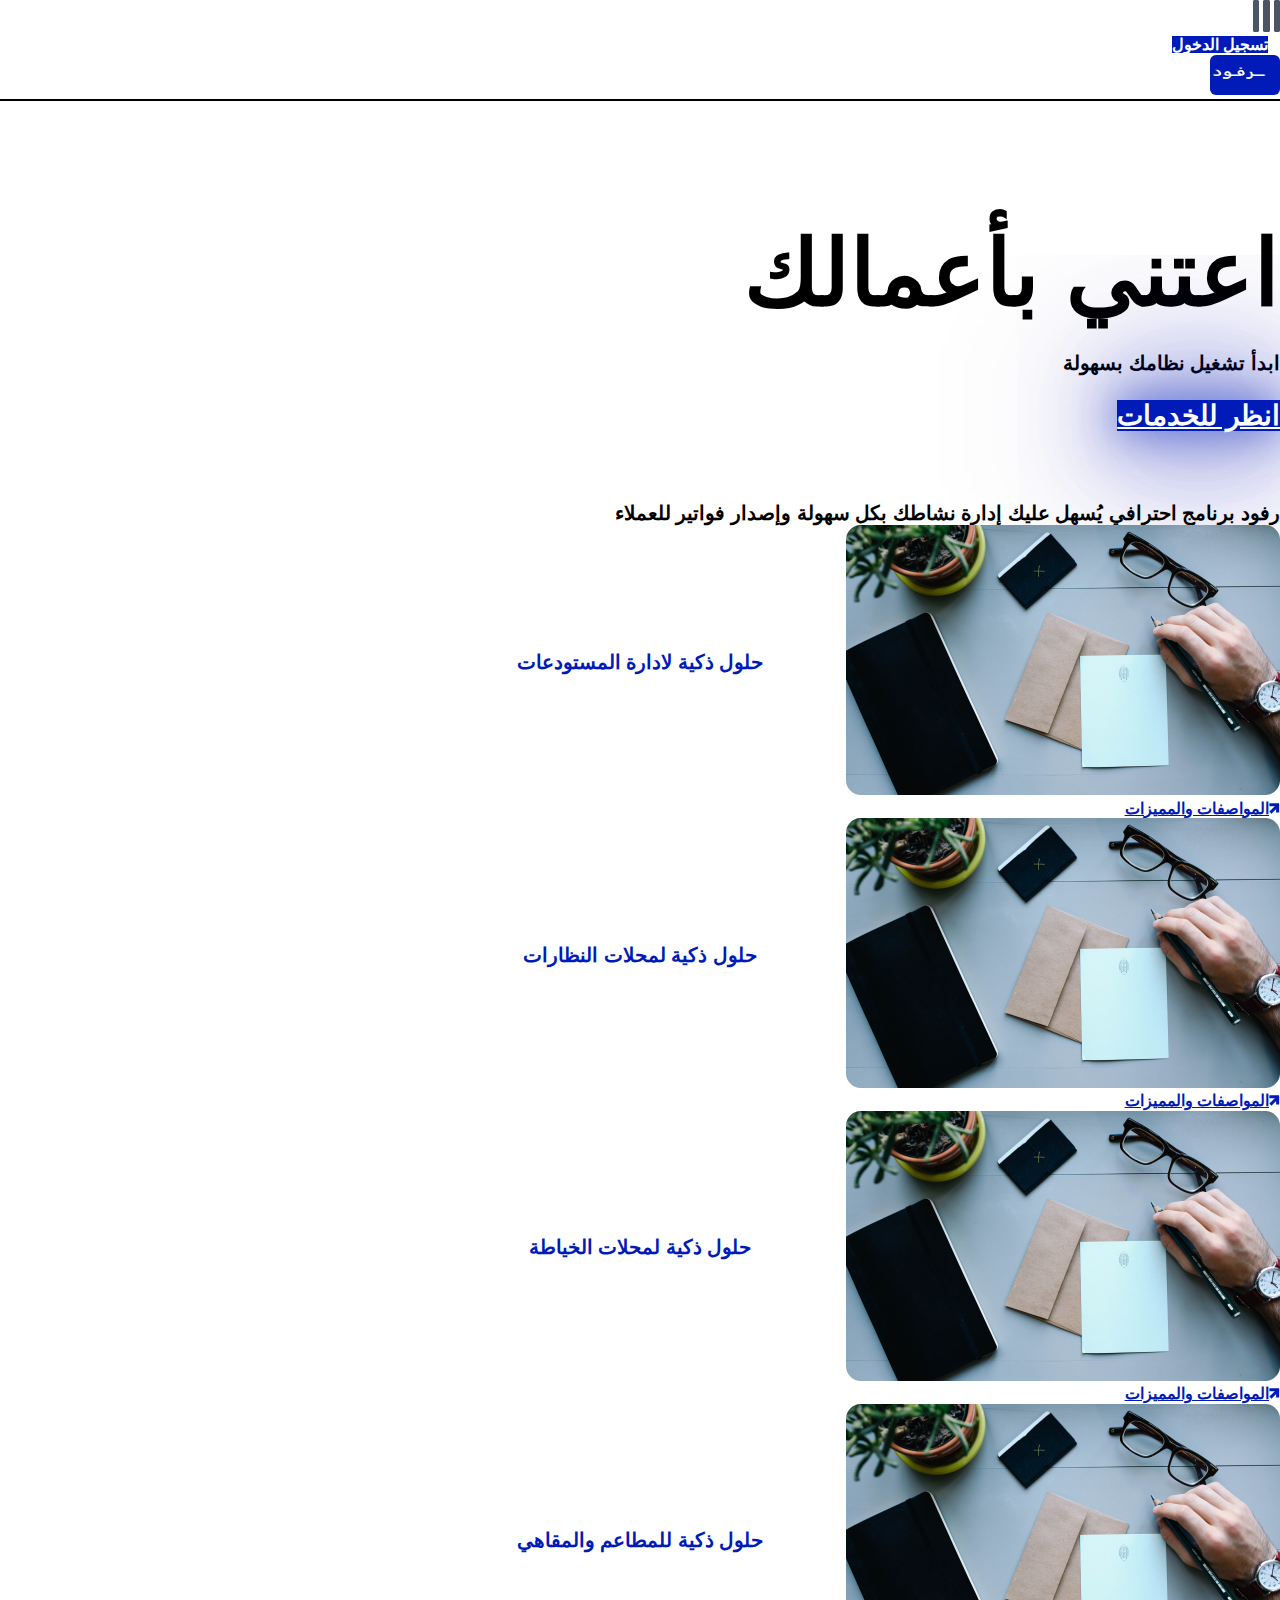
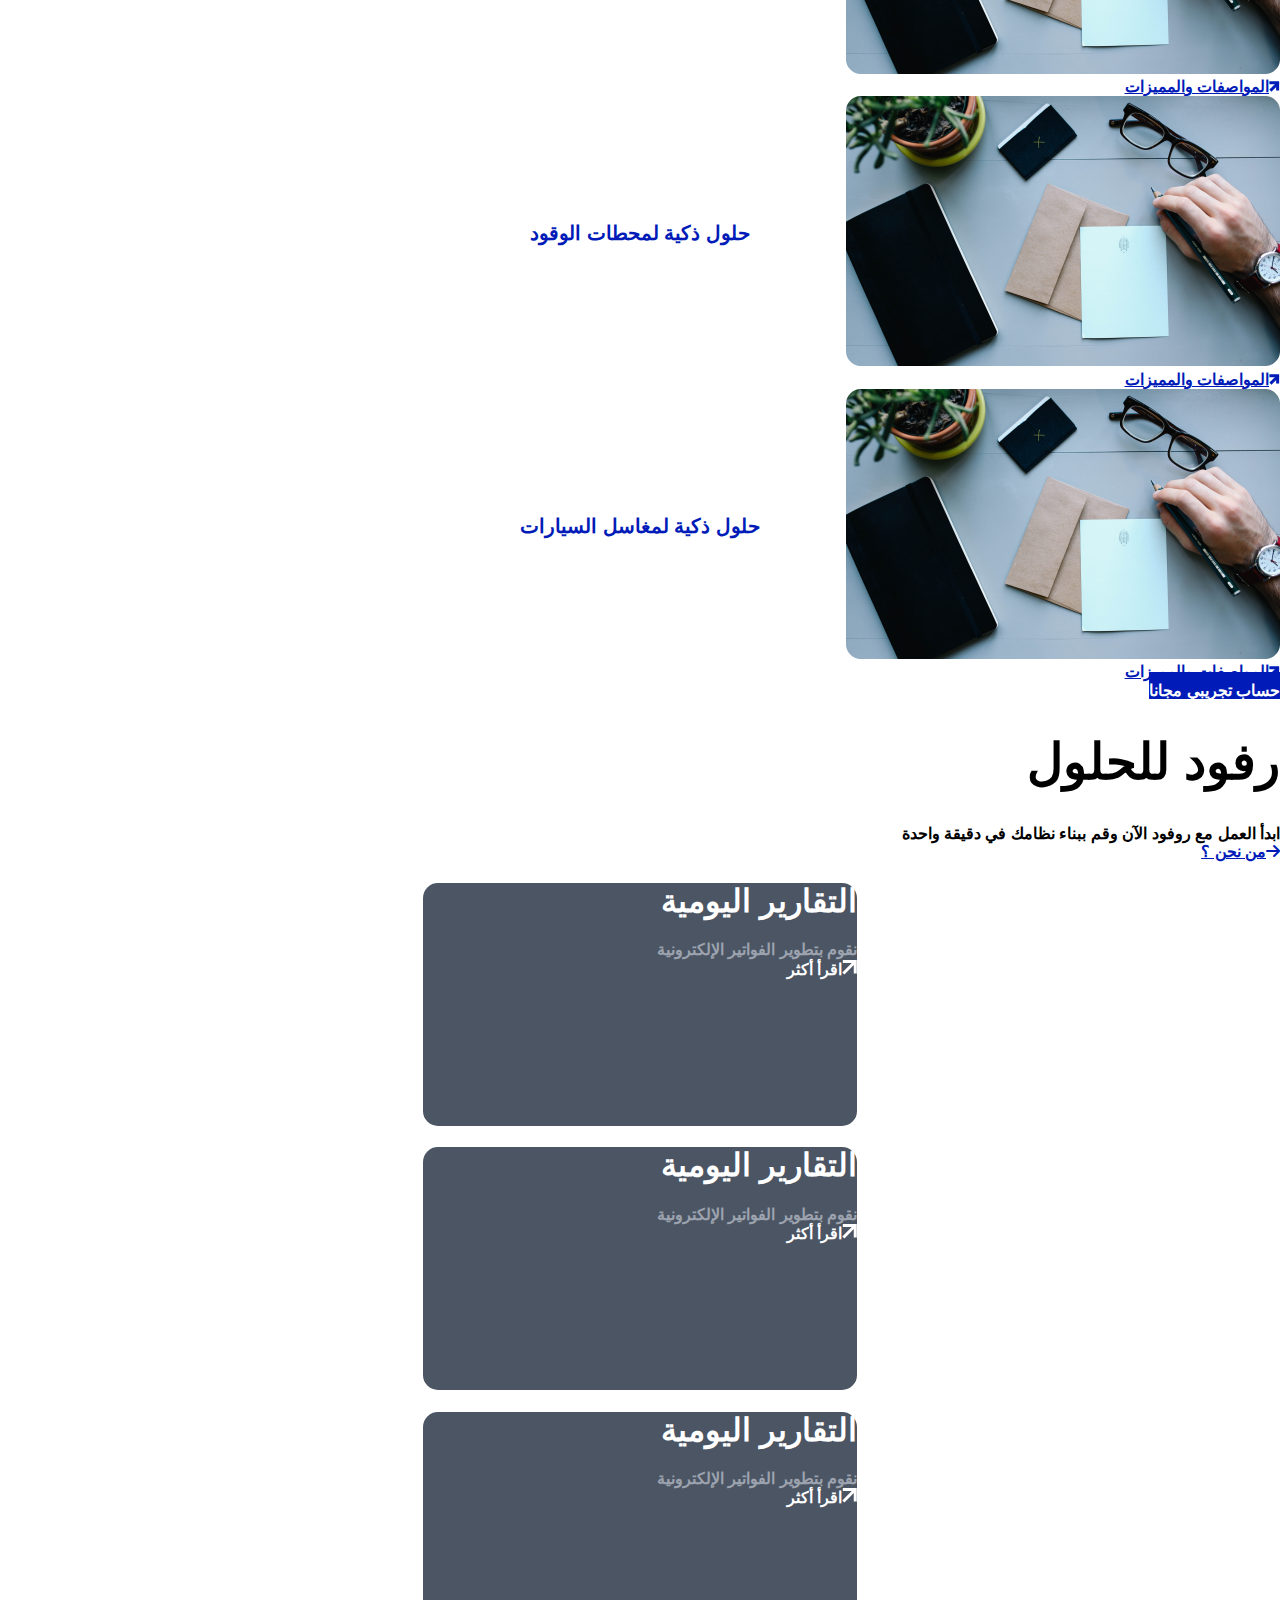
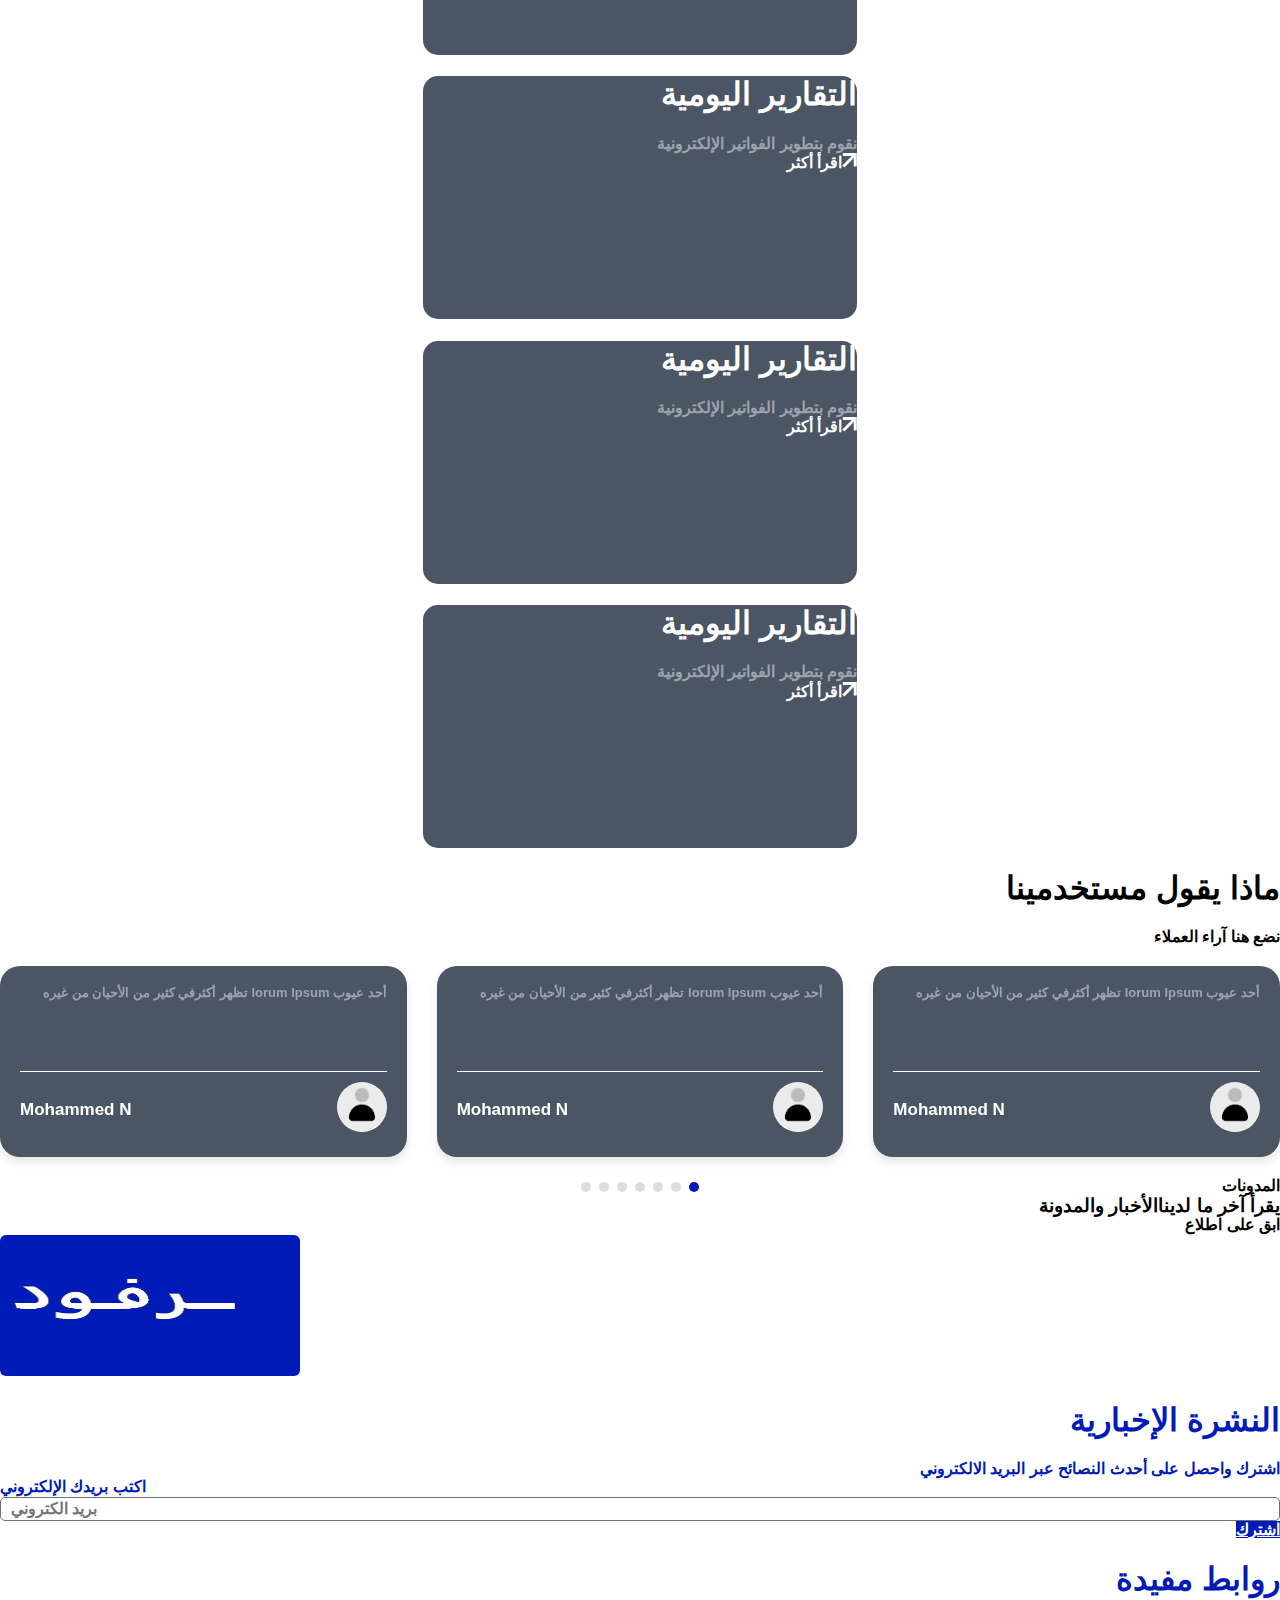
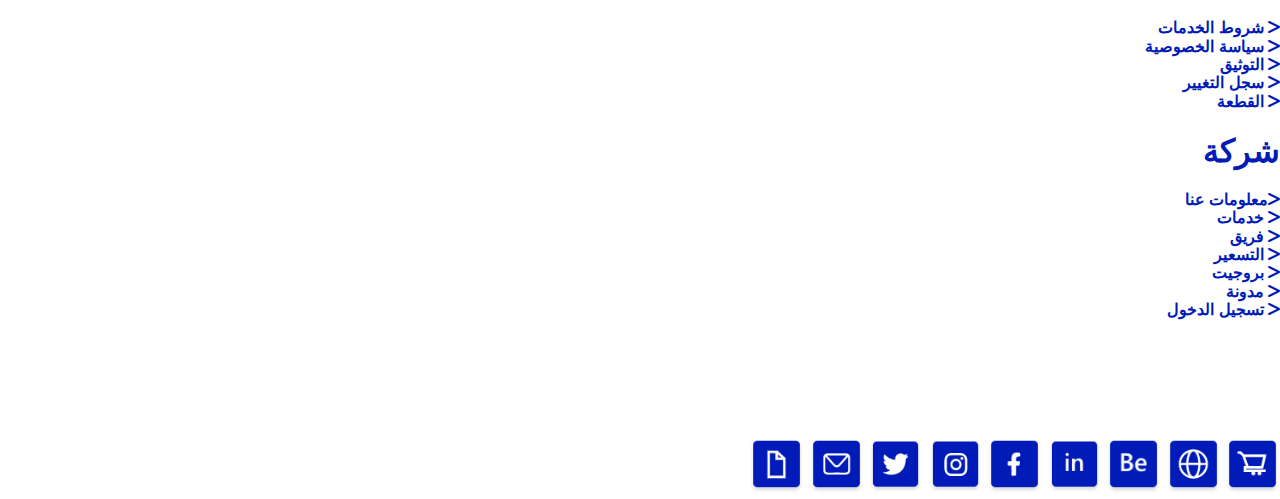
<file: index.html>
<!DOCTYPE html>
<html lang="ar" dir="rtl">
<head>
    <meta charset="UTF-8">
    <meta http-equiv="X-UA-Compatible" content="IE=edge">
    <meta name="viewport" content="width=device-width, initial-scale=1.0">
    <link rel="stylesheet" href="normalize.css">
    <!-- Link Swiper's CSS -->
    <link rel="stylesheet" href="https://unpkg.com/swiper/swiper-bundle.min.css"/>
    <link href="https://cdn.jsdelivr.net/npm/bootstrap@5.3.0-alpha3/dist/css/bootstrap.min.css" rel="stylesheet" integrity="sha384-KK94CHFLLe+nY2dmCWGMq91rCGa5gtU4mk92HdvYe+M/SXH301p5ILy+dN9+nJOZ" crossorigin="anonymous">
    <!-- Fontawesome CDN Link -->
    <link rel="stylesheet" href="https://cdnjs.cloudflare.com/ajax/libs/font-awesome/6.0.0-beta3/css/all.min.css"/>
    <link rel="stylesheet" href="style.css">
    <link rel="stylesheet" href="https://cdnjs.cloudflare.com/ajax/libs/font-awesome/6.4.0/css/all.min.css" integrity="sha512-iecdLmaskl7CVkqkXNQ/ZH/XLlvWZOJyj7Yy7tcenmpD1ypASozpmT/E0iPtmFIB46ZmdtAc9eNBvH0H/ZpiBw==" crossorigin="anonymous" referrerpolicy="no-referrer" />
    <title>------title-----</title>
</head>
<body>
    <div class="parent">
        <!--هنا يتم عرض الجزء العلوي  -->
        <header class="mb-12">
            <div class="container">
                <nav class="d-flex justify-content-between p-2 align-items-center">
                    <div class="nav-one d-flex justify-content-between  align-items-center ">
                        <div class="menu">
                            <img id="image" src="imgs/menu.png" alt="">
        
                        </div>
                        <div class="login">
                            <a href="" class="btn btn-blue-no-effect btn-login">تسجيل الدخول</a>
                        </div>
                        <ul id="ull" class="ull mb-0 p-0">
                            <li><a href="index.html">الرئيسية</a></li>
                            <li><a href="">مدونة</a></li>
                            <li><a href="">كيف تعمل</a></li>
                            <li><a href="price.html">الأسعار</a></li>
                            <li><a href="">اتصال</a></li>
                            
                        </ul>

                    </div>
                   <div class="nav-two">
                    <div class="logo">
                        <img src="imgs/loogo.jpeg" alt="" srcset="">
                    </div>

                   </div>

    
                    
    
                </nav>

            </div>
            
        </header>
        <!-- * -->
        <div class="sec-one text-center">
            <div class="container">
                <h1>اعتني بأعمالك</h1>
                <p>ابدأ تشغيل نظامك بسهولة</p>
                <a href="" class="btn btn-blue btn-service">انظر للخدمات</a>

            </div>
 

        </div>
        <div class="sec-two text-center mb-5 ">
            <div class="container">
                <p class="text-center">رفود برنامج احترافي يُسهل عليك إدارة نشاطك بكل سهولة وإصدار فواتير للعملاء</p>
                <div class="row text-center mb-2 ">

                    <div class="col-lg-4 col-md-6 mb-5">
                        <div class="box-grid">
                            <div class="img-two Warehouses" id="Warehouses" data-title="حلول ذكية لادارة المستودعات">
                                <img class="img-fluid" src="imgs/grid.png" alt="" srcset="" >

                            </div>
                           
                            <a  class="d-block" href="Warehouses.html"><svg xmlns="http://www.w3.org/2000/svg" width="11" height="11" viewBox="0 0 11 11"><g><g><path fill="none" stroke="#001bb7" stroke-miterlimit="20" stroke-width="3" d="M.373 1.72v0h8.246v7.884"/></g><g><path fill="none" stroke="#001bb7" stroke-miterlimit="20" stroke-width="3" d="M1.427 9.604L9.31 1.72"/></g></g></svg>المواصفات والمميزات </a>

                        </div>

                    </div>
                    <div class="col-lg-4 col-md-6 mb-5">
                        <div class="box-grid">
                            <div class="img-two glasses" id="glasses" data-title="حلول ذكية لمحلات النظارات">
                                <img class="img-fluid" src="imgs/grid.png" alt="" srcset="" >

                            </div>
                           
                            <a  class="d-block" href="glasses.html"><svg xmlns="http://www.w3.org/2000/svg" width="11" height="11" viewBox="0 0 11 11"><g><g><path fill="none" stroke="#001bb7" stroke-miterlimit="20" stroke-width="3" d="M.373 1.72v0h8.246v7.884"/></g><g><path fill="none" stroke="#001bb7" stroke-miterlimit="20" stroke-width="3" d="M1.427 9.604L9.31 1.72"/></g></g></svg>المواصفات والمميزات </a>

                        </div>

                    </div>
                    <div class="col-lg-4 col-md-6 mb-5">
                        <div class="box-grid">
                            <div class="img-two sewing " id="sewing" data-title="حلول ذكية لمحلات الخياطة">
                                <img class="img-fluid" src="imgs/grid.png" alt="" srcset="" >

                            </div>
                           
                            <a  class="d-block" href="sewing.html"><svg xmlns="http://www.w3.org/2000/svg" width="11" height="11" viewBox="0 0 11 11"><g><g><path fill="none" stroke="#001bb7" stroke-miterlimit="20" stroke-width="3" d="M.373 1.72v0h8.246v7.884"/></g><g><path fill="none" stroke="#001bb7" stroke-miterlimit="20" stroke-width="3" d="M1.427 9.604L9.31 1.72"/></g></g></svg>المواصفات والمميزات </a>

                        </div>

                    </div>
                    <div class="col-lg-4 col-md-6 mb-5">
                        <div class="box-grid">
                            <div class="img-two coffe" id="coffe" data-title="حلول ذكية للمطاعم والمقاهي">
                                <img class="img-fluid" src="imgs/grid.png" alt="" srcset="" >

                            </div>
                           
                            <a  class="d-block" href="coffe.html"><svg xmlns="http://www.w3.org/2000/svg" width="11" height="11" viewBox="0 0 11 11"><g><g><path fill="none" stroke="#001bb7" stroke-miterlimit="20" stroke-width="3" d="M.373 1.72v0h8.246v7.884"/></g><g><path fill="none" stroke="#001bb7" stroke-miterlimit="20" stroke-width="3" d="M1.427 9.604L9.31 1.72"/></g></g></svg>المواصفات والمميزات </a>

                        </div>

                    </div>
                    <div class="col-lg-4 col-md-6 mb-5">
                        <div class="box-grid">
                            <div class="img-two fuel" id="fuel" data-title="حلول ذكية لمحطات الوقود">
                                <img class="img-fluid" src="imgs/grid.png" alt="" srcset="" >

                            </div>
                           
                            <a  class="d-block" href="fuel.html"><svg xmlns="http://www.w3.org/2000/svg" width="11" height="11" viewBox="0 0 11 11"><g><g><path fill="none" stroke="#001bb7" stroke-miterlimit="20" stroke-width="3" d="M.373 1.72v0h8.246v7.884"/></g><g><path fill="none" stroke="#001bb7" stroke-miterlimit="20" stroke-width="3" d="M1.427 9.604L9.31 1.72"/></g></g></svg>المواصفات والمميزات </a>

                        </div>

                    </div>
                    <div class="col-lg-4 col-md-6 mb-5">
                        <div class="box-grid">
                            <div class="img-two cars" id="cars" data-title="حلول ذكية لمغاسل السيارات">
                                <img class="img-fluid" src="imgs/grid.png" alt="" srcset="" >

                            </div>
                           
                            <a  class="d-block " href="cars.html"><svg xmlns="http://www.w3.org/2000/svg" width="11" height="11" viewBox="0 0 11 11"><g><g><path fill="none" stroke="#001bb7" stroke-miterlimit="20" stroke-width="3" d="M.373 1.72v0h8.246v7.884"/></g><g><path fill="none" stroke="#001bb7" stroke-miterlimit="20" stroke-width="3" d="M1.427 9.604L9.31 1.72"/></g></g></svg>المواصفات والمميزات </a>

                        </div>

                    </div>


                    
                    

                    
                   
                </div>
                <a class="btn btn-blue-no-effect btn-account">حساب تجريبي مجانا</a>
               

                    
                    
               
                

            </div>


        </div>
        <div class="sec-three text-center mb-5">
            <div class="container">
                <h1 class="three-h1">رفود للحلول</h1>
                <p>ابدأ العمل مع روفود الآن وقم ببناء نظامك في دقيقة واحدة</p>
                <a href="" class="fs-5 who"><i class="fa-solid fa-arrow-right who"></i>من نحن ؟</a>
                <div class="row text-center mt-5">
                    <div class="col-lg-4 col-md-6 mb-3  ">
                        <div class="box-three d-grid p-3 justify-content-center align-items-center">
                            <h1 >التقارير اليومية</h1>
                            <p class="fs-5">نقوم بتطوير الفواتير الإلكترونية</p>
                            <a class="fs-5" href=""><svg xmlns="http://www.w3.org/2000/svg" width="15" height="15" viewBox="0 0 15 15"><g><g><path fill="none" stroke="#fff" stroke-miterlimit="20" stroke-width="3" d="M.82 1.56v0h12.43v11.88"/></g><g><path fill="none" stroke="#fff" stroke-miterlimit="20" stroke-width="3" d="M1.368 13.44L13.25 1.56"/></g></g></svg>اقرأ أكثر</a>
    
                        </div>
                    </div>
                    <div class="col-lg-4 col-md-6 mb-3 ">
                        <div class="box-three d-grid p-3 justify-content-center align-items-center">
                            <h1 >التقارير اليومية</h1>
                            <p class="fs-5">نقوم بتطوير الفواتير الإلكترونية</p>
                            <a class="fs-5" href=""><svg xmlns="http://www.w3.org/2000/svg" width="15" height="15" viewBox="0 0 15 15"><g><g><path fill="none" stroke="#fff" stroke-miterlimit="20" stroke-width="3" d="M.82 1.56v0h12.43v11.88"/></g><g><path fill="none" stroke="#fff" stroke-miterlimit="20" stroke-width="3" d="M1.368 13.44L13.25 1.56"/></g></g></svg>اقرأ أكثر</a>
    
                        </div>
                    </div>
                    <div class="col-lg-4 col-md-6 mb-3 ">
                        <div class="box-three d-grid p-3 justify-content-center align-items-center">
                            <h1 >التقارير اليومية</h1>
                            <p class="fs-5">نقوم بتطوير الفواتير الإلكترونية</p>
                            <a class="fs-5" href=""><svg xmlns="http://www.w3.org/2000/svg" width="15" height="15" viewBox="0 0 15 15"><g><g><path fill="none" stroke="#fff" stroke-miterlimit="20" stroke-width="3" d="M.82 1.56v0h12.43v11.88"/></g><g><path fill="none" stroke="#fff" stroke-miterlimit="20" stroke-width="3" d="M1.368 13.44L13.25 1.56"/></g></g></svg>اقرأ أكثر</a>
    
                        </div>
                    </div>
                    <div class="col-lg-4 col-md-6 mb-3 ">
                        <div class="box-three d-grid p-3 justify-content-center align-items-center">
                            <h1 >التقارير اليومية</h1>
                            <p class="fs-5">نقوم بتطوير الفواتير الإلكترونية</p>
                            <a class="fs-5" href=""><svg xmlns="http://www.w3.org/2000/svg" width="15" height="15" viewBox="0 0 15 15"><g><g><path fill="none" stroke="#fff" stroke-miterlimit="20" stroke-width="3" d="M.82 1.56v0h12.43v11.88"/></g><g><path fill="none" stroke="#fff" stroke-miterlimit="20" stroke-width="3" d="M1.368 13.44L13.25 1.56"/></g></g></svg>اقرأ أكثر</a>
    
                        </div>
                    </div>
                    <div class="col-lg-4 col-md-6 mb-3 ">
                        <div class="box-three d-grid p-3 justify-content-center align-items-center">
                            <h1 >التقارير اليومية</h1>
                            <p class="fs-5">نقوم بتطوير الفواتير الإلكترونية</p>
                            <a class="fs-5" href=""><svg xmlns="http://www.w3.org/2000/svg" width="15" height="15" viewBox="0 0 15 15"><g><g><path fill="none" stroke="#fff" stroke-miterlimit="20" stroke-width="3" d="M.82 1.56v0h12.43v11.88"/></g><g><path fill="none" stroke="#fff" stroke-miterlimit="20" stroke-width="3" d="M1.368 13.44L13.25 1.56"/></g></g></svg>اقرأ أكثر</a>
    
                        </div>
                    </div>
                    <div class="col-lg-4 col-md-6 mb-3 ">
                        <div class="box-three d-grid p-3 justify-content-center align-items-center">
                            <h1 >التقارير اليومية</h1>
                            <p class="fs-5">نقوم بتطوير الفواتير الإلكترونية</p>
                            <a class="fs-5" href=""><svg xmlns="http://www.w3.org/2000/svg" width="15" height="15" viewBox="0 0 15 15"><g><g><path fill="none" stroke="#fff" stroke-miterlimit="20" stroke-width="3" d="M.82 1.56v0h12.43v11.88"/></g><g><path fill="none" stroke="#fff" stroke-miterlimit="20" stroke-width="3" d="M1.368 13.44L13.25 1.56"/></g></g></svg>اقرأ أكثر</a>
    
                        </div>
                    </div>
                    
                    
                    
                    

                </div>
                

            </div>

        </div>
        <div class="sec-four text-center mb-5">
            <div class="container">
                <h1 class="mb-3">ماذا يقول مستخدمينا</h1>
                <p>نضع هنا آراء العملاء</p>
                <div class="sliderr mb-3 d-flex justify-content-center">
                    <div class="swiper mySwiper">
                        
                        <div class="swiper-wrapper content">
                            <div class="swiper-slide card">
                                <div class="lorem">
                                    <p>أحد عيوب lorum lpsum  تظهر أكثرفي كثير من الأحيان من غيره</p>
                                </div>
                                <div class="content-profile">
                                    <div>
                                      <img src="imgs/profile.png" alt="">
                                    </div>
                                    <h1>Mohammed N</h1>
              
                                </div>

                            </div>
                            <div class="swiper-slide card">
                                <div class="lorem">
                                    <p>أحد عيوب lorum lpsum  تظهر أكثرفي كثير من الأحيان من غيره</p>
                                </div>
                                <div class="content-profile">
                                    <div>
                                      <img src="imgs/profile.png" alt="">
                                    </div>
                                    <h1>Mohammed N</h1>
              
                                </div>

                            </div>
                            <div class="swiper-slide card">
                                <div class="lorem">
                                    <p>أحد عيوب lorum lpsum  تظهر أكثرفي كثير من الأحيان من غيره</p>
                                </div>
                                <div class="content-profile">
                                    <div>
                                      <img src="imgs/profile.png" alt="">
                                    </div>
                                    <h1>Mohammed N</h1>
              
                                </div>

                            </div>
                            <div class="swiper-slide card">
                                <div class="lorem">
                                    <p>أحد عيوب lorum lpsum  تظهر أكثرفي كثير من الأحيان من غيره</p>
                                </div>
                                <div class="content-profile">
                                    <div>
                                      <img src="imgs/profile.png" alt="">
                                    </div>
                                    <h1>Mohammed N</h1>
              
                                </div>

                            </div>
                            <div class="swiper-slide card">
                                <div class="lorem">
                                    <p>أحد عيوب lorum lpsum  تظهر أكثرفي كثير من الأحيان من غيره</p>
                                </div>
                                <div class="content-profile">
                                    <div>
                                      <img src="imgs/profile.png" alt="">
                                    </div>
                                    <h1>Mohammed N</h1>
              
                                </div>

                            </div>
                            <div class="swiper-slide card">
                                <div class="lorem">
                                    <p>أحد عيوب lorum lpsum  تظهر أكثرفي كثير من الأحيان من غيره</p>
                                </div>
                                <div class="content-profile">
                                    <div>
                                      <img src="imgs/profile.png" alt="">
                                    </div>
                                    <h1>Mohammed N</h1>
              
                                </div>

                            </div>
                            <div class="swiper-slide card">
                                <div class="lorem">
                                    <p>أحد عيوب lorum lpsum  تظهر أكثرفي كثير من الأحيان من غيره</p>
                                </div>
                                <div class="content-profile">
                                    <div>
                                      <img src="imgs/profile.png" alt="">
                                    </div>
                                    <h1>Mohammed N</h1>
              
                                </div>

                            </div>
                
                        </div>
                 
                    </div>
                        
                    <div class="swiper-pagination"></div>
                </div>
                
            </div>
            

        </div>
        
        
        <div class="footer text-center ">
            <div class="container">
                <p>المدونات</p>
                <h3 class="">يقرأ آخر ما لديناالأخبار والمدونة</h3>
                <p class="mt-5">ابق على اطلاع</p>
                <div class="logo-footer mb-5">
                    <img class="img-fluid" src="imgs/loogo.jpeg" alt="">
                </div>
                <div class="row text-center foot-gr mb-12">
                    <div class="col-lg-4  col-footer">
                        <ul class="ul-f-1">
                            <li class="news"><h1>النشرة الإخبارية</h1></li>
                            <li class="mb-5">اشترك واحصل على أحدث النصائح عبر البريد الالكتروني</li>
                            <li class="email"> اكتب بريدك الإلكتروني</li>
                            <input class="mb-1" placeholder="بريد الكتروني" type="email" name="" id="">
                            <a href="" class="btn d-block  subscribe">اشترك</a>

                            

                        </ul>
                    </div>
                    <div class="col-lg-4 col-footer">
                        <ul class="ul-f">
                            <li><h1>روابط مفيدة</h1></li>
                            <li><a href=""><i class="fa-solid fa-less-than"></i> شروط الخدمات</a></li>
                            <li><a href=""><i class="fa-solid fa-less-than"></i> سياسة الخصوصية</a></li>
                            <li><a href=""><i class="fa-solid fa-less-than"></i>  التوثيق</a></li>
                            <li><a href=""><i class="fa-solid fa-less-than"></i>  سجل التغيير</a></li>
                            <li><a href=""><i class="fa-solid fa-less-than"></i>  القطعة</a></li>
                            

                        </ul>
                    </div>
                    <div class="col-lg-4 col-footer">
                        <ul class="ul-f">
                            <li><h1>شركة</h1></li>
                            <li><a href=""><i class="fa-solid fa-less-than"></i>معلومات عنا </a></li>
                            <li><a href=""><i class="fa-solid fa-less-than"></i> خدمات</a></li>
                            <li><a href=""><i class="fa-solid fa-less-than"></i> فريق</a></li>
                            <li><a href=""><i class="fa-solid fa-less-than"></i> التسعير</a></li>
                            <li><a href=""><i class="fa-solid fa-less-than"></i> بروجيت</a></li>
                            <li><a href=""><i class="fa-solid fa-less-than"></i> مدونة</a></li>
                            <li><a href=""><i class="fa-solid fa-less-than"></i> تسجيل الدخول</a></li>
                            

                        </ul>
                    </div>
   

                </div>
                <div class="social d-flex mx-1 justify-content-center ">
                  <a href=""><img class="img-fluid" src="imgs/icon1.png" alt=""></a> 
                  <a href=""><img class="img-fluid" src="imgs/icon2.png" alt=""></a> 
                  <a href=""><img class="img-fluid" src="imgs/icon3.png" alt=""></a> 
                  <a href=""><img class="img-fluid" src="imgs/icon4.png" alt=""></a> 
                  <a href=""><img class="img-fluid" src="imgs/icon5.png" alt=""></a> 
                  <a href=""><img class="img-fluid" src="imgs/icon6.png" alt=""></a> 
                  <a href=""><img class="img-fluid" src="imgs/icon7.png" alt=""></a> 
                  <a href=""><img class="img-fluid" src="imgs/icon8.png" alt=""></a> 
                  <a href=""><img class="img-fluid" src="imgs/icon9.png" alt=""></a> 


                    
                </div>


            </div>


        </div>



    </div>

    <!-- Link Swiper's JS -->
    <script src="https://unpkg.com/swiper/swiper-bundle.min.js"></script>
    
    <script src="https://code.jquery.com/jquery-3.6.0.min.js"></script>
    <script src="https://cdn.jsdelivr.net/npm/bootstrap@5.3.0-alpha3/dist/js/bootstrap.bundle.min.js" integrity="sha384-ENjdO4Dr2bkBIFxQpeoTz1HIcje39Wm4jDKdf19U8gI4ddQ3GYNS7NTKfAdVQSZe" crossorigin="anonymous"></script>
    <script src="main.js"></script>
</body>
</html>
</file>
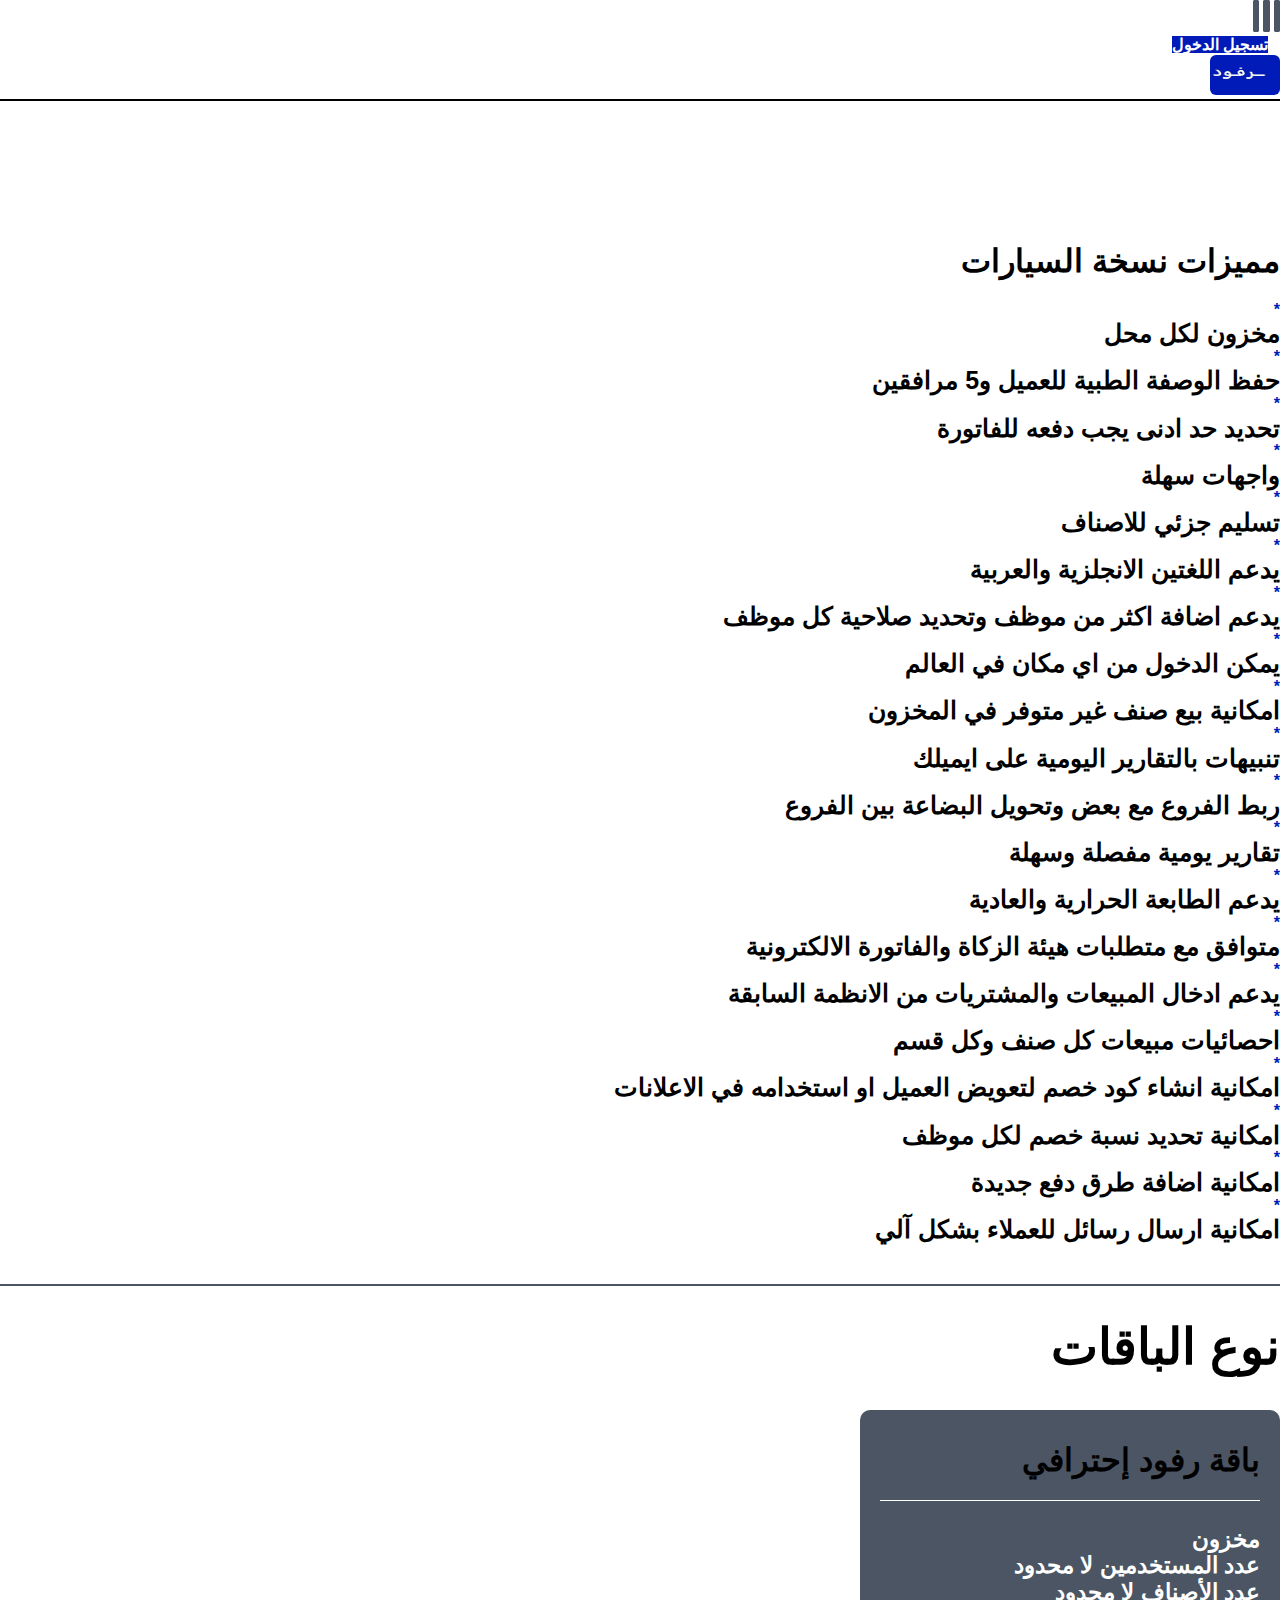
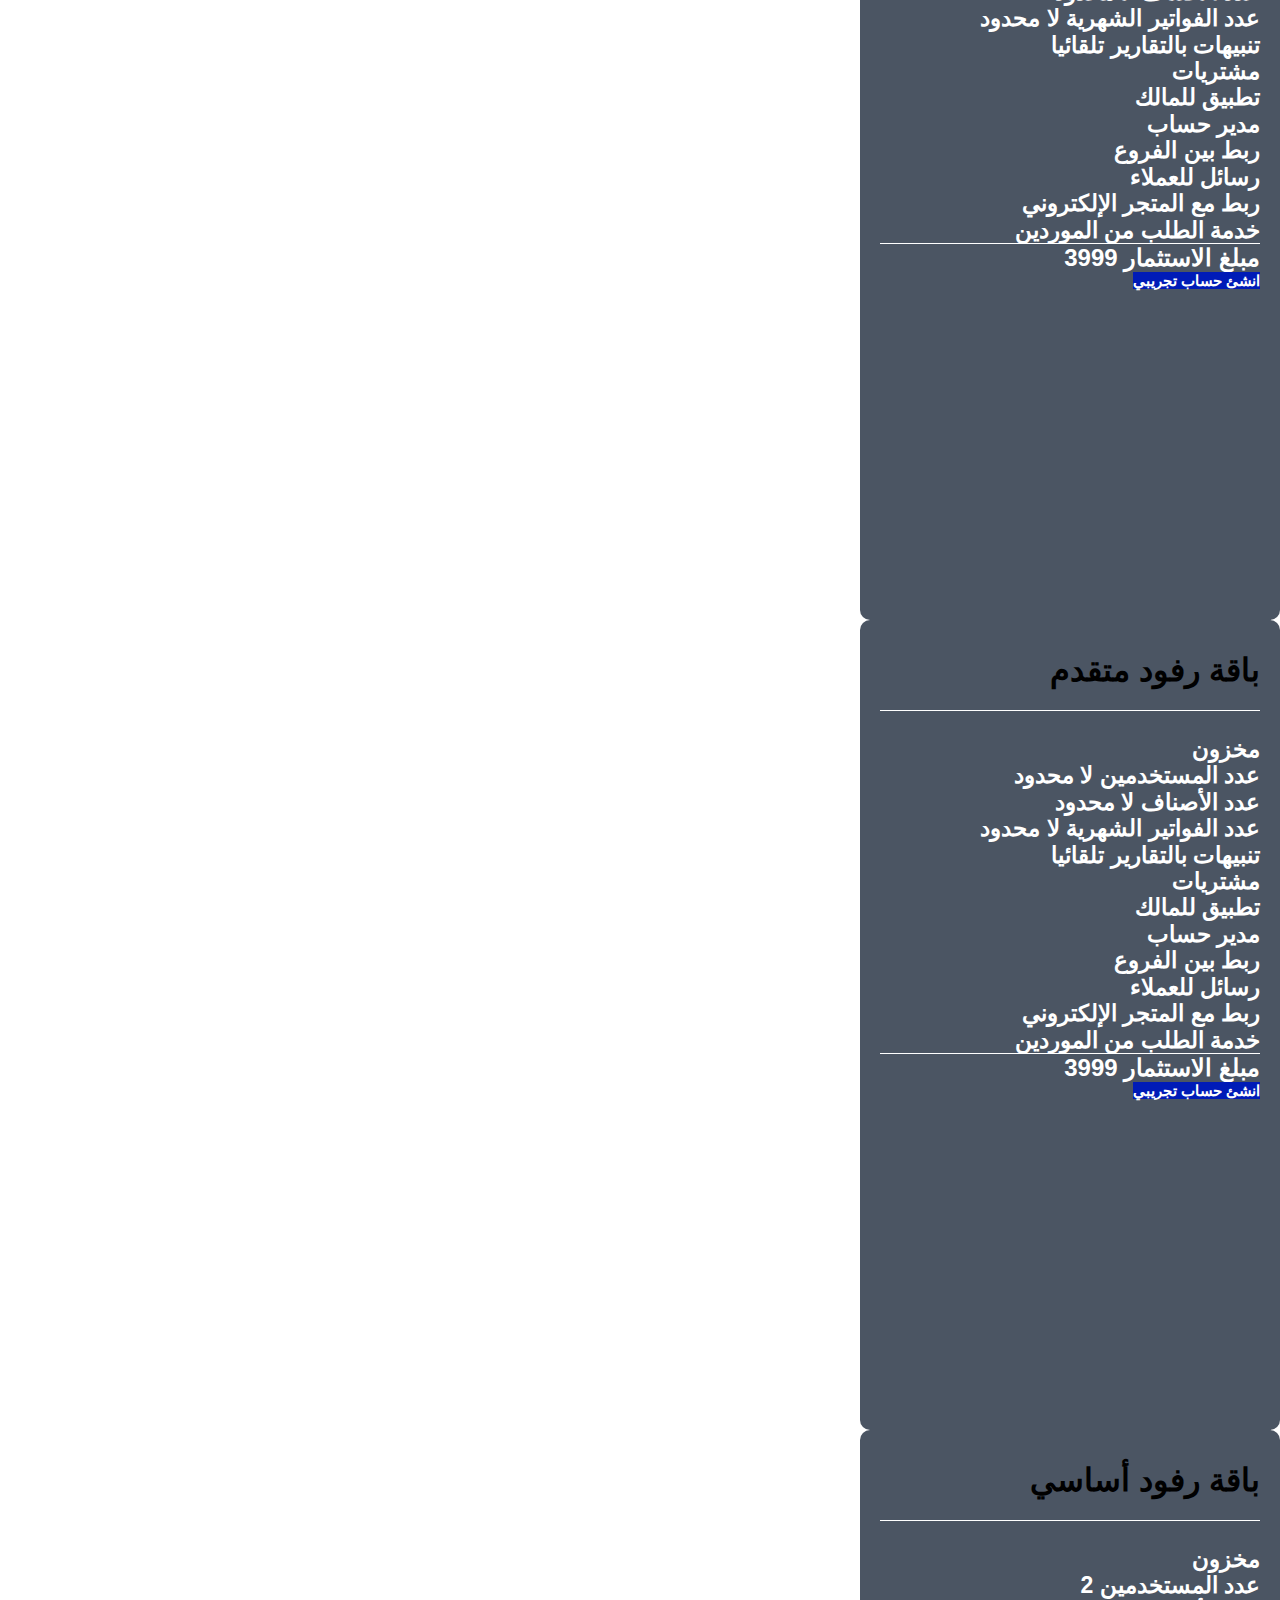
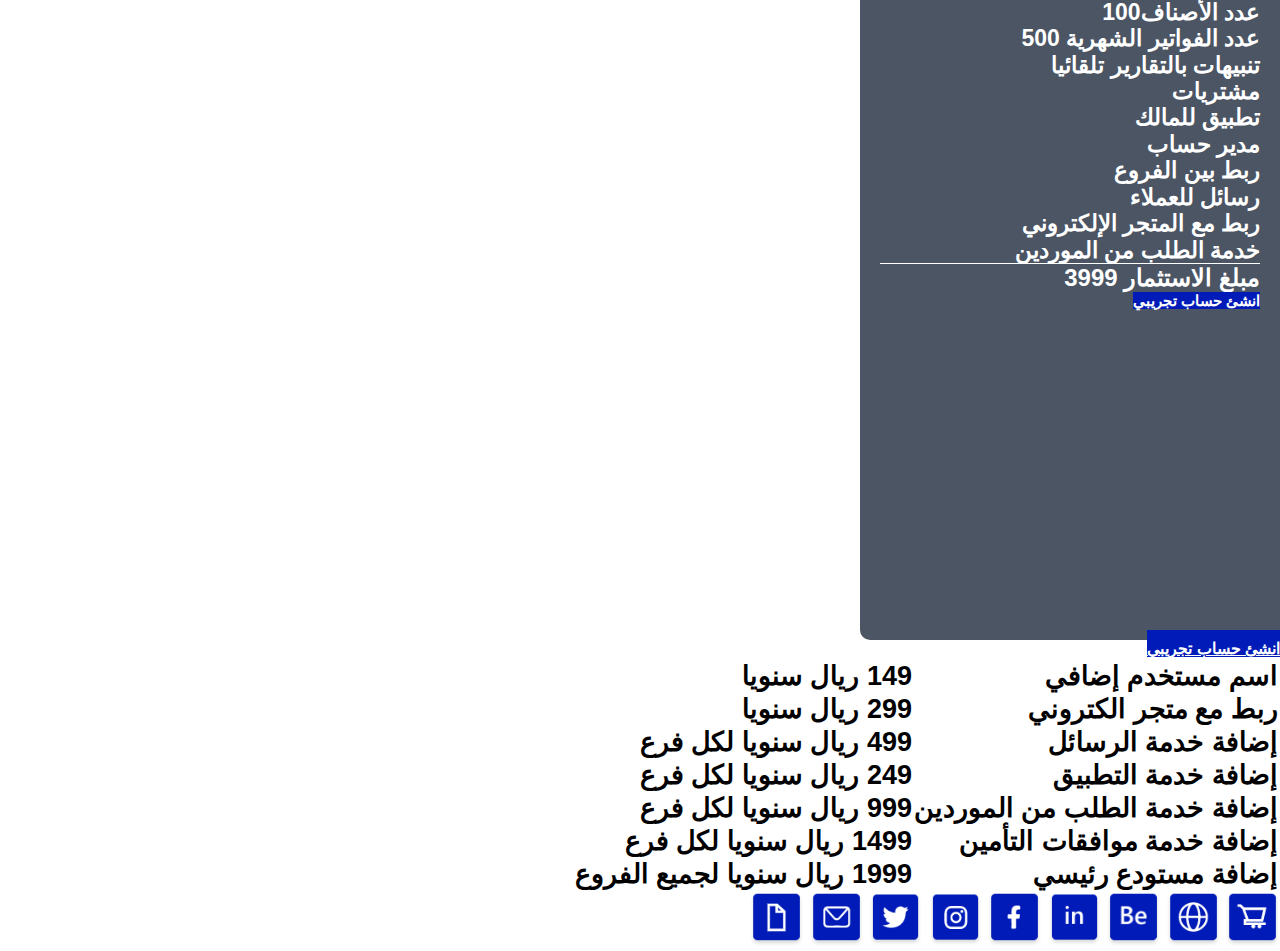
<file: cars.html>
<!DOCTYPE html>
<html lang="ar" dir="rtl">
<head>
    <meta charset="UTF-8">
    <meta http-equiv="X-UA-Compatible" content="IE=edge">
    <meta name="viewport" content="width=device-width, initial-scale=1.0">
    <link rel="stylesheet" href="normalize.css">
    <link href="https://cdn.jsdelivr.net/npm/bootstrap@5.3.0-alpha3/dist/css/bootstrap.min.css" rel="stylesheet" integrity="sha384-KK94CHFLLe+nY2dmCWGMq91rCGa5gtU4mk92HdvYe+M/SXH301p5ILy+dN9+nJOZ" crossorigin="anonymous">
    <link rel="stylesheet" href="style.css">
    <title>------title-----</title>
</head>
<body>
    <div class="parent">
      <header class="mb-12">
        <div class="container">
            <nav class="d-flex justify-content-between p-2 align-items-center">
                <div class="nav-one d-flex justify-content-between  align-items-center ">
                    <div class="menu">
                        <img id="image" src="imgs/menu.png" alt="">
    
                    </div>
                    <div class="login">
                        <a href="" class="btn btn-blue-no-effect btn-login">تسجيل الدخول</a>
                    </div>
                    <ul id="ull" class="ull mb-0 p-0">
                        <li><a href="index.html">الرئيسية</a></li>
                        <li><a href="">مدونة</a></li>
                        <li><a href="">كيف تعمل</a></li>
                        <li><a href="price.html">الأسعار</a></li>
                        <li><a href="">اتصال</a></li>
                        
                    </ul>

                </div>
               <div class="nav-two">
                <div class="logo">
                    <img src="imgs/loogo.jpeg" alt="" srcset="">
                </div>

               </div>


                

            </nav>

        </div>
        
    </header>
    </div>
     <div class="features ">
      <div class="container">
        <h1 class="mb-5 text-center">مميزات  نسخة السيارات</h1>
        <div class="row fea-grid  mb-5">
          <div class="col-lg-6">
            <div class="d-flex align-items-center star-feu"><span class="d-block fs-1">*</span> <p>مخزون لكل محل</p></div>
            <div class="d-flex align-items-center star-feu"><span class="d-block fs-1">*</span> <p>حفظ الوصفة الطبية للعميل و5 مرافقين</p></div>
            <div class="d-flex align-items-center star-feu"><span class="d-block fs-1">*</span> <p>تحديد حد ادنى يجب دفعه للفاتورة</p></div>
            <div class="d-flex align-items-center star-feu"><span class="d-block fs-1">*</span> <p>واجهات سهلة</p></div>
            <div class="d-flex align-items-center star-feu"><span class="d-block fs-1">*</span> <p>تسليم جزئي للاصناف</p></div>
            <div class="d-flex align-items-center star-feu"><span class="d-block fs-1">*</span> <p>يدعم اللغتين الانجلزية والعربية</p></div>
            <div class="d-flex align-items-center star-feu"><span class="d-block fs-1">*</span> <p>يدعم اضافة اكثر من موظف وتحديد صلاحية كل موظف</p></div>
            <div class="d-flex align-items-center star-feu"><span class="d-block fs-1">*</span> <p>يمكن الدخول من اي مكان في العالم</p></div>
            <div class="d-flex align-items-center star-feu"><span class="d-block fs-1">*</span> <p>امكانية بيع صنف غير متوفر في المخزون</p></div>
            <div class="d-flex align-items-center star-feu"><span class="d-block fs-1">*</span> <p>تنبيهات بالتقارير  اليومية على ايميلك</p></div>
            


           
          </div>
          <div class="col-lg-6">
            <div class="d-flex align-items-center star-feu"><span class="d-block fs-1">*</span> <p>ربط الفروع مع بعض وتحويل البضاعة بين الفروع</p></div>
            <div class="d-flex align-items-center star-feu"><span class="d-block fs-1">*</span> <p>تقارير يومية مفصلة وسهلة</p></div>
            <div class="d-flex align-items-center star-feu"><span class="d-block fs-1">*</span> <p>يدعم الطابعة الحرارية والعادية</p></div>
            <div class="d-flex align-items-center star-feu"><span class="d-block fs-1">*</span> <p>متوافق مع متطلبات هيئة الزكاة والفاتورة الالكترونية</p></div>
            <div class="d-flex align-items-center star-feu"><span class="d-block fs-1">*</span> <p>يدعم ادخال  المبيعات والمشتريات من الانظمة السابقة</p></div>
            <div class="d-flex align-items-center star-feu"><span class="d-block fs-1">*</span> <p>احصائيات مبيعات كل  صنف وكل قسم</p></div>
            <div class="d-flex align-items-center star-feu"><span class="d-block fs-1">*</span> <p>امكانية انشاء كود خصم لتعويض العميل او استخدامه في الاعلانات</p></div>
            <div class="d-flex align-items-center star-feu"><span class="d-block fs-1">*</span> <p>امكانية تحديد نسبة خصم لكل موظف</p></div>
            <div class="d-flex align-items-center star-feu"><span class="d-block fs-1">*</span> <p>امكانية اضافة طرق دفع جديدة</p></div>
            <div class="d-flex align-items-center star-feu"><span class="d-block fs-1">*</span> <p>امكانية ارسال رسائل للعملاء بشكل آلي</p></div>





           
          </div>
        </div>
      </div>
     </div>
     <div class="packages mb-5">
      <div class="container">
        <h1 class="text-center mb-3 h1-packages">نوع الباقات</h1>
        <div class="row    mb-5 text-center">
          <div class="col-lg-4 col-md-6 pack-col d-flex justify-content-center   mb-2 ">
            <div class="box-pack  text-center">
              <h1> باقة رفود إحترافي</h1>
              <div class="pack-p text-end">
                <p>مخزون</p>
                <p>عدد المستخدمين لا محدود</p>
                <p>عدد الأصناف لا محدود</p>
                <p>عدد الفواتير الشهرية لا محدود</p>
                <p>تنبيهات بالتقارير تلقائيا</p>
                <p>مشتريات</p>
                <p>تطبيق للمالك</p>
                <p>مدير حساب</p>
                <p>ربط بين الفروع</p>
                <p>رسائل للعملاء</p>
                <p>ربط مع المتجر الإلكتروني</p>
                <p>خدمة الطلب من الموردين</p>
              </div>
              <div class="total-p">
                <h2>مبلغ الاستثمار 3999</h2>
              </div>
              <div class="create">
                <a class="btn btn-blue-no-effect btn-create mt-0">انشئ حساب تجريبي</a>
              </div>
            </div>
            
          </div>
          <div class="col-lg-4 col-md-6 pack-col d-flex justify-content-center mb-2">
            <div class="box-pack  text-center">
              <h1>  باقة رفود متقدم</h1>
              <div class="pack-p text-end">
                <p>مخزون</p>
                <p>عدد المستخدمين لا محدود</p>
                <p>عدد الأصناف لا محدود</p>
                <p>عدد الفواتير الشهرية لا محدود</p>
                <p>تنبيهات بالتقارير تلقائيا</p>
                <p>مشتريات</p>
                <p>تطبيق للمالك</p>
                <p>مدير حساب</p>
                <p>ربط بين الفروع</p>
                <p>رسائل للعملاء</p>
                <p>ربط مع المتجر الإلكتروني</p>
                <p>خدمة الطلب من الموردين</p>
              </div>
              <div class="total-p">
                <h2>مبلغ الاستثمار 3999</h2>
              </div>
              <div class="create">
                <a class="btn btn-blue-no-effect btn-create mt-0">انشئ حساب تجريبي</a>
              </div>
            </div>
            
          </div>
          <div class="col-lg-4 col-md-6 pack-col d-flex justify-content-center mb-2">
            <div class="box-pack  text-center">
              <h1>  باقة رفود أساسي</h1>
              <div class="pack-p text-end">
                <p>مخزون</p>
                <p>عدد المستخدمين 2</p>
                <p>عدد الأصناف100</p>
                <p>عدد الفواتير الشهرية 500</p>
                <p>تنبيهات بالتقارير تلقائيا</p>
                <p>مشتريات</p>
                <p>تطبيق للمالك</p>
                <p>مدير حساب</p>
                <p>ربط بين الفروع</p>
                <p>رسائل للعملاء</p>
                <p>ربط مع المتجر الإلكتروني</p>
                <p>خدمة الطلب من الموردين</p>
              </div>
              <div class="total-p">
                <h2>مبلغ الاستثمار 3999</h2>
              </div>
              <div class="create">
                <a class="btn btn-blue-no-effect btn-create mt-0">انشئ حساب تجريبي</a>
              </div>
            </div>
            
          </div>
          
        </div>
        <div class="account text-center">
          <a href="" class="btn btn-blue-no-effect btn-account">انشئ حساب تجريبي</a>
        </div>
        
      </div>
     </div>
     <div class="tab mb-5">
      <div class="container">
        <div class="content-table table-responsive">
          <table class="table table-bordered text-center ">
            <tbody>
              <tr>
                <td>اسم مستخدم إضافي</td>
                <td>149 ريال سنويا</td>
              </tr>
              <tr>
                <td>ربط مع متجر الكتروني</td>
                <td>299 ريال سنويا</td>
              </tr>
              <tr>
                <td>إضافة خدمة الرسائل</td>
                <td>499 ريال سنويا لكل فرع</td>
              </tr>
              <tr>
                <td>إضافة خدمة التطبيق</td>
                <td>249 ريال سنويا لكل فرع</td>
              </tr>
              <tr>
                <td>إضافة خدمة الطلب من الموردين</td>
                <td>999 ريال سنويا لكل فرع</td>
              </tr>
              <tr>
                <td>إضافة خدمة موافقات التأمين</td>
                <td>1499 ريال سنويا لكل فرع</td>
              </tr>
              <tr>
                <td>إضافة مستودع رئيسي</td>
                <td>1999 ريال سنويا لجميع الفروع</td>
              </tr>
            </tbody>
  
          </table>
  

        </div>
 
      </div>

     </div>
     
      
        

        
      
   
    
    
    <div class="social d-flex mx-1 justify-content-center text-center ">
        <div class="container">
            <a href=""><img class="img-fluid" src="imgs/icon1.png" alt=""></a> 
            <a href=""><img class="img-fluid" src="imgs/icon2.png" alt=""></a> 
            <a href=""><img class="img-fluid" src="imgs/icon3.png" alt=""></a> 
            <a href=""><img class="img-fluid" src="imgs/icon4.png" alt=""></a> 
            <a href=""><img class="img-fluid" src="imgs/icon5.png" alt=""></a> 
            <a href=""><img class="img-fluid" src="imgs/icon6.png" alt=""></a> 
            <a href=""><img class="img-fluid" src="imgs/icon7.png" alt=""></a> 
            <a href=""><img class="img-fluid" src="imgs/icon8.png" alt=""></a> 
            <a href=""><img class="img-fluid" src="imgs/icon9.png" alt=""></a> 
        </div>



          
      </div>


    <script src="main.js"></script>
    <script src="https://cdn.jsdelivr.net/npm/bootstrap@5.3.0-alpha3/dist/js/bootstrap.bundle.min.js" integrity="sha384-ENjdO4Dr2bkBIFxQpeoTz1HIcje39Wm4jDKdf19U8gI4ddQ3GYNS7NTKfAdVQSZe" crossorigin="anonymous"></script>
</body>
</html>
</file>
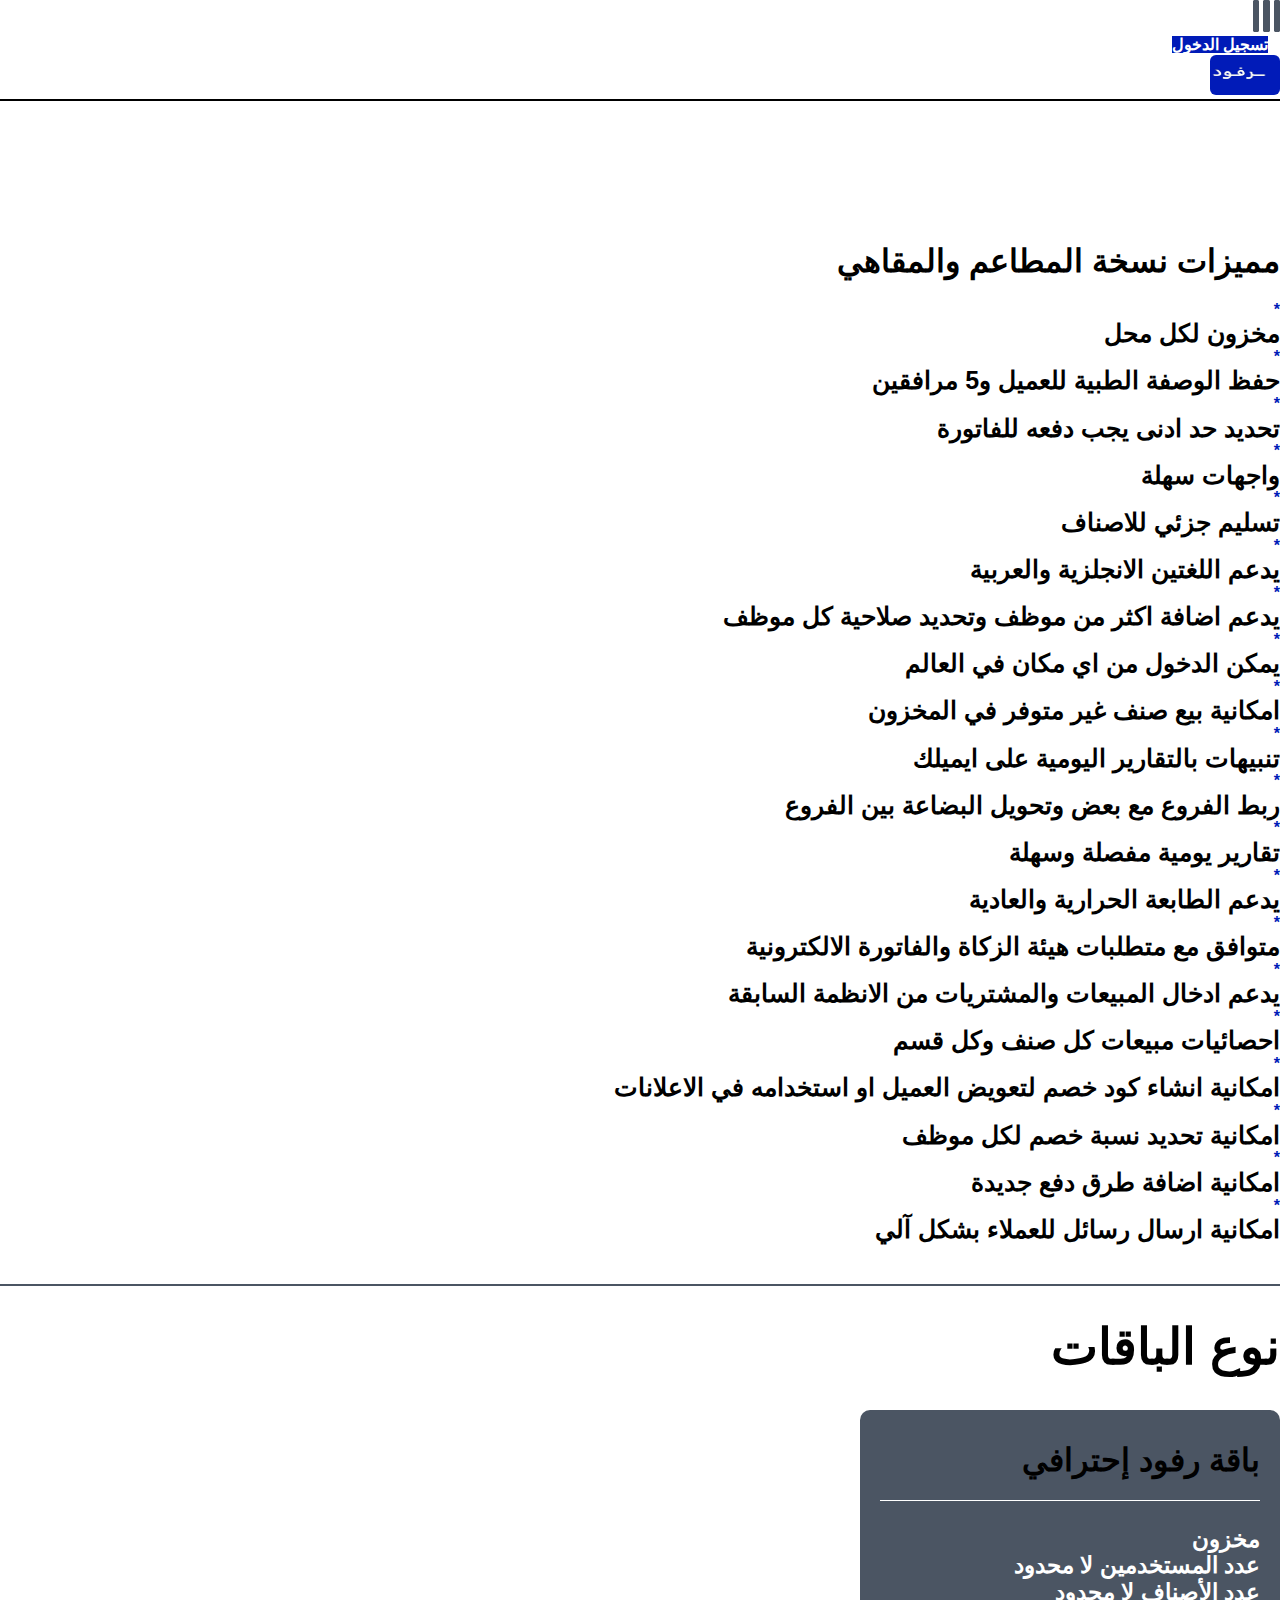
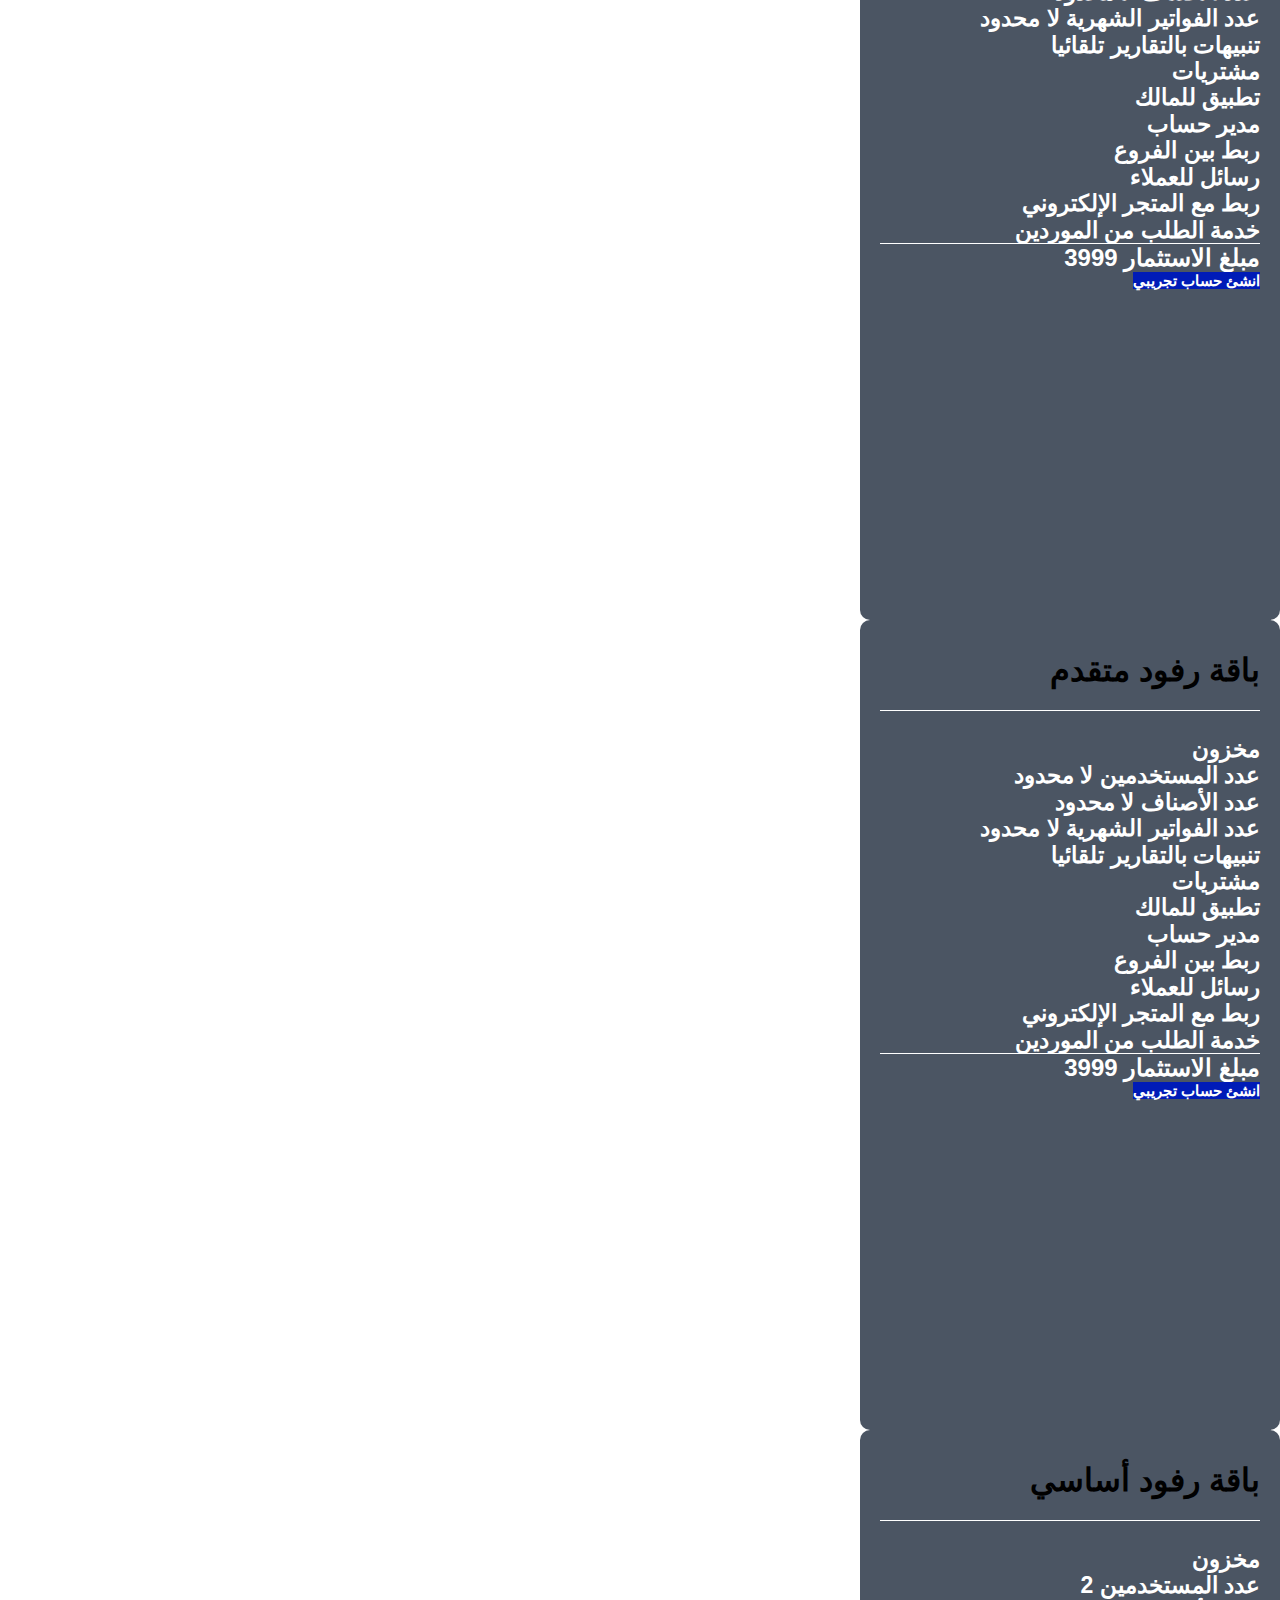
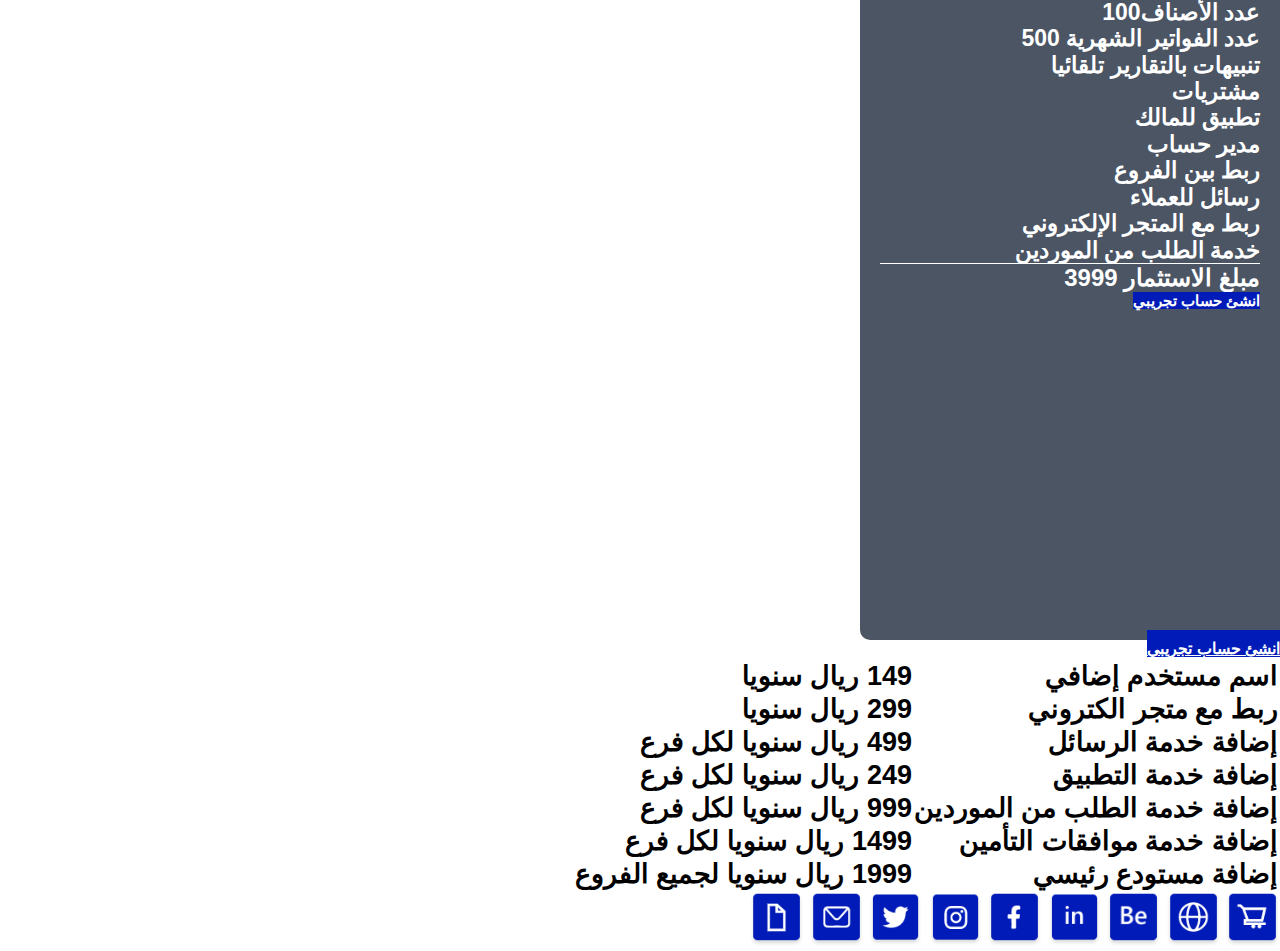
<file: coffe.html>
<!DOCTYPE html>
<html lang="ar" dir="rtl">
<head>
    <meta charset="UTF-8">
    <meta http-equiv="X-UA-Compatible" content="IE=edge">
    <meta name="viewport" content="width=device-width, initial-scale=1.0">
    <link rel="stylesheet" href="normalize.css">
    <link href="https://cdn.jsdelivr.net/npm/bootstrap@5.3.0-alpha3/dist/css/bootstrap.min.css" rel="stylesheet" integrity="sha384-KK94CHFLLe+nY2dmCWGMq91rCGa5gtU4mk92HdvYe+M/SXH301p5ILy+dN9+nJOZ" crossorigin="anonymous">
    <link rel="stylesheet" href="style.css">
    <title>------title-----</title>
</head>
<body>
    <div class="parent">
      <header class="mb-12">
        <div class="container">
            <nav class="d-flex justify-content-between p-2 align-items-center">
                <div class="nav-one d-flex justify-content-between  align-items-center ">
                    <div class="menu">
                        <img id="image" src="imgs/menu.png" alt="">
    
                    </div>
                    <div class="login">
                        <a href="" class="btn btn-blue-no-effect btn-login">تسجيل الدخول</a>
                    </div>
                    <ul id="ull" class="ull mb-0 p-0">
                        <li><a href="index.html">الرئيسية</a></li>
                        <li><a href="">مدونة</a></li>
                        <li><a href="">كيف تعمل</a></li>
                        <li><a href="price.html">الأسعار</a></li>
                        <li><a href="">اتصال</a></li>
                        
                    </ul>

                </div>
               <div class="nav-two">
                <div class="logo">
                    <img src="imgs/loogo.jpeg" alt="" srcset="">
                </div>

               </div>


                

            </nav>

        </div>
        
    </header>
    </div>
     <div class="features ">
      <div class="container">
        <h1 class="mb-5 text-center">مميزات  نسخة المطاعم والمقاهي</h1>
        <div class="row fea-grid  mb-5">
          <div class="col-lg-6">
            <div class="d-flex align-items-center star-feu"><span class="d-block fs-1">*</span> <p>مخزون لكل محل</p></div>
            <div class="d-flex align-items-center star-feu"><span class="d-block fs-1">*</span> <p>حفظ الوصفة الطبية للعميل و5 مرافقين</p></div>
            <div class="d-flex align-items-center star-feu"><span class="d-block fs-1">*</span> <p>تحديد حد ادنى يجب دفعه للفاتورة</p></div>
            <div class="d-flex align-items-center star-feu"><span class="d-block fs-1">*</span> <p>واجهات سهلة</p></div>
            <div class="d-flex align-items-center star-feu"><span class="d-block fs-1">*</span> <p>تسليم جزئي للاصناف</p></div>
            <div class="d-flex align-items-center star-feu"><span class="d-block fs-1">*</span> <p>يدعم اللغتين الانجلزية والعربية</p></div>
            <div class="d-flex align-items-center star-feu"><span class="d-block fs-1">*</span> <p>يدعم اضافة اكثر من موظف وتحديد صلاحية كل موظف</p></div>
            <div class="d-flex align-items-center star-feu"><span class="d-block fs-1">*</span> <p>يمكن الدخول من اي مكان في العالم</p></div>
            <div class="d-flex align-items-center star-feu"><span class="d-block fs-1">*</span> <p>امكانية بيع صنف غير متوفر في المخزون</p></div>
            <div class="d-flex align-items-center star-feu"><span class="d-block fs-1">*</span> <p>تنبيهات بالتقارير  اليومية على ايميلك</p></div>
            


           
          </div>
          <div class="col-lg-6">
            <div class="d-flex align-items-center star-feu"><span class="d-block fs-1">*</span> <p>ربط الفروع مع بعض وتحويل البضاعة بين الفروع</p></div>
            <div class="d-flex align-items-center star-feu"><span class="d-block fs-1">*</span> <p>تقارير يومية مفصلة وسهلة</p></div>
            <div class="d-flex align-items-center star-feu"><span class="d-block fs-1">*</span> <p>يدعم الطابعة الحرارية والعادية</p></div>
            <div class="d-flex align-items-center star-feu"><span class="d-block fs-1">*</span> <p>متوافق مع متطلبات هيئة الزكاة والفاتورة الالكترونية</p></div>
            <div class="d-flex align-items-center star-feu"><span class="d-block fs-1">*</span> <p>يدعم ادخال  المبيعات والمشتريات من الانظمة السابقة</p></div>
            <div class="d-flex align-items-center star-feu"><span class="d-block fs-1">*</span> <p>احصائيات مبيعات كل  صنف وكل قسم</p></div>
            <div class="d-flex align-items-center star-feu"><span class="d-block fs-1">*</span> <p>امكانية انشاء كود خصم لتعويض العميل او استخدامه في الاعلانات</p></div>
            <div class="d-flex align-items-center star-feu"><span class="d-block fs-1">*</span> <p>امكانية تحديد نسبة خصم لكل موظف</p></div>
            <div class="d-flex align-items-center star-feu"><span class="d-block fs-1">*</span> <p>امكانية اضافة طرق دفع جديدة</p></div>
            <div class="d-flex align-items-center star-feu"><span class="d-block fs-1">*</span> <p>امكانية ارسال رسائل للعملاء بشكل آلي</p></div>





           
          </div>
        </div>
      </div>
     </div>
     <div class="packages mb-5">
      <div class="container">
        <h1 class="text-center mb-3 h1-packages">نوع الباقات</h1>
        <div class="row    mb-5 text-center">
          <div class="col-lg-4 col-md-6 pack-col d-flex justify-content-center   mb-2 ">
            <div class="box-pack  text-center">
              <h1> باقة رفود إحترافي</h1>
              <div class="pack-p text-end">
                <p>مخزون</p>
                <p>عدد المستخدمين لا محدود</p>
                <p>عدد الأصناف لا محدود</p>
                <p>عدد الفواتير الشهرية لا محدود</p>
                <p>تنبيهات بالتقارير تلقائيا</p>
                <p>مشتريات</p>
                <p>تطبيق للمالك</p>
                <p>مدير حساب</p>
                <p>ربط بين الفروع</p>
                <p>رسائل للعملاء</p>
                <p>ربط مع المتجر الإلكتروني</p>
                <p>خدمة الطلب من الموردين</p>
              </div>
              <div class="total-p">
                <h2>مبلغ الاستثمار 3999</h2>
              </div>
              <div class="create">
                <a class="btn btn-blue-no-effect btn-create mt-0">انشئ حساب تجريبي</a>
              </div>
            </div>
            
          </div>
          <div class="col-lg-4 col-md-6 pack-col d-flex justify-content-center mb-2">
            <div class="box-pack  text-center">
              <h1>  باقة رفود متقدم</h1>
              <div class="pack-p text-end">
                <p>مخزون</p>
                <p>عدد المستخدمين لا محدود</p>
                <p>عدد الأصناف لا محدود</p>
                <p>عدد الفواتير الشهرية لا محدود</p>
                <p>تنبيهات بالتقارير تلقائيا</p>
                <p>مشتريات</p>
                <p>تطبيق للمالك</p>
                <p>مدير حساب</p>
                <p>ربط بين الفروع</p>
                <p>رسائل للعملاء</p>
                <p>ربط مع المتجر الإلكتروني</p>
                <p>خدمة الطلب من الموردين</p>
              </div>
              <div class="total-p">
                <h2>مبلغ الاستثمار 3999</h2>
              </div>
              <div class="create">
                <a class="btn btn-blue-no-effect btn-create mt-0">انشئ حساب تجريبي</a>
              </div>
            </div>
            
          </div>
          <div class="col-lg-4 col-md-6 pack-col d-flex justify-content-center mb-2">
            <div class="box-pack  text-center">
              <h1>  باقة رفود أساسي</h1>
              <div class="pack-p text-end">
                <p>مخزون</p>
                <p>عدد المستخدمين 2</p>
                <p>عدد الأصناف100</p>
                <p>عدد الفواتير الشهرية 500</p>
                <p>تنبيهات بالتقارير تلقائيا</p>
                <p>مشتريات</p>
                <p>تطبيق للمالك</p>
                <p>مدير حساب</p>
                <p>ربط بين الفروع</p>
                <p>رسائل للعملاء</p>
                <p>ربط مع المتجر الإلكتروني</p>
                <p>خدمة الطلب من الموردين</p>
              </div>
              <div class="total-p">
                <h2>مبلغ الاستثمار 3999</h2>
              </div>
              <div class="create">
                <a class="btn btn-blue-no-effect btn-create mt-0">انشئ حساب تجريبي</a>
              </div>
            </div>
            
          </div>
          
        </div>
        <div class="account text-center">
          <a href="" class="btn btn-blue-no-effect btn-account">انشئ حساب تجريبي</a>
        </div>
        
      </div>
     </div>
     <div class="tab mb-5">
      <div class="container">
        <div class="content-table table-responsive">
          <table class="table table-bordered text-center ">
            <tbody>
              <tr>
                <td>اسم مستخدم إضافي</td>
                <td>149 ريال سنويا</td>
              </tr>
              <tr>
                <td>ربط مع متجر الكتروني</td>
                <td>299 ريال سنويا</td>
              </tr>
              <tr>
                <td>إضافة خدمة الرسائل</td>
                <td>499 ريال سنويا لكل فرع</td>
              </tr>
              <tr>
                <td>إضافة خدمة التطبيق</td>
                <td>249 ريال سنويا لكل فرع</td>
              </tr>
              <tr>
                <td>إضافة خدمة الطلب من الموردين</td>
                <td>999 ريال سنويا لكل فرع</td>
              </tr>
              <tr>
                <td>إضافة خدمة موافقات التأمين</td>
                <td>1499 ريال سنويا لكل فرع</td>
              </tr>
              <tr>
                <td>إضافة مستودع رئيسي</td>
                <td>1999 ريال سنويا لجميع الفروع</td>
              </tr>
            </tbody>
  
          </table>
  

        </div>
 
      </div>

     </div>
     
      
        

        
      
   
    
    
    <div class="social d-flex mx-1 justify-content-center text-center ">
        <div class="container">
            <a href=""><img class="img-fluid" src="imgs/icon1.png" alt=""></a> 
            <a href=""><img class="img-fluid" src="imgs/icon2.png" alt=""></a> 
            <a href=""><img class="img-fluid" src="imgs/icon3.png" alt=""></a> 
            <a href=""><img class="img-fluid" src="imgs/icon4.png" alt=""></a> 
            <a href=""><img class="img-fluid" src="imgs/icon5.png" alt=""></a> 
            <a href=""><img class="img-fluid" src="imgs/icon6.png" alt=""></a> 
            <a href=""><img class="img-fluid" src="imgs/icon7.png" alt=""></a> 
            <a href=""><img class="img-fluid" src="imgs/icon8.png" alt=""></a> 
            <a href=""><img class="img-fluid" src="imgs/icon9.png" alt=""></a> 
        </div>



          
      </div>


    <script src="main.js"></script>
    <script src="https://cdn.jsdelivr.net/npm/bootstrap@5.3.0-alpha3/dist/js/bootstrap.bundle.min.js" integrity="sha384-ENjdO4Dr2bkBIFxQpeoTz1HIcje39Wm4jDKdf19U8gI4ddQ3GYNS7NTKfAdVQSZe" crossorigin="anonymous"></script>
</body>
</html>
</file>
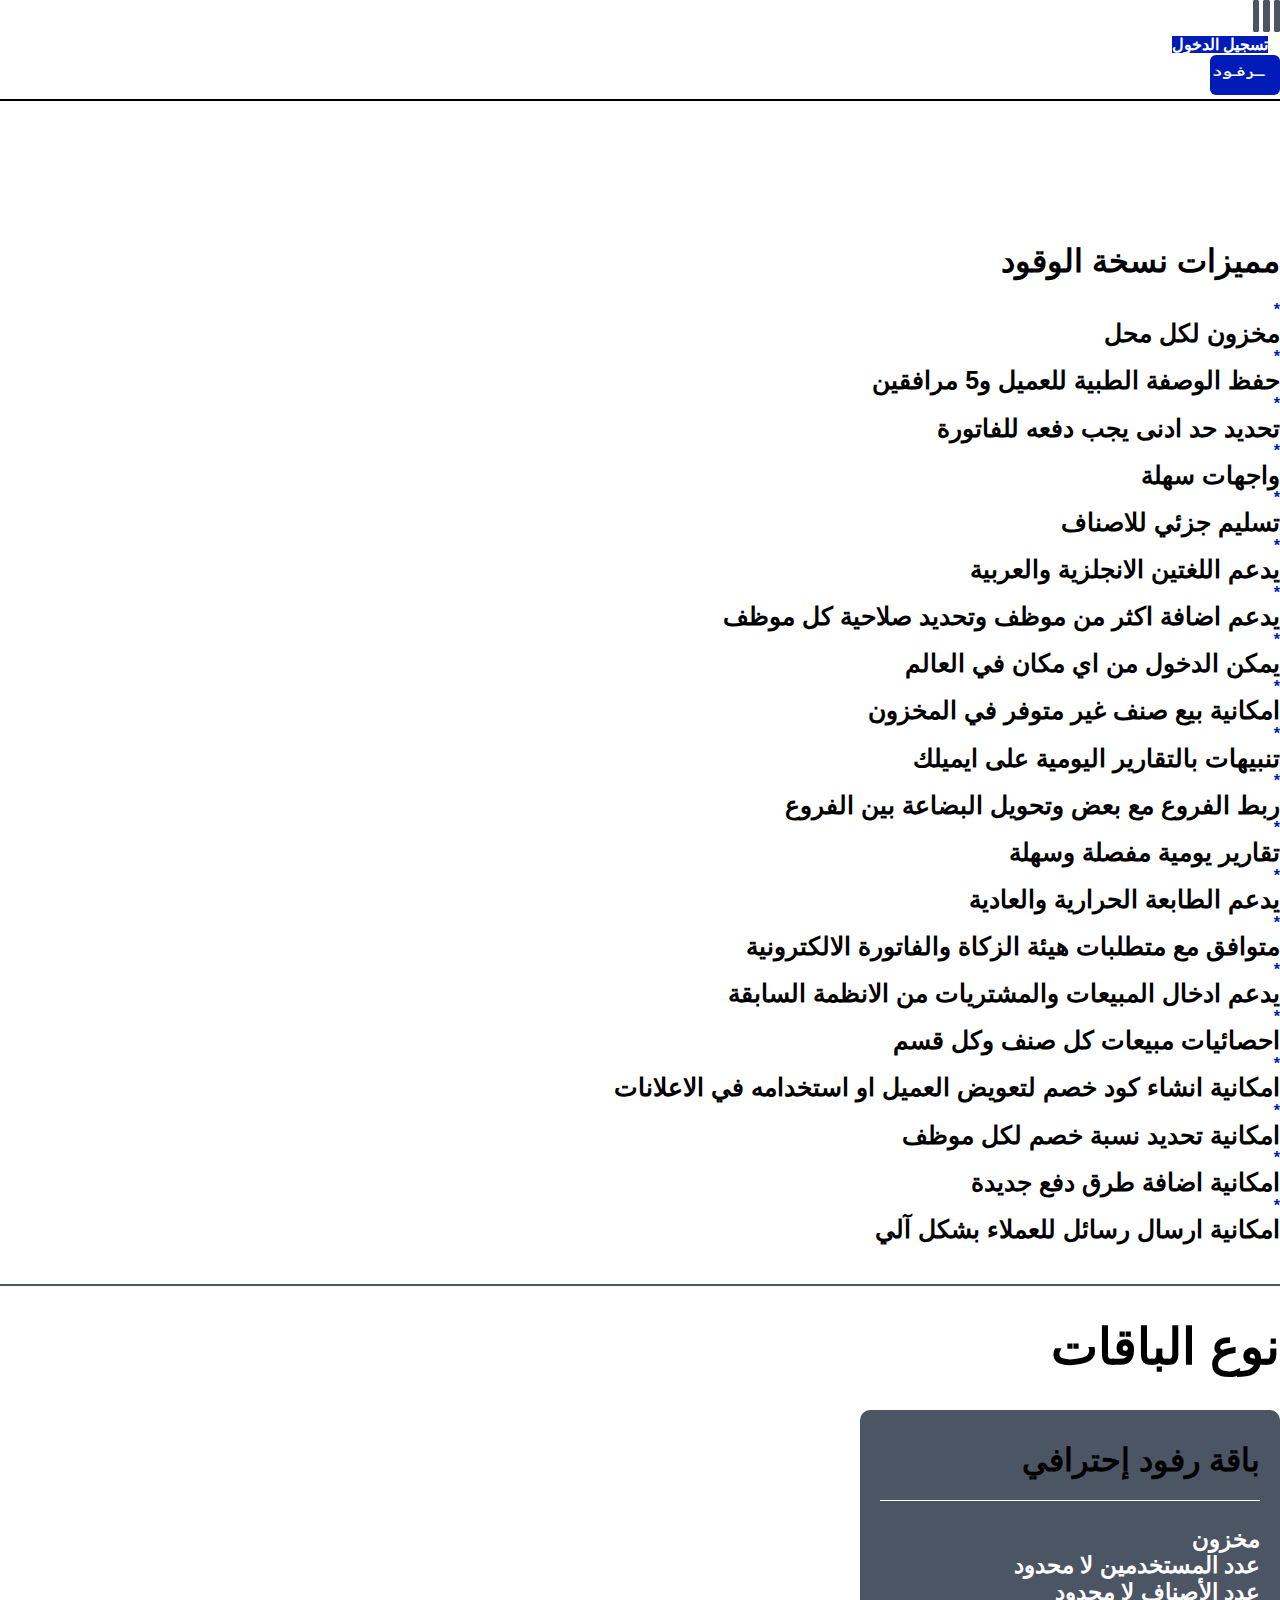
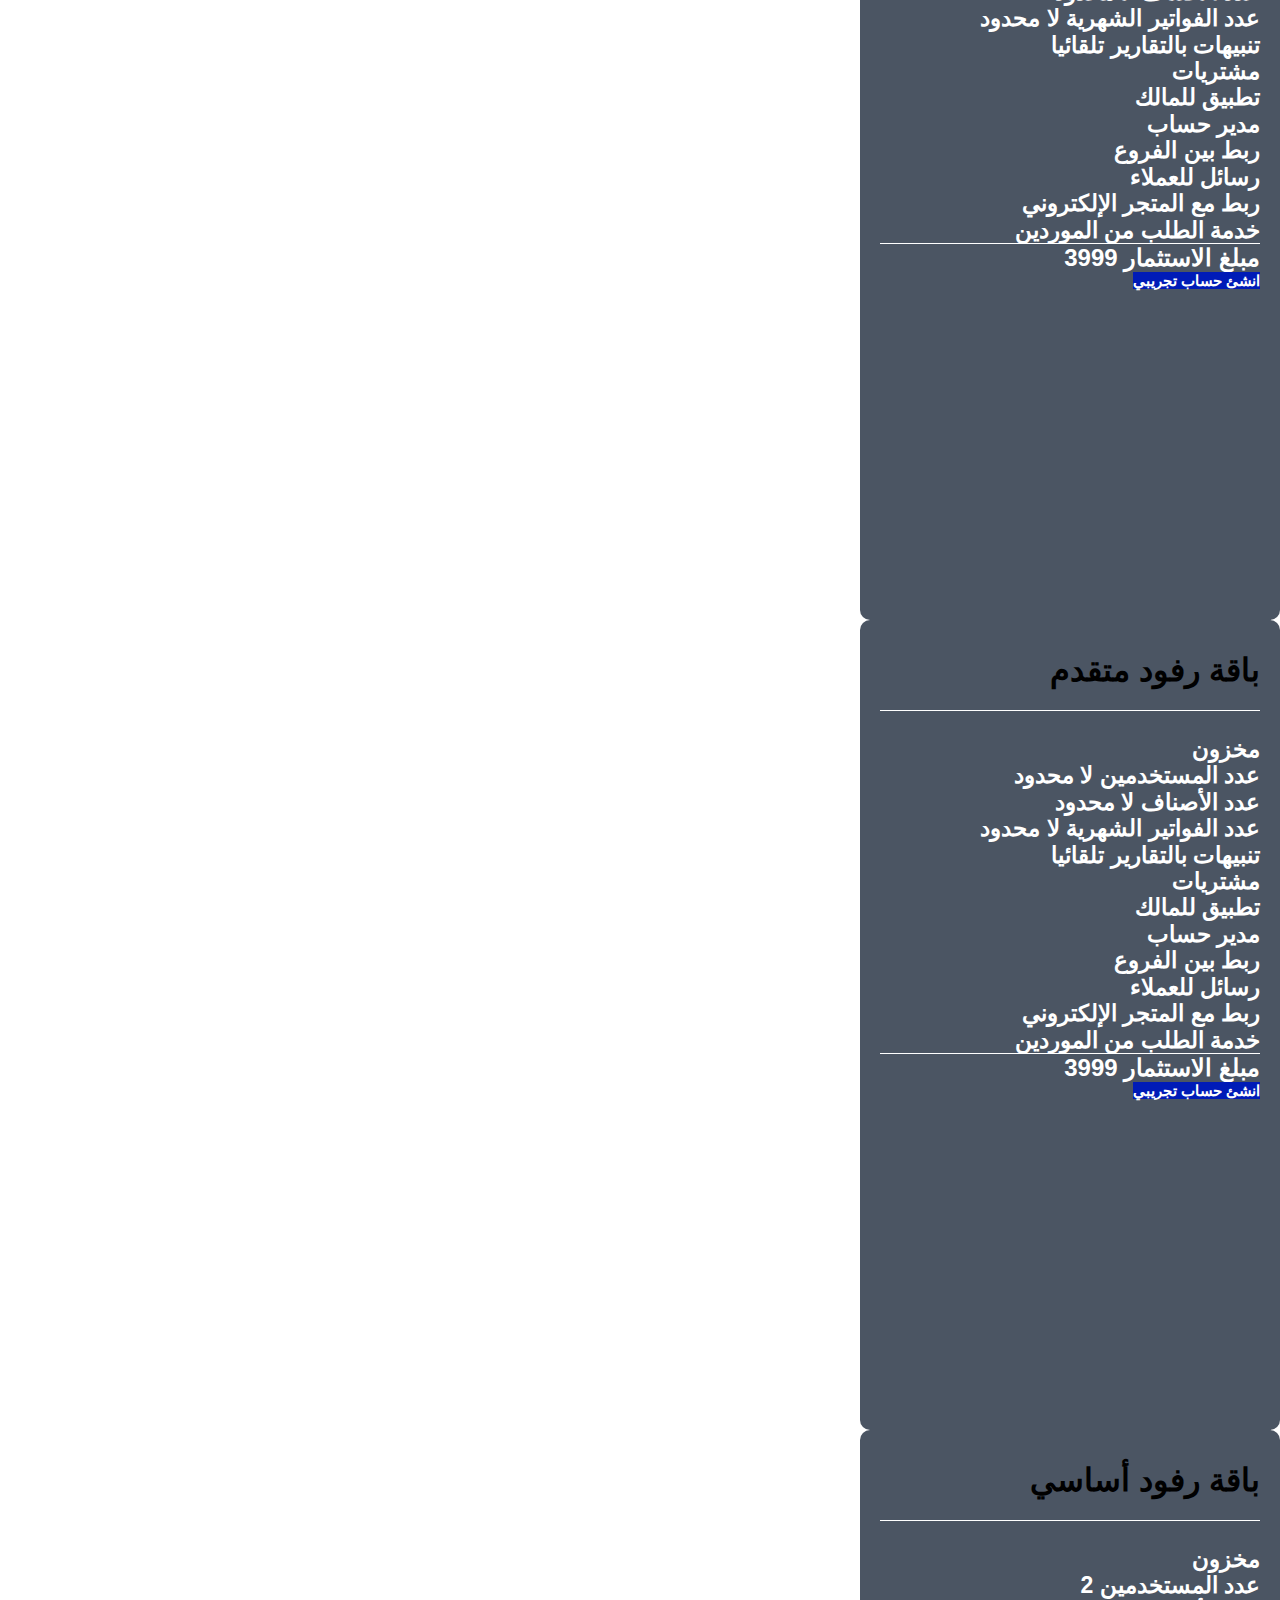
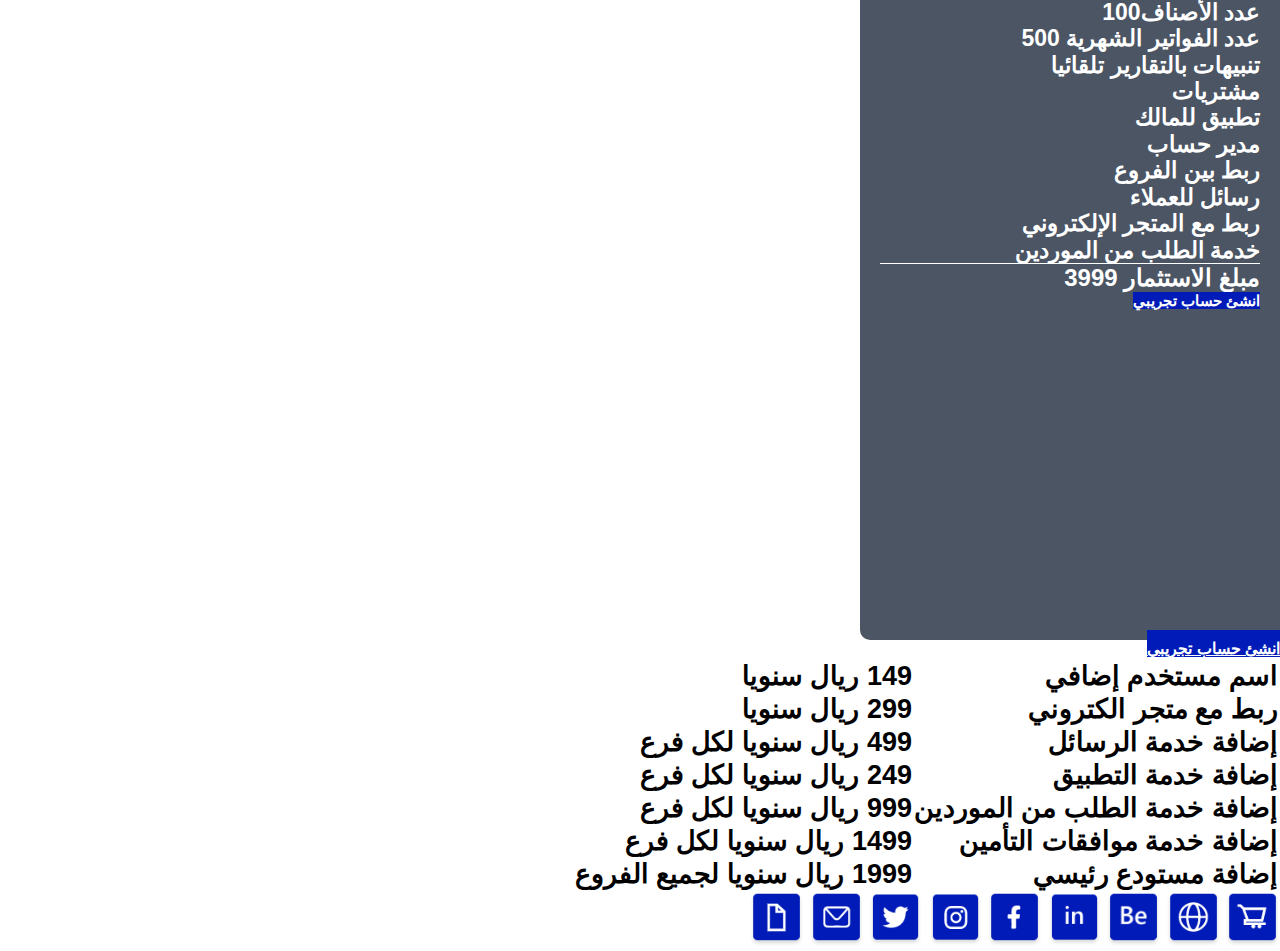
<file: fuel.html>
<!DOCTYPE html>
<html lang="ar" dir="rtl">
<head>
    <meta charset="UTF-8">
    <meta http-equiv="X-UA-Compatible" content="IE=edge">
    <meta name="viewport" content="width=device-width, initial-scale=1.0">
    <link rel="stylesheet" href="normalize.css">
    <link href="https://cdn.jsdelivr.net/npm/bootstrap@5.3.0-alpha3/dist/css/bootstrap.min.css" rel="stylesheet" integrity="sha384-KK94CHFLLe+nY2dmCWGMq91rCGa5gtU4mk92HdvYe+M/SXH301p5ILy+dN9+nJOZ" crossorigin="anonymous">
    <link rel="stylesheet" href="style.css">
    <title>------title-----</title>
</head>
<body>
    <div class="parent">
      <header class="mb-12">
        <div class="container">
            <nav class="d-flex justify-content-between p-2 align-items-center">
                <div class="nav-one d-flex justify-content-between  align-items-center ">
                    <div class="menu">
                        <img id="image" src="imgs/menu.png" alt="">
    
                    </div>
                    <div class="login">
                        <a href="" class="btn btn-blue-no-effect btn-login">تسجيل الدخول</a>
                    </div>
                    <ul id="ull" class="ull mb-0 p-0">
                        <li><a href="index.html">الرئيسية</a></li>
                        <li><a href="">مدونة</a></li>
                        <li><a href="">كيف تعمل</a></li>
                        <li><a href="price.html">الأسعار</a></li>
                        <li><a href="">اتصال</a></li>
                        
                    </ul>

                </div>
               <div class="nav-two">
                <div class="logo">
                    <img src="imgs/loogo.jpeg" alt="" srcset="">
                </div>

               </div>


                

            </nav>

        </div>
        
    </header>
    </div>
     <div class="features ">
      <div class="container">
        <h1 class="mb-5 text-center">مميزات نسخة الوقود</h1>
        <div class="row fea-grid  mb-5">
          <div class="col-lg-6">
            <div class="d-flex align-items-center star-feu"><span class="d-block fs-1">*</span> <p>مخزون لكل محل</p></div>
            <div class="d-flex align-items-center star-feu"><span class="d-block fs-1">*</span> <p>حفظ الوصفة الطبية للعميل و5 مرافقين</p></div>
            <div class="d-flex align-items-center star-feu"><span class="d-block fs-1">*</span> <p>تحديد حد ادنى يجب دفعه للفاتورة</p></div>
            <div class="d-flex align-items-center star-feu"><span class="d-block fs-1">*</span> <p>واجهات سهلة</p></div>
            <div class="d-flex align-items-center star-feu"><span class="d-block fs-1">*</span> <p>تسليم جزئي للاصناف</p></div>
            <div class="d-flex align-items-center star-feu"><span class="d-block fs-1">*</span> <p>يدعم اللغتين الانجلزية والعربية</p></div>
            <div class="d-flex align-items-center star-feu"><span class="d-block fs-1">*</span> <p>يدعم اضافة اكثر من موظف وتحديد صلاحية كل موظف</p></div>
            <div class="d-flex align-items-center star-feu"><span class="d-block fs-1">*</span> <p>يمكن الدخول من اي مكان في العالم</p></div>
            <div class="d-flex align-items-center star-feu"><span class="d-block fs-1">*</span> <p>امكانية بيع صنف غير متوفر في المخزون</p></div>
            <div class="d-flex align-items-center star-feu"><span class="d-block fs-1">*</span> <p>تنبيهات بالتقارير  اليومية على ايميلك</p></div>
            


           
          </div>
          <div class="col-lg-6">
            <div class="d-flex align-items-center star-feu"><span class="d-block fs-1">*</span> <p>ربط الفروع مع بعض وتحويل البضاعة بين الفروع</p></div>
            <div class="d-flex align-items-center star-feu"><span class="d-block fs-1">*</span> <p>تقارير يومية مفصلة وسهلة</p></div>
            <div class="d-flex align-items-center star-feu"><span class="d-block fs-1">*</span> <p>يدعم الطابعة الحرارية والعادية</p></div>
            <div class="d-flex align-items-center star-feu"><span class="d-block fs-1">*</span> <p>متوافق مع متطلبات هيئة الزكاة والفاتورة الالكترونية</p></div>
            <div class="d-flex align-items-center star-feu"><span class="d-block fs-1">*</span> <p>يدعم ادخال  المبيعات والمشتريات من الانظمة السابقة</p></div>
            <div class="d-flex align-items-center star-feu"><span class="d-block fs-1">*</span> <p>احصائيات مبيعات كل  صنف وكل قسم</p></div>
            <div class="d-flex align-items-center star-feu"><span class="d-block fs-1">*</span> <p>امكانية انشاء كود خصم لتعويض العميل او استخدامه في الاعلانات</p></div>
            <div class="d-flex align-items-center star-feu"><span class="d-block fs-1">*</span> <p>امكانية تحديد نسبة خصم لكل موظف</p></div>
            <div class="d-flex align-items-center star-feu"><span class="d-block fs-1">*</span> <p>امكانية اضافة طرق دفع جديدة</p></div>
            <div class="d-flex align-items-center star-feu"><span class="d-block fs-1">*</span> <p>امكانية ارسال رسائل للعملاء بشكل آلي</p></div>





           
          </div>
        </div>
      </div>
     </div>
     <div class="packages mb-5">
      <div class="container">
        <h1 class="text-center mb-3 h1-packages">نوع الباقات</h1>
        <div class="row    mb-5 text-center">
          <div class="col-lg-4 col-md-6 pack-col d-flex justify-content-center   mb-2 ">
            <div class="box-pack  text-center">
              <h1> باقة رفود إحترافي</h1>
              <div class="pack-p text-end">
                <p>مخزون</p>
                <p>عدد المستخدمين لا محدود</p>
                <p>عدد الأصناف لا محدود</p>
                <p>عدد الفواتير الشهرية لا محدود</p>
                <p>تنبيهات بالتقارير تلقائيا</p>
                <p>مشتريات</p>
                <p>تطبيق للمالك</p>
                <p>مدير حساب</p>
                <p>ربط بين الفروع</p>
                <p>رسائل للعملاء</p>
                <p>ربط مع المتجر الإلكتروني</p>
                <p>خدمة الطلب من الموردين</p>
              </div>
              <div class="total-p">
                <h2>مبلغ الاستثمار 3999</h2>
              </div>
              <div class="create">
                <a class="btn btn-blue-no-effect btn-create mt-0">انشئ حساب تجريبي</a>
              </div>
            </div>
            
          </div>
          <div class="col-lg-4 col-md-6 pack-col d-flex justify-content-center mb-2">
            <div class="box-pack  text-center">
              <h1>  باقة رفود متقدم</h1>
              <div class="pack-p text-end">
                <p>مخزون</p>
                <p>عدد المستخدمين لا محدود</p>
                <p>عدد الأصناف لا محدود</p>
                <p>عدد الفواتير الشهرية لا محدود</p>
                <p>تنبيهات بالتقارير تلقائيا</p>
                <p>مشتريات</p>
                <p>تطبيق للمالك</p>
                <p>مدير حساب</p>
                <p>ربط بين الفروع</p>
                <p>رسائل للعملاء</p>
                <p>ربط مع المتجر الإلكتروني</p>
                <p>خدمة الطلب من الموردين</p>
              </div>
              <div class="total-p">
                <h2>مبلغ الاستثمار 3999</h2>
              </div>
              <div class="create">
                <a class="btn btn-blue-no-effect btn-create mt-0">انشئ حساب تجريبي</a>
              </div>
            </div>
            
          </div>
          <div class="col-lg-4 col-md-6 pack-col d-flex justify-content-center mb-2">
            <div class="box-pack  text-center">
              <h1>  باقة رفود أساسي</h1>
              <div class="pack-p text-end">
                <p>مخزون</p>
                <p>عدد المستخدمين 2</p>
                <p>عدد الأصناف100</p>
                <p>عدد الفواتير الشهرية 500</p>
                <p>تنبيهات بالتقارير تلقائيا</p>
                <p>مشتريات</p>
                <p>تطبيق للمالك</p>
                <p>مدير حساب</p>
                <p>ربط بين الفروع</p>
                <p>رسائل للعملاء</p>
                <p>ربط مع المتجر الإلكتروني</p>
                <p>خدمة الطلب من الموردين</p>
              </div>
              <div class="total-p">
                <h2>مبلغ الاستثمار 3999</h2>
              </div>
              <div class="create">
                <a class="btn btn-blue-no-effect btn-create mt-0">انشئ حساب تجريبي</a>
              </div>
            </div>
            
          </div>
          
        </div>
        <div class="account text-center">
          <a href="" class="btn btn-blue-no-effect btn-account">انشئ حساب تجريبي</a>
        </div>
        
      </div>
     </div>
     <div class="tab mb-5">
      <div class="container">
        <div class="content-table table-responsive">
          <table class="table table-bordered text-center ">
            <tbody>
              <tr>
                <td>اسم مستخدم إضافي</td>
                <td>149 ريال سنويا</td>
              </tr>
              <tr>
                <td>ربط مع متجر الكتروني</td>
                <td>299 ريال سنويا</td>
              </tr>
              <tr>
                <td>إضافة خدمة الرسائل</td>
                <td>499 ريال سنويا لكل فرع</td>
              </tr>
              <tr>
                <td>إضافة خدمة التطبيق</td>
                <td>249 ريال سنويا لكل فرع</td>
              </tr>
              <tr>
                <td>إضافة خدمة الطلب من الموردين</td>
                <td>999 ريال سنويا لكل فرع</td>
              </tr>
              <tr>
                <td>إضافة خدمة موافقات التأمين</td>
                <td>1499 ريال سنويا لكل فرع</td>
              </tr>
              <tr>
                <td>إضافة مستودع رئيسي</td>
                <td>1999 ريال سنويا لجميع الفروع</td>
              </tr>
            </tbody>
  
          </table>
  

        </div>
 
      </div>

     </div>
     
      
        

        
      
   
    
    
    <div class="social d-flex mx-1 justify-content-center text-center ">
        <div class="container">
            <a href=""><img class="img-fluid" src="imgs/icon1.png" alt=""></a> 
            <a href=""><img class="img-fluid" src="imgs/icon2.png" alt=""></a> 
            <a href=""><img class="img-fluid" src="imgs/icon3.png" alt=""></a> 
            <a href=""><img class="img-fluid" src="imgs/icon4.png" alt=""></a> 
            <a href=""><img class="img-fluid" src="imgs/icon5.png" alt=""></a> 
            <a href=""><img class="img-fluid" src="imgs/icon6.png" alt=""></a> 
            <a href=""><img class="img-fluid" src="imgs/icon7.png" alt=""></a> 
            <a href=""><img class="img-fluid" src="imgs/icon8.png" alt=""></a> 
            <a href=""><img class="img-fluid" src="imgs/icon9.png" alt=""></a> 
        </div>



          
      </div>


    <script src="main.js"></script>
    <script src="https://cdn.jsdelivr.net/npm/bootstrap@5.3.0-alpha3/dist/js/bootstrap.bundle.min.js" integrity="sha384-ENjdO4Dr2bkBIFxQpeoTz1HIcje39Wm4jDKdf19U8gI4ddQ3GYNS7NTKfAdVQSZe" crossorigin="anonymous"></script>
</body>
</html>
</file>
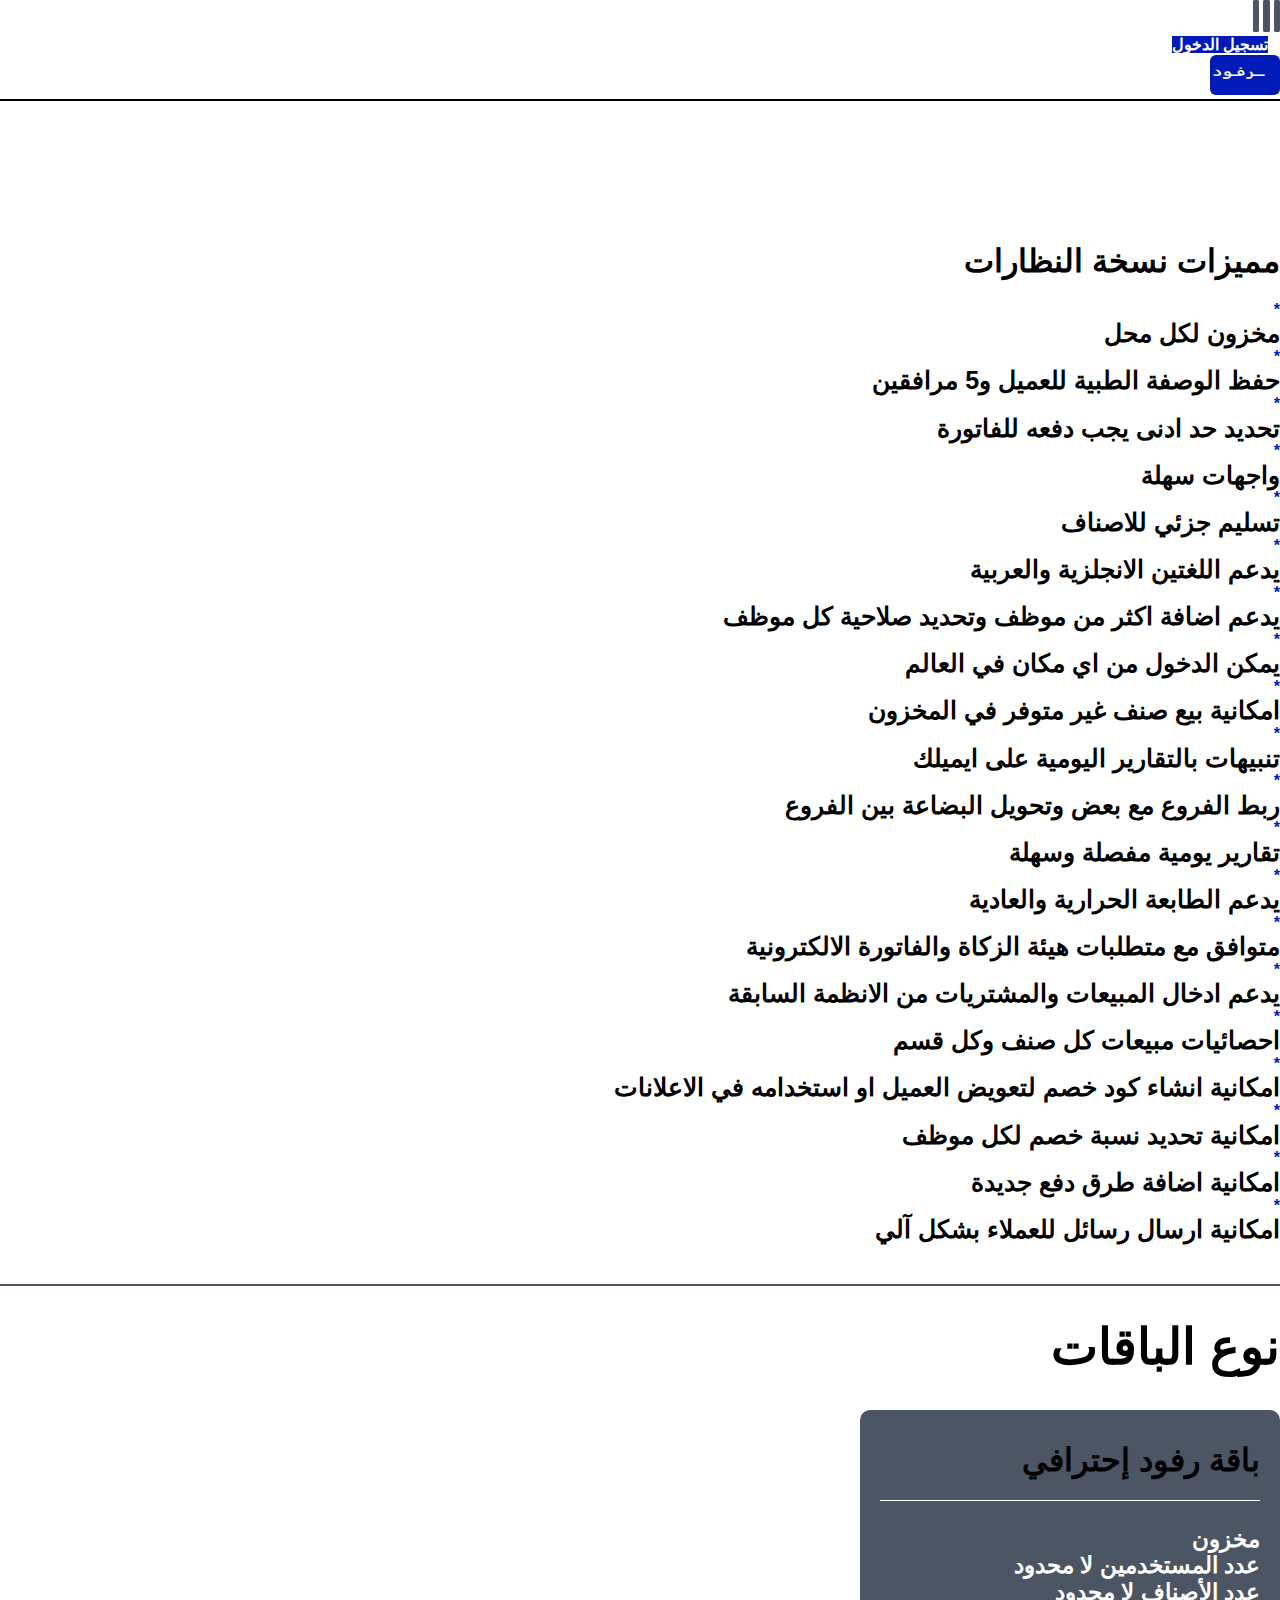
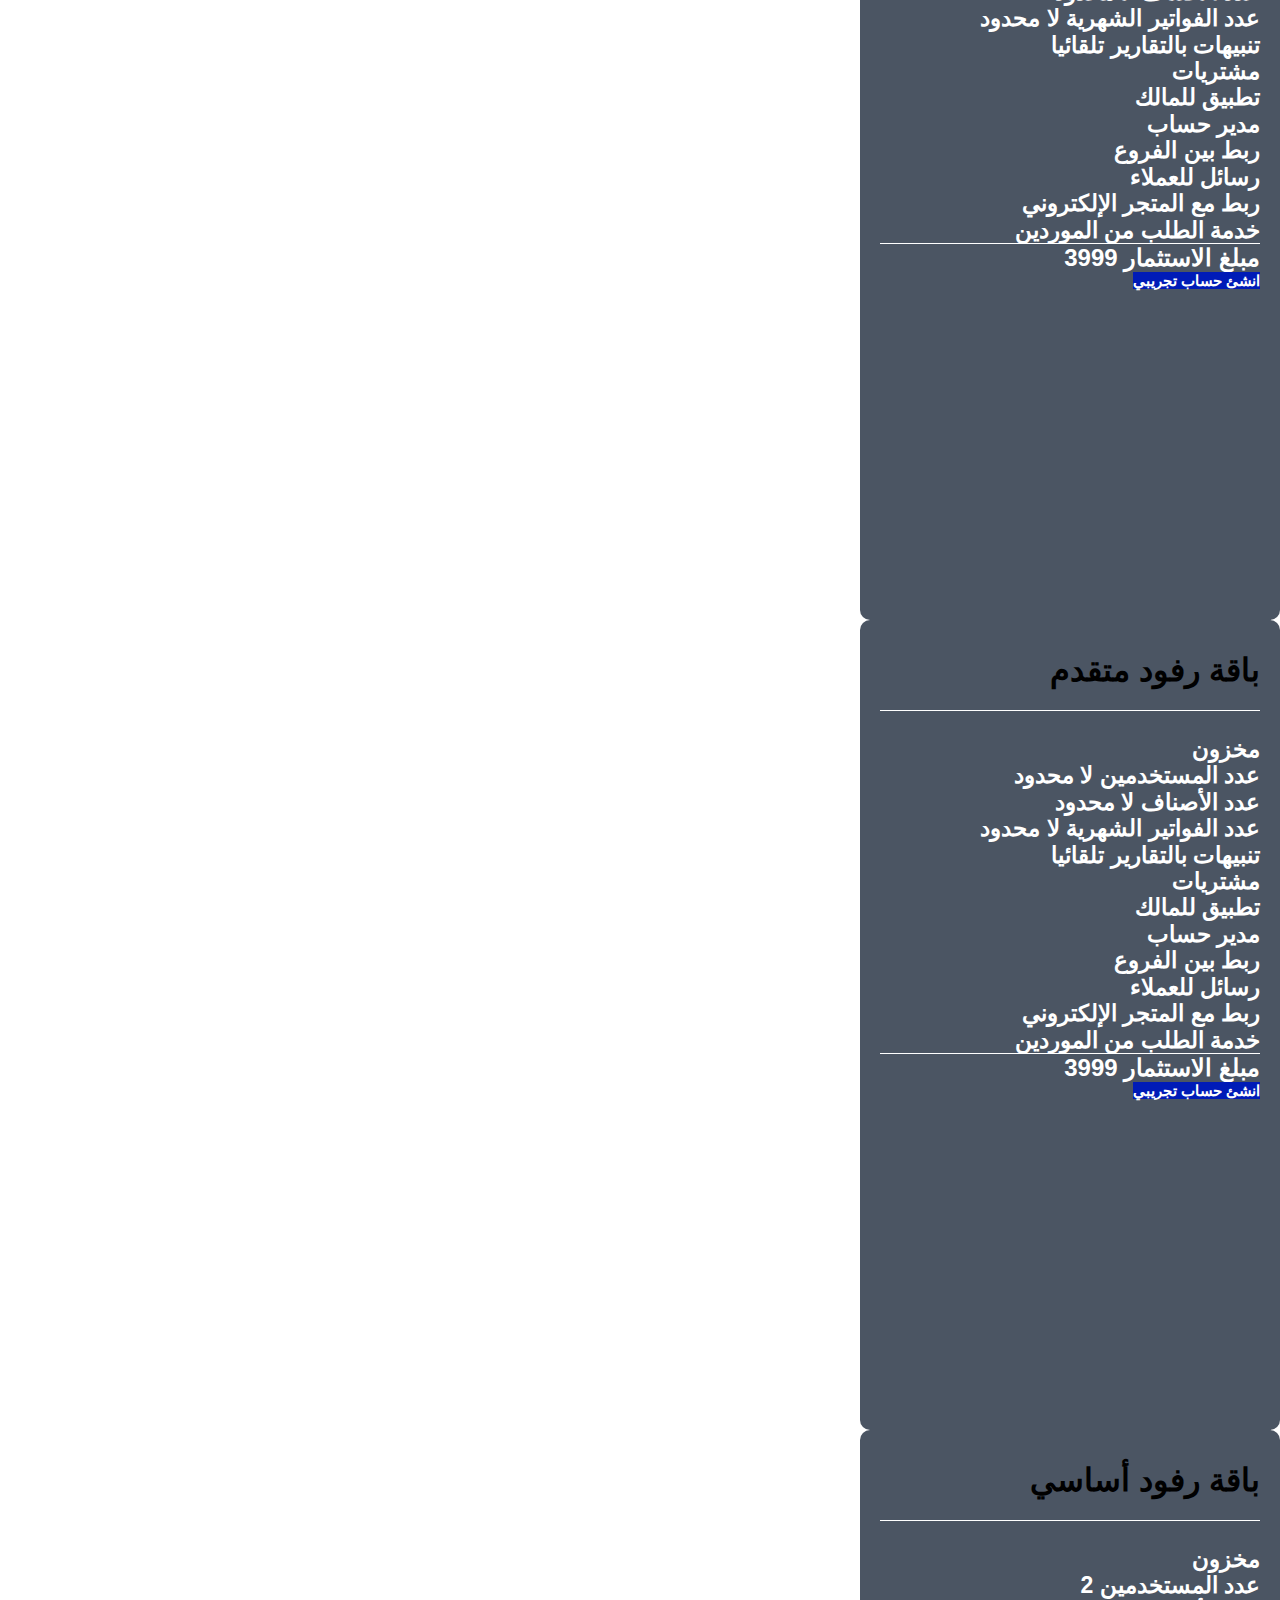
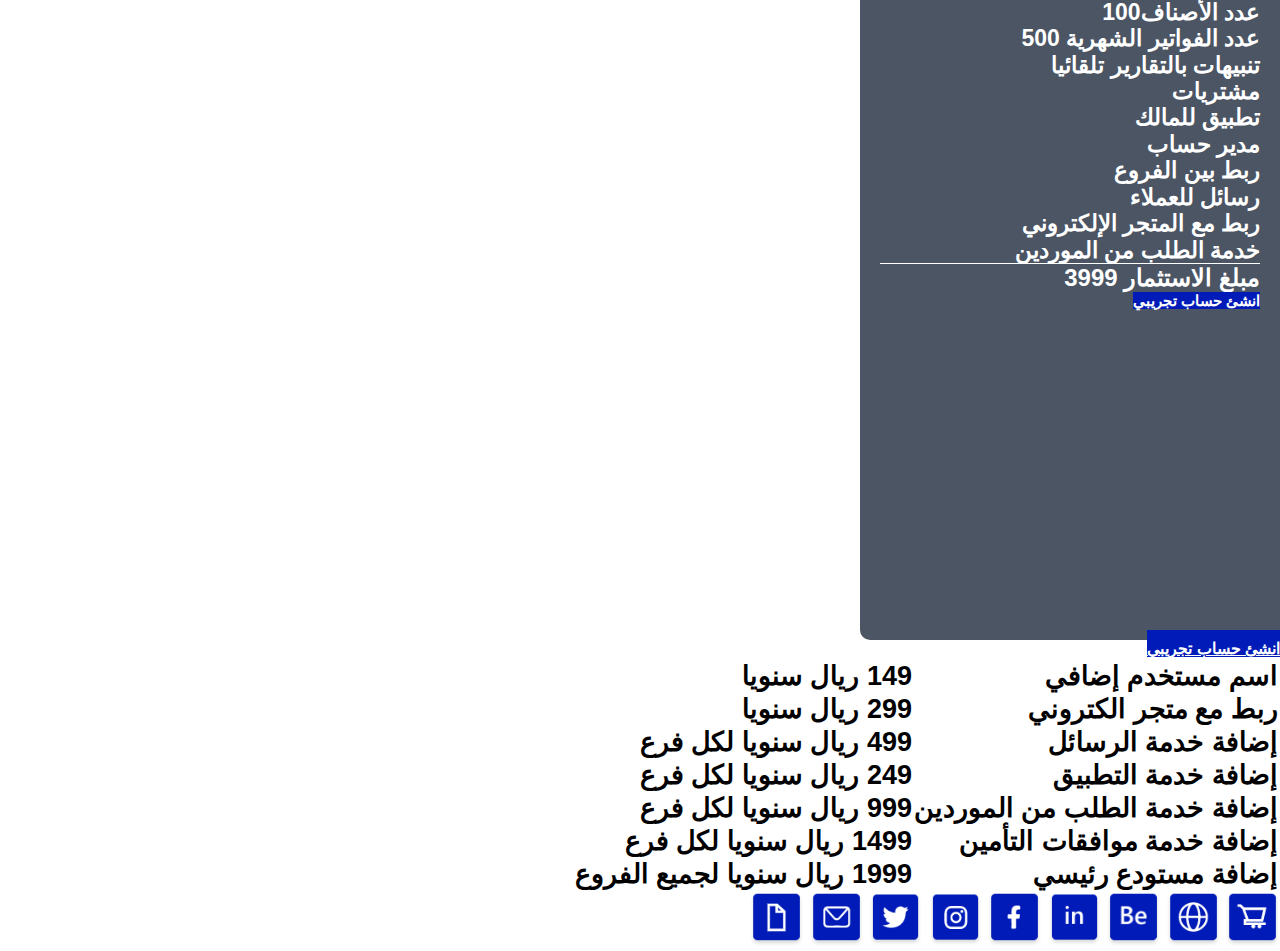
<file: glasses.html>
<!DOCTYPE html>
<html lang="ar" dir="rtl">
<head>
    <meta charset="UTF-8">
    <meta http-equiv="X-UA-Compatible" content="IE=edge">
    <meta name="viewport" content="width=device-width, initial-scale=1.0">
    <link rel="stylesheet" href="normalize.css">
    <link href="https://cdn.jsdelivr.net/npm/bootstrap@5.3.0-alpha3/dist/css/bootstrap.min.css" rel="stylesheet" integrity="sha384-KK94CHFLLe+nY2dmCWGMq91rCGa5gtU4mk92HdvYe+M/SXH301p5ILy+dN9+nJOZ" crossorigin="anonymous">
    <link rel="stylesheet" href="style.css">
    <title>------title-----</title>
</head>
<body>
    <div class="parent">
      <header class="mb-12">
        <div class="container">
            <nav class="d-flex justify-content-between p-2 align-items-center">
                <div class="nav-one d-flex justify-content-between  align-items-center ">
                    <div class="menu">
                        <img id="image" src="imgs/menu.png" alt="">
    
                    </div>
                    <div class="login">
                        <a href="" class="btn btn-blue-no-effect btn-login">تسجيل الدخول</a>
                    </div>
                    <ul id="ull" class="ull mb-0 p-0">
                        <li><a href="index.html">الرئيسية</a></li>
                        <li><a href="">مدونة</a></li>
                        <li><a href="">كيف تعمل</a></li>
                        <li><a href="price.html">الأسعار</a></li>
                        <li><a href="">اتصال</a></li>
                        
                    </ul>

                </div>
               <div class="nav-two">
                <div class="logo">
                    <img src="imgs/loogo.jpeg" alt="" srcset="">
                </div>

               </div>


                

            </nav>

        </div>
        
    </header>
    </div>
     <div class="features ">
      <div class="container">
        <h1 class="mb-5 text-center">مميزات نسخة النظارات</h1>
        <div class="row fea-grid  mb-5">
          <div class="col-lg-6">
            <div class="d-flex align-items-center star-feu"><span class="d-block fs-1">*</span> <p>مخزون لكل محل</p></div>
            <div class="d-flex align-items-center star-feu"><span class="d-block fs-1">*</span> <p>حفظ الوصفة الطبية للعميل و5 مرافقين</p></div>
            <div class="d-flex align-items-center star-feu"><span class="d-block fs-1">*</span> <p>تحديد حد ادنى يجب دفعه للفاتورة</p></div>
            <div class="d-flex align-items-center star-feu"><span class="d-block fs-1">*</span> <p>واجهات سهلة</p></div>
            <div class="d-flex align-items-center star-feu"><span class="d-block fs-1">*</span> <p>تسليم جزئي للاصناف</p></div>
            <div class="d-flex align-items-center star-feu"><span class="d-block fs-1">*</span> <p>يدعم اللغتين الانجلزية والعربية</p></div>
            <div class="d-flex align-items-center star-feu"><span class="d-block fs-1">*</span> <p>يدعم اضافة اكثر من موظف وتحديد صلاحية كل موظف</p></div>
            <div class="d-flex align-items-center star-feu"><span class="d-block fs-1">*</span> <p>يمكن الدخول من اي مكان في العالم</p></div>
            <div class="d-flex align-items-center star-feu"><span class="d-block fs-1">*</span> <p>امكانية بيع صنف غير متوفر في المخزون</p></div>
            <div class="d-flex align-items-center star-feu"><span class="d-block fs-1">*</span> <p>تنبيهات بالتقارير  اليومية على ايميلك</p></div>
            


           
          </div>
          <div class="col-lg-6">
            <div class="d-flex align-items-center star-feu"><span class="d-block fs-1">*</span> <p>ربط الفروع مع بعض وتحويل البضاعة بين الفروع</p></div>
            <div class="d-flex align-items-center star-feu"><span class="d-block fs-1">*</span> <p>تقارير يومية مفصلة وسهلة</p></div>
            <div class="d-flex align-items-center star-feu"><span class="d-block fs-1">*</span> <p>يدعم الطابعة الحرارية والعادية</p></div>
            <div class="d-flex align-items-center star-feu"><span class="d-block fs-1">*</span> <p>متوافق مع متطلبات هيئة الزكاة والفاتورة الالكترونية</p></div>
            <div class="d-flex align-items-center star-feu"><span class="d-block fs-1">*</span> <p>يدعم ادخال  المبيعات والمشتريات من الانظمة السابقة</p></div>
            <div class="d-flex align-items-center star-feu"><span class="d-block fs-1">*</span> <p>احصائيات مبيعات كل  صنف وكل قسم</p></div>
            <div class="d-flex align-items-center star-feu"><span class="d-block fs-1">*</span> <p>امكانية انشاء كود خصم لتعويض العميل او استخدامه في الاعلانات</p></div>
            <div class="d-flex align-items-center star-feu"><span class="d-block fs-1">*</span> <p>امكانية تحديد نسبة خصم لكل موظف</p></div>
            <div class="d-flex align-items-center star-feu"><span class="d-block fs-1">*</span> <p>امكانية اضافة طرق دفع جديدة</p></div>
            <div class="d-flex align-items-center star-feu"><span class="d-block fs-1">*</span> <p>امكانية ارسال رسائل للعملاء بشكل آلي</p></div>





           
          </div>
        </div>
      </div>
     </div>
     <div class="packages mb-5">
      <div class="container">
        <h1 class="text-center mb-3 h1-packages">نوع الباقات</h1>
        <div class="row    mb-5 text-center">
          <div class="col-lg-4 col-md-6 pack-col d-flex justify-content-center   mb-2 ">
            <div class="box-pack  text-center">
              <h1> باقة رفود إحترافي</h1>
              <div class="pack-p text-end">
                <p>مخزون</p>
                <p>عدد المستخدمين لا محدود</p>
                <p>عدد الأصناف لا محدود</p>
                <p>عدد الفواتير الشهرية لا محدود</p>
                <p>تنبيهات بالتقارير تلقائيا</p>
                <p>مشتريات</p>
                <p>تطبيق للمالك</p>
                <p>مدير حساب</p>
                <p>ربط بين الفروع</p>
                <p>رسائل للعملاء</p>
                <p>ربط مع المتجر الإلكتروني</p>
                <p>خدمة الطلب من الموردين</p>
              </div>
              <div class="total-p">
                <h2>مبلغ الاستثمار 3999</h2>
              </div>
              <div class="create">
                <a class="btn btn-blue-no-effect btn-create mt-0">انشئ حساب تجريبي</a>
              </div>
            </div>
            
          </div>
          <div class="col-lg-4 col-md-6 pack-col d-flex justify-content-center mb-2">
            <div class="box-pack  text-center">
              <h1>  باقة رفود متقدم</h1>
              <div class="pack-p text-end">
                <p>مخزون</p>
                <p>عدد المستخدمين لا محدود</p>
                <p>عدد الأصناف لا محدود</p>
                <p>عدد الفواتير الشهرية لا محدود</p>
                <p>تنبيهات بالتقارير تلقائيا</p>
                <p>مشتريات</p>
                <p>تطبيق للمالك</p>
                <p>مدير حساب</p>
                <p>ربط بين الفروع</p>
                <p>رسائل للعملاء</p>
                <p>ربط مع المتجر الإلكتروني</p>
                <p>خدمة الطلب من الموردين</p>
              </div>
              <div class="total-p">
                <h2>مبلغ الاستثمار 3999</h2>
              </div>
              <div class="create">
                <a class="btn btn-blue-no-effect btn-create mt-0">انشئ حساب تجريبي</a>
              </div>
            </div>
            
          </div>
          <div class="col-lg-4 col-md-6 pack-col d-flex justify-content-center mb-2">
            <div class="box-pack  text-center">
              <h1>  باقة رفود أساسي</h1>
              <div class="pack-p text-end">
                <p>مخزون</p>
                <p>عدد المستخدمين 2</p>
                <p>عدد الأصناف100</p>
                <p>عدد الفواتير الشهرية 500</p>
                <p>تنبيهات بالتقارير تلقائيا</p>
                <p>مشتريات</p>
                <p>تطبيق للمالك</p>
                <p>مدير حساب</p>
                <p>ربط بين الفروع</p>
                <p>رسائل للعملاء</p>
                <p>ربط مع المتجر الإلكتروني</p>
                <p>خدمة الطلب من الموردين</p>
              </div>
              <div class="total-p">
                <h2>مبلغ الاستثمار 3999</h2>
              </div>
              <div class="create">
                <a class="btn btn-blue-no-effect btn-create mt-0">انشئ حساب تجريبي</a>
              </div>
            </div>
            
          </div>
          
        </div>
        <div class="account text-center">
          <a href="" class="btn btn-blue-no-effect btn-account">انشئ حساب تجريبي</a>
        </div>
        
      </div>
     </div>
     <div class="tab mb-5">
      <div class="container">
        <div class="content-table table-responsive">
          <table class="table table-bordered text-center ">
            <tbody>
              <tr>
                <td>اسم مستخدم إضافي</td>
                <td>149 ريال سنويا</td>
              </tr>
              <tr>
                <td>ربط مع متجر الكتروني</td>
                <td>299 ريال سنويا</td>
              </tr>
              <tr>
                <td>إضافة خدمة الرسائل</td>
                <td>499 ريال سنويا لكل فرع</td>
              </tr>
              <tr>
                <td>إضافة خدمة التطبيق</td>
                <td>249 ريال سنويا لكل فرع</td>
              </tr>
              <tr>
                <td>إضافة خدمة الطلب من الموردين</td>
                <td>999 ريال سنويا لكل فرع</td>
              </tr>
              <tr>
                <td>إضافة خدمة موافقات التأمين</td>
                <td>1499 ريال سنويا لكل فرع</td>
              </tr>
              <tr>
                <td>إضافة مستودع رئيسي</td>
                <td>1999 ريال سنويا لجميع الفروع</td>
              </tr>
            </tbody>
  
          </table>
  

        </div>
 
      </div>

     </div>
     
      
        

        
      
   
    
    
    <div class="social d-flex mx-1 justify-content-center text-center ">
        <div class="container">
            <a href=""><img class="img-fluid" src="imgs/icon1.png" alt=""></a> 
            <a href=""><img class="img-fluid" src="imgs/icon2.png" alt=""></a> 
            <a href=""><img class="img-fluid" src="imgs/icon3.png" alt=""></a> 
            <a href=""><img class="img-fluid" src="imgs/icon4.png" alt=""></a> 
            <a href=""><img class="img-fluid" src="imgs/icon5.png" alt=""></a> 
            <a href=""><img class="img-fluid" src="imgs/icon6.png" alt=""></a> 
            <a href=""><img class="img-fluid" src="imgs/icon7.png" alt=""></a> 
            <a href=""><img class="img-fluid" src="imgs/icon8.png" alt=""></a> 
            <a href=""><img class="img-fluid" src="imgs/icon9.png" alt=""></a> 
        </div>



          
      </div>


    <script src="main.js"></script>
    <script src="https://cdn.jsdelivr.net/npm/bootstrap@5.3.0-alpha3/dist/js/bootstrap.bundle.min.js" integrity="sha384-ENjdO4Dr2bkBIFxQpeoTz1HIcje39Wm4jDKdf19U8gI4ddQ3GYNS7NTKfAdVQSZe" crossorigin="anonymous"></script>
</body>
</html>
</file>
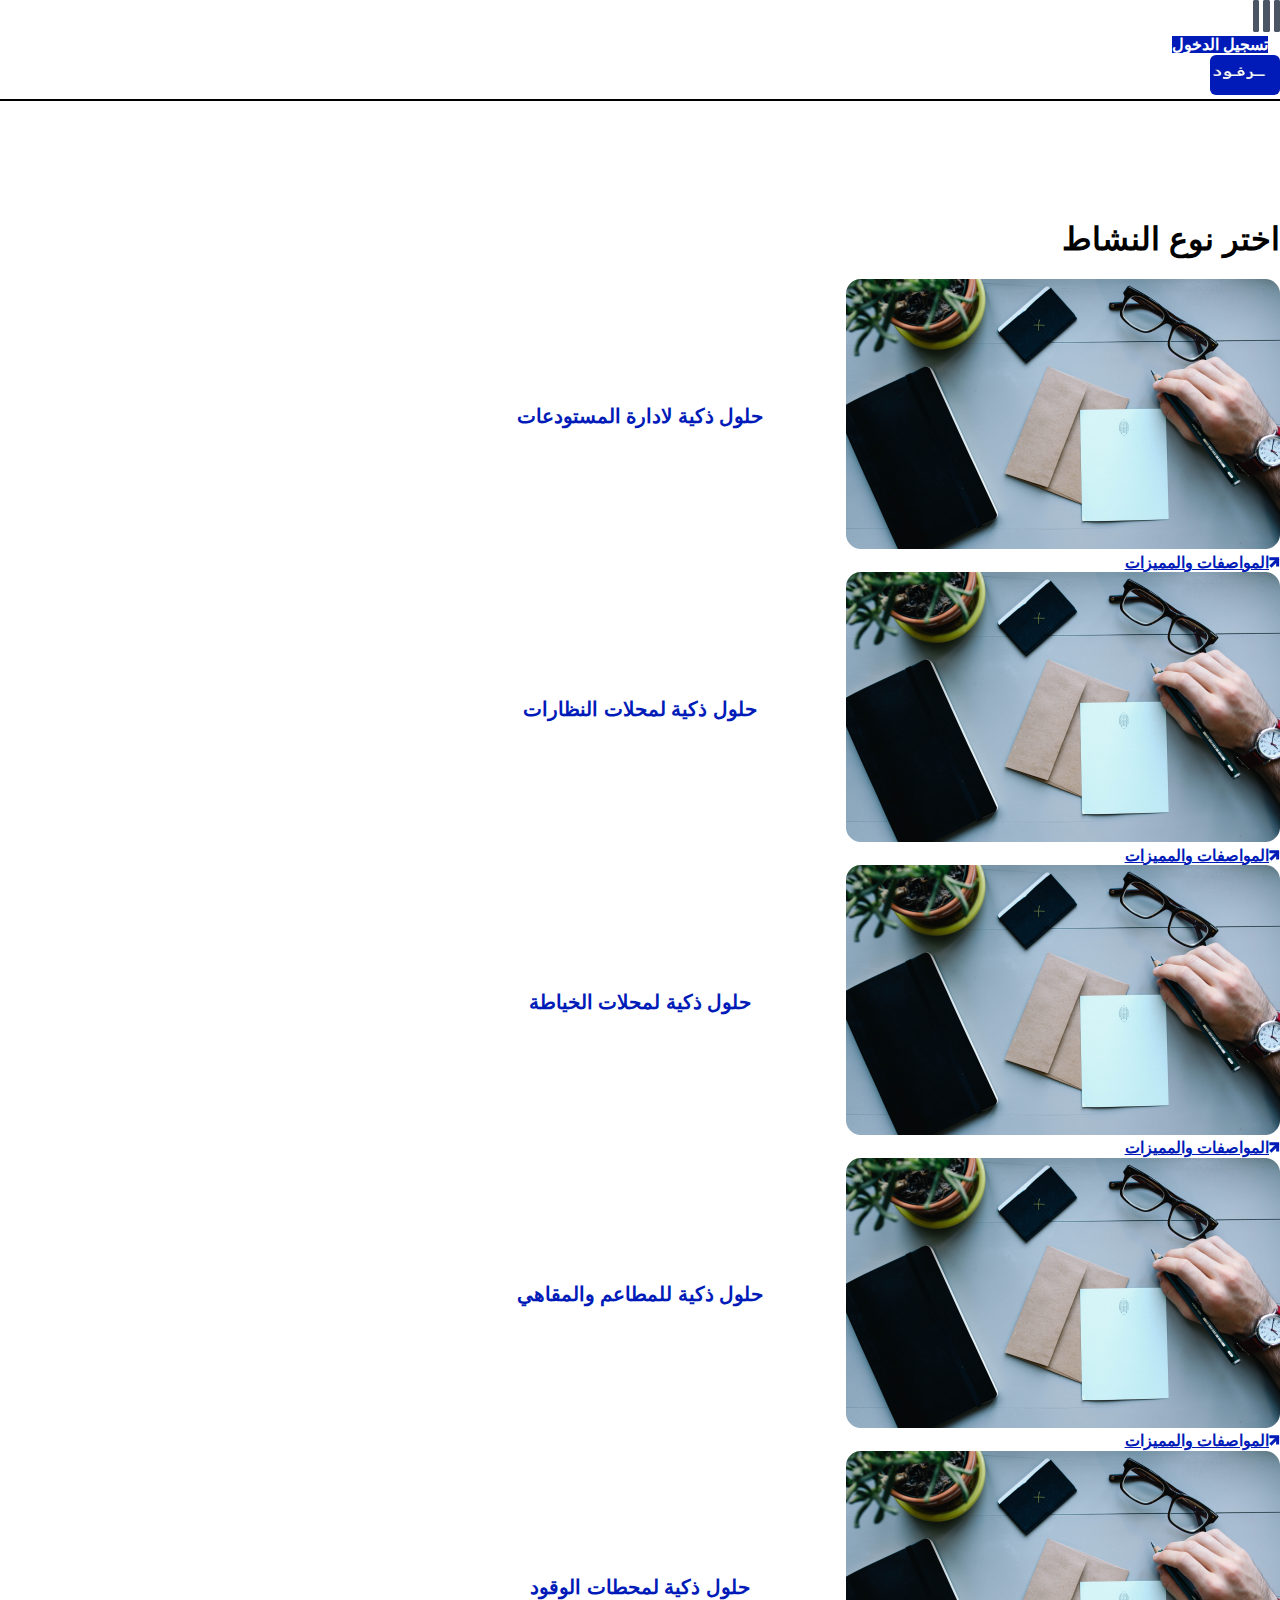
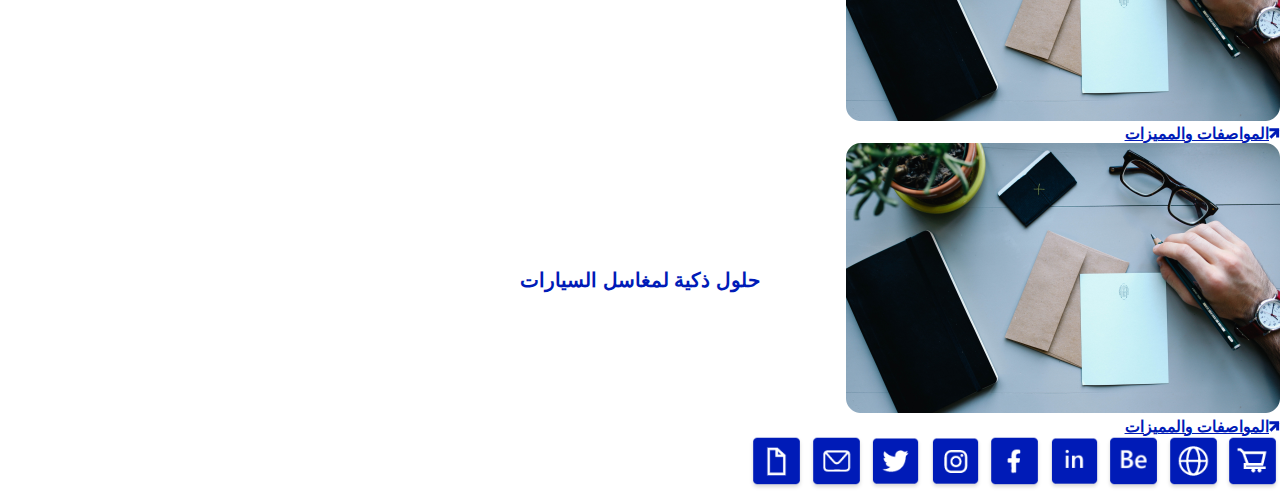
<file: price.html>
<!DOCTYPE html>
<html lang="ar" dir="rtl">
<head>
    <meta charset="UTF-8">
    <meta http-equiv="X-UA-Compatible" content="IE=edge">
    <meta name="viewport" content="width=device-width, initial-scale=1.0">
    <link rel="stylesheet" href="normalize.css">
    <link href="https://cdn.jsdelivr.net/npm/bootstrap@5.3.0-alpha3/dist/css/bootstrap.min.css" rel="stylesheet" integrity="sha384-KK94CHFLLe+nY2dmCWGMq91rCGa5gtU4mk92HdvYe+M/SXH301p5ILy+dN9+nJOZ" crossorigin="anonymous">
    <link rel="stylesheet" href="style.css">
    <title>------title-----</title>
</head>
<body>
    <div class="parent">
        <header class="mb-12">
            <div class="container">
                <nav class="d-flex justify-content-between p-2 align-items-center">
                    <div class="nav-one d-flex justify-content-between  align-items-center ">
                        <div class="menu">
                            <img id="image" src="imgs/menu.png" alt="">
        
                        </div>
                        <div class="login">
                            <a href="" class="btn btn-blue-no-effect btn-login">تسجيل الدخول</a>
                        </div>
                        <ul id="ull" class="ull mb-0 p-0">
                            <li><a href="index.html">الرئيسية</a></li>
                            <li><a href="">مدونة</a></li>
                            <li><a href="">كيف تعمل</a></li>
                            <li><a href="price.html">الأسعار</a></li>
                            <li><a href="">اتصال</a></li>
                            
                        </ul>

                    </div>
                   <div class="nav-two">
                    <div class="logo">
                        <img src="imgs/loogo.jpeg" alt="" srcset="">
                    </div>

                   </div>

    
                    
    
                </nav>

            </div>
            
        </header>

        <div class="price-page text-center">
            <div class="container">
                <h1 class="mb-5">اختر نوع النشاط</h1>
                <div class="sec-two text-center mb-5 ">
                    <div class="container">
                        
                        <div class="row text-center mb-2 ">
        
                            <div class="col-lg-4 col-md-6 mb-5">
                                <div class="box-grid">
                                    <a href="Warehouses.html">
                                        <div class="img-two Warehouses" id="Warehouses" data-title="حلول ذكية لادارة المستودعات">
                                            <img class="img-fluid" src="imgs/grid.png" alt="" srcset="" >
            
                                        </div>
                                       
                                        <a  class="d-block" href="Warehouses.html"><svg xmlns="http://www.w3.org/2000/svg" width="11" height="11" viewBox="0 0 11 11"><g><g><path fill="none" stroke="#001bb7" stroke-miterlimit="20" stroke-width="3" d="M.373 1.72v0h8.246v7.884"/></g><g><path fill="none" stroke="#001bb7" stroke-miterlimit="20" stroke-width="3" d="M1.427 9.604L9.31 1.72"/></g></g></svg>المواصفات والمميزات </a>
                                    </a>
         
        
                                </div>
        
                            </div>
                            <div class="col-lg-4 col-md-6 mb-5">
                                <div class="box-grid">
                                    <a href="glasses.html">
                                        <div class="img-two glasses" id="glasses" data-title="حلول ذكية لمحلات النظارات">
                                            <img class="img-fluid" src="imgs/grid.png" alt="" srcset="" >
            
                                        </div>
                                       
                                        <a  class="d-block" href="glasses.html"><svg xmlns="http://www.w3.org/2000/svg" width="11" height="11" viewBox="0 0 11 11"><g><g><path fill="none" stroke="#001bb7" stroke-miterlimit="20" stroke-width="3" d="M.373 1.72v0h8.246v7.884"/></g><g><path fill="none" stroke="#001bb7" stroke-miterlimit="20" stroke-width="3" d="M1.427 9.604L9.31 1.72"/></g></g></svg>المواصفات والمميزات </a>
            

                                    </a>
                                    
                                </div>
        
                            </div>
                            <div class="col-lg-4 col-md-6 mb-5">
                                <div class="box-grid">
                                    <a href="sewing.html">
                                        <div class="img-two sewing " id="sewing" data-title="حلول ذكية لمحلات الخياطة">
                                            <img class="img-fluid" src="imgs/grid.png" alt="" srcset="" >
            
                                        </div>
                                       
                                        <a  class="d-block" href="sewing.html"><svg xmlns="http://www.w3.org/2000/svg" width="11" height="11" viewBox="0 0 11 11"><g><g><path fill="none" stroke="#001bb7" stroke-miterlimit="20" stroke-width="3" d="M.373 1.72v0h8.246v7.884"/></g><g><path fill="none" stroke="#001bb7" stroke-miterlimit="20" stroke-width="3" d="M1.427 9.604L9.31 1.72"/></g></g></svg>المواصفات والمميزات </a>
            

                                    </a>
                                    
                                </div>
        
                            </div>
                            <div class="col-lg-4 col-md-6 mb-5">
                                <div class="box-grid">
                                    <a href="coffe.html">
                                        <div class="img-two coffe" id="coffe" data-title="حلول ذكية للمطاعم والمقاهي">
                                            <img class="img-fluid" src="imgs/grid.png" alt="" srcset="" >
            
                                        </div>
                                       
                                        <a  class="d-block" href="coffe.html"><svg xmlns="http://www.w3.org/2000/svg" width="11" height="11" viewBox="0 0 11 11"><g><g><path fill="none" stroke="#001bb7" stroke-miterlimit="20" stroke-width="3" d="M.373 1.72v0h8.246v7.884"/></g><g><path fill="none" stroke="#001bb7" stroke-miterlimit="20" stroke-width="3" d="M1.427 9.604L9.31 1.72"/></g></g></svg>المواصفات والمميزات </a>
            
                                    </a>
                                    
                                </div>
        
                            </div>
                            <div class="col-lg-4 col-md-6 mb-5">
                                <div class="box-grid">
                                    <a href="fuel.html">
                                        <div class="img-two fuel" id="fuel" data-title="حلول ذكية لمحطات الوقود">
                                            <img class="img-fluid" src="imgs/grid.png" alt="" srcset="" >
            
                                        </div>
                                       
                                        <a  class="d-block" href="fuel.html"><svg xmlns="http://www.w3.org/2000/svg" width="11" height="11" viewBox="0 0 11 11"><g><g><path fill="none" stroke="#001bb7" stroke-miterlimit="20" stroke-width="3" d="M.373 1.72v0h8.246v7.884"/></g><g><path fill="none" stroke="#001bb7" stroke-miterlimit="20" stroke-width="3" d="M1.427 9.604L9.31 1.72"/></g></g></svg>المواصفات والمميزات </a>
            

                                    </a>
                                    
                                </div>
        
                            </div>
                            <div class="col-lg-4 col-md-6 mb-5">
                                <div class="box-grid">
                                    <a href="cars.html">
                                        <div class="img-two cars" id="cars" data-title="حلول ذكية لمغاسل السيارات">
                                            <img class="img-fluid" src="imgs/grid.png" alt="" srcset="" >
            
                                        </div>
                                       
                                        <a  class="d-block" href="cars.html"><svg xmlns="http://www.w3.org/2000/svg" width="11" height="11" viewBox="0 0 11 11"><g><g><path fill="none" stroke="#001bb7" stroke-miterlimit="20" stroke-width="3" d="M.373 1.72v0h8.246v7.884"/></g><g><path fill="none" stroke="#001bb7" stroke-miterlimit="20" stroke-width="3" d="M1.427 9.604L9.31 1.72"/></g></g></svg>المواصفات والمميزات </a>
            

                                    </a>
                                   
                                </div>
        
                            </div>
        
        
                            
                            
        
                            
                           
                        </div>
                        
                       
        
                            
                            
                       
                        
        
                    </div>
        
        
                </div>

            </div>
        </div>
    </div>



     
      
        

        
      
   
    
    
    <div class="social d-flex mx-1 justify-content-center text-center ">
        <div class="container">
            <a href=""><img class="img-fluid" src="imgs/icon1.png" alt=""></a> 
            <a href=""><img class="img-fluid" src="imgs/icon2.png" alt=""></a> 
            <a href=""><img class="img-fluid" src="imgs/icon3.png" alt=""></a> 
            <a href=""><img class="img-fluid" src="imgs/icon4.png" alt=""></a> 
            <a href=""><img class="img-fluid" src="imgs/icon5.png" alt=""></a> 
            <a href=""><img class="img-fluid" src="imgs/icon6.png" alt=""></a> 
            <a href=""><img class="img-fluid" src="imgs/icon7.png" alt=""></a> 
            <a href=""><img class="img-fluid" src="imgs/icon8.png" alt=""></a> 
            <a href=""><img class="img-fluid" src="imgs/icon9.png" alt=""></a> 
        </div>



          
      </div>


    <script src="main.js"></script>
    <script src="https://cdn.jsdelivr.net/npm/bootstrap@5.3.0-alpha3/dist/js/bootstrap.bundle.min.js" integrity="sha384-ENjdO4Dr2bkBIFxQpeoTz1HIcje39Wm4jDKdf19U8gI4ddQ3GYNS7NTKfAdVQSZe" crossorigin="anonymous"></script>
</body>
</html>
</file>
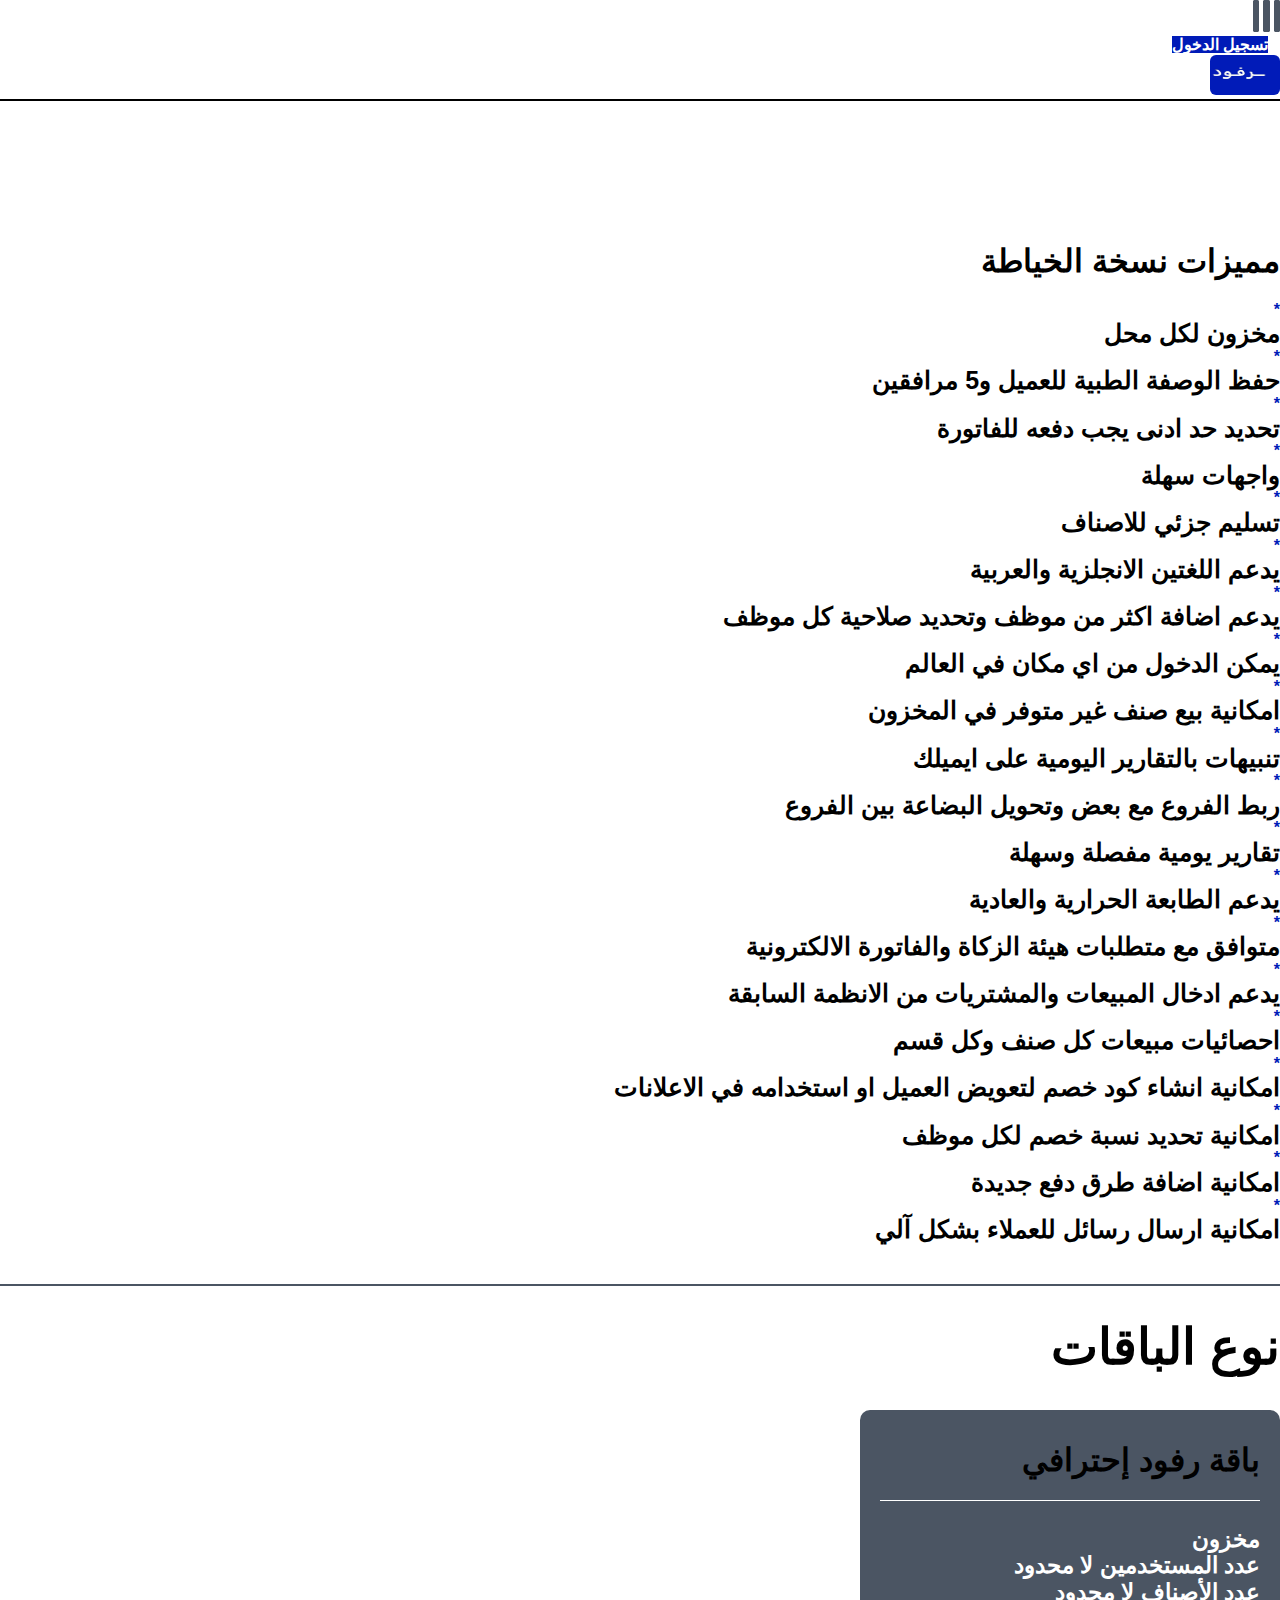
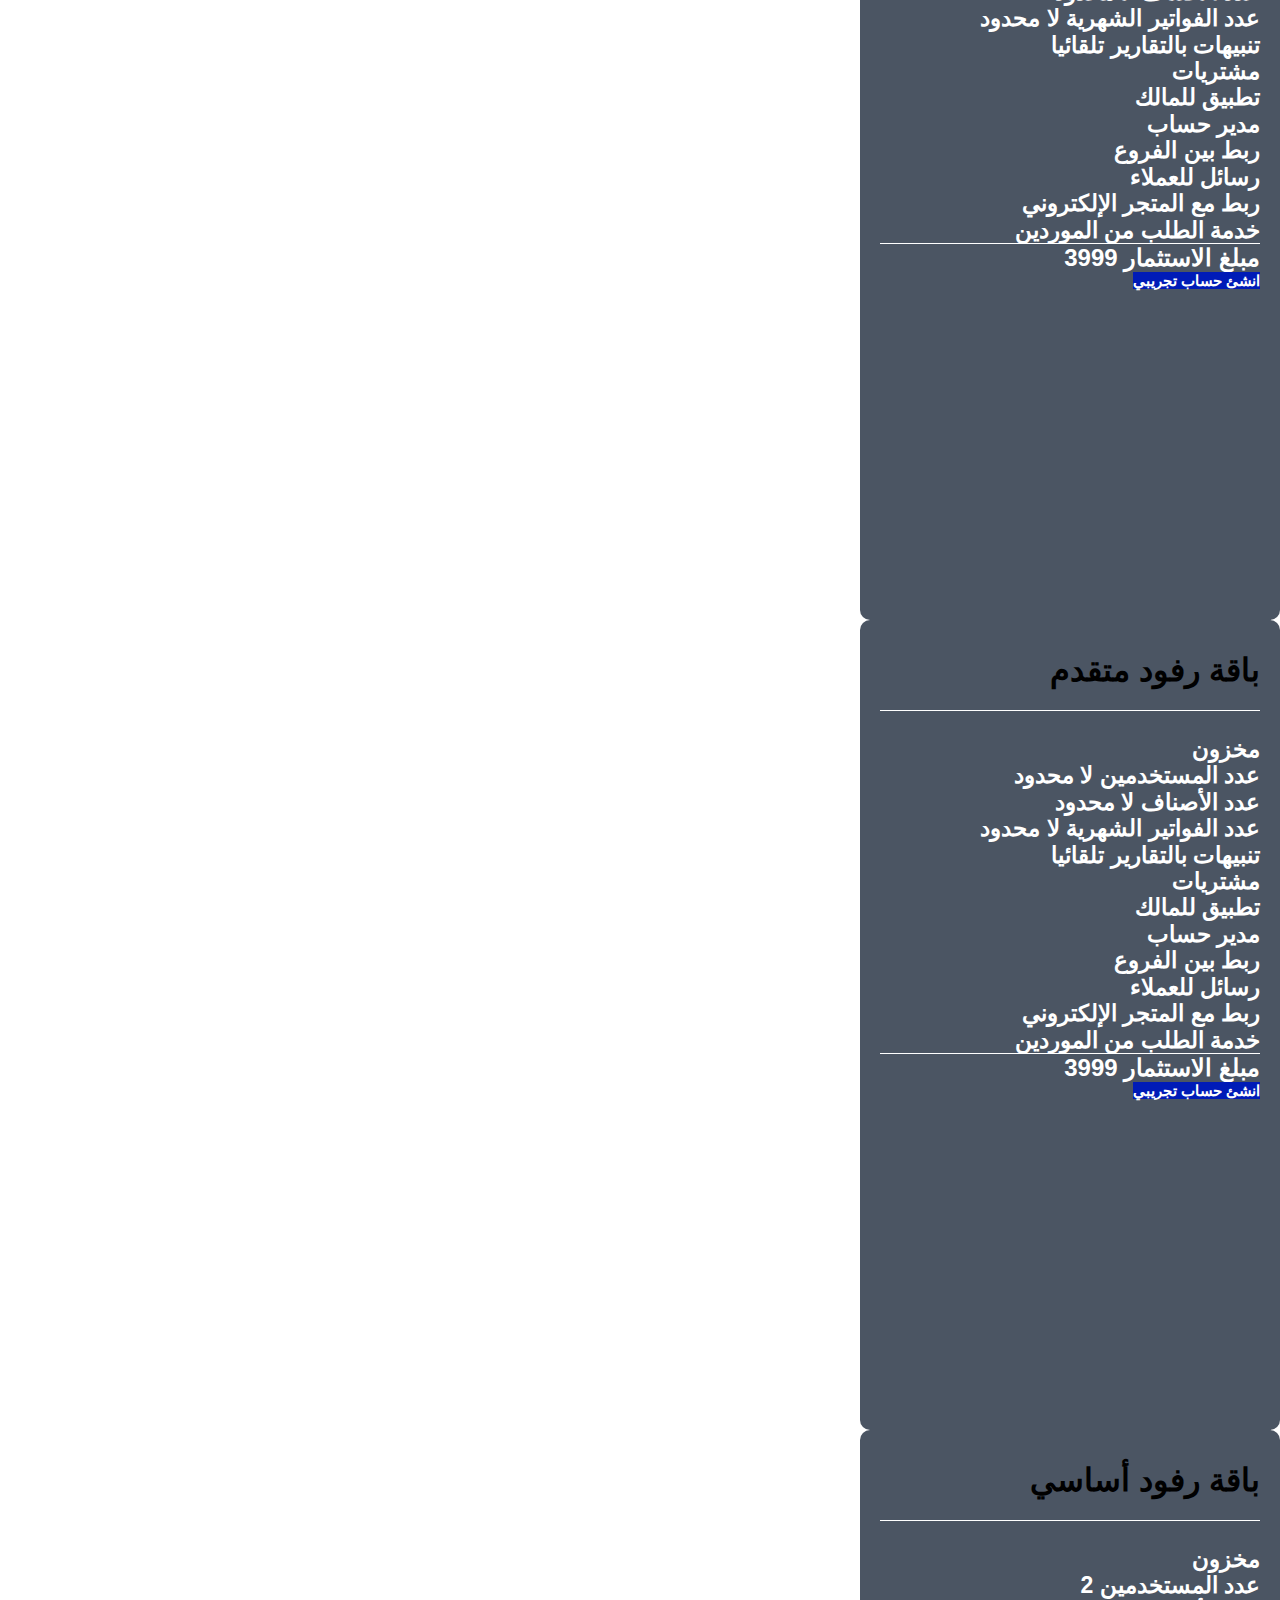
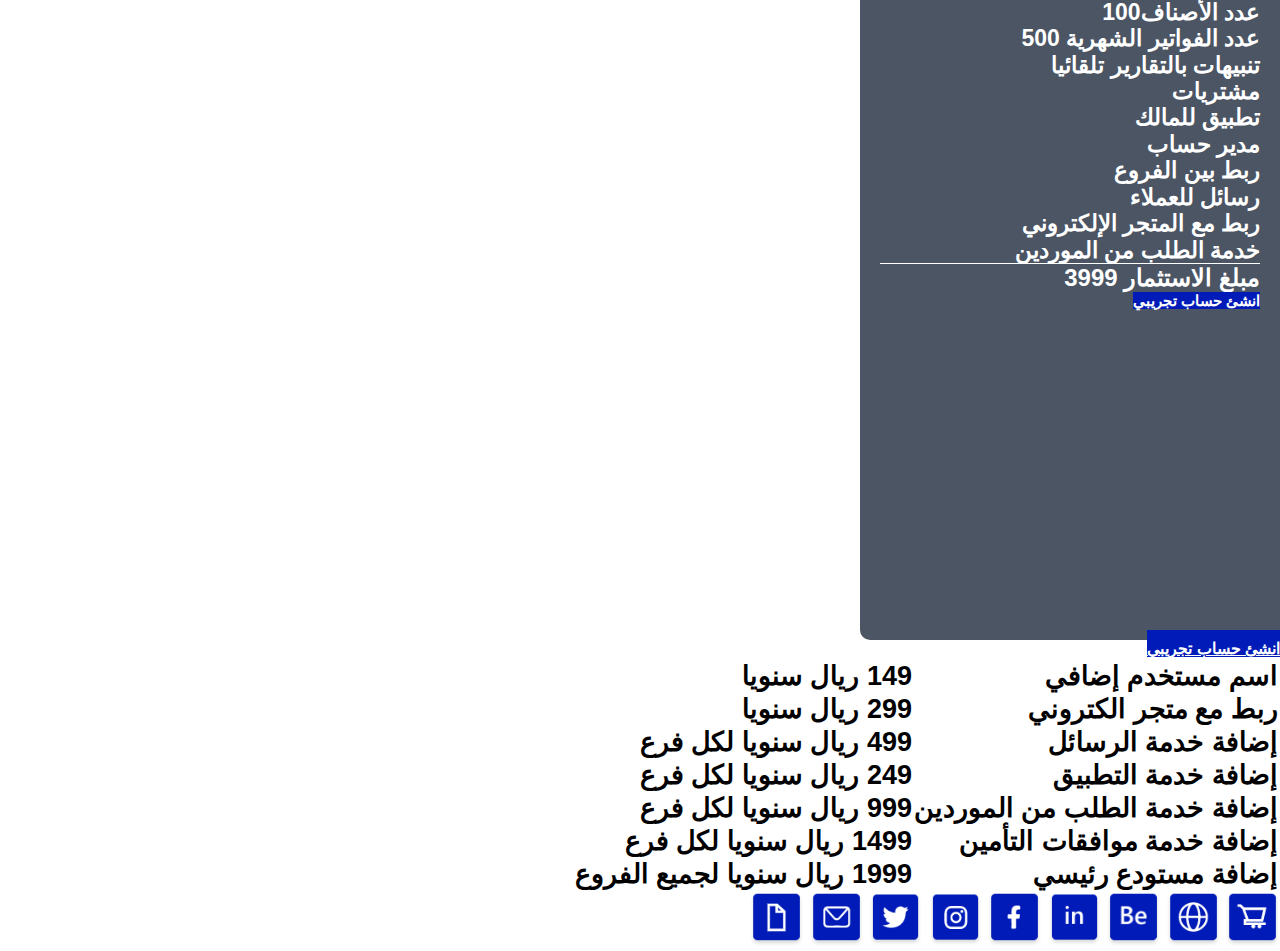
<file: sewing.html>
<!DOCTYPE html>
<html lang="ar" dir="rtl">
<head>
    <meta charset="UTF-8">
    <meta http-equiv="X-UA-Compatible" content="IE=edge">
    <meta name="viewport" content="width=device-width, initial-scale=1.0">
    <link rel="stylesheet" href="normalize.css">
    <link href="https://cdn.jsdelivr.net/npm/bootstrap@5.3.0-alpha3/dist/css/bootstrap.min.css" rel="stylesheet" integrity="sha384-KK94CHFLLe+nY2dmCWGMq91rCGa5gtU4mk92HdvYe+M/SXH301p5ILy+dN9+nJOZ" crossorigin="anonymous">
    <link rel="stylesheet" href="style.css">
    <title>------title-----</title>
</head>
<body>
    <div class="parent">
      <header class="mb-12">
        <div class="container">
            <nav class="d-flex justify-content-between p-2 align-items-center">
                <div class="nav-one d-flex justify-content-between  align-items-center ">
                    <div class="menu">
                        <img id="image" src="imgs/menu.png" alt="">
    
                    </div>
                    <div class="login">
                        <a href="" class="btn btn-blue-no-effect btn-login">تسجيل الدخول</a>
                    </div>
                    <ul id="ull" class="ull mb-0 p-0">
                        <li><a href="index.html">الرئيسية</a></li>
                        <li><a href="">مدونة</a></li>
                        <li><a href="">كيف تعمل</a></li>
                        <li><a href="price.html">الأسعار</a></li>
                        <li><a href="">اتصال</a></li>
                        
                    </ul>

                </div>
               <div class="nav-two">
                <div class="logo">
                    <img src="imgs/loogo.jpeg" alt="" srcset="">
                </div>

               </div>


                

            </nav>

        </div>
        
    </header>
    </div>
     <div class="features ">
      <div class="container">
        <h1 class="mb-5 text-center">مميزات نسخة الخياطة</h1>
        <div class="row fea-grid  mb-5">
          <div class="col-lg-6">
            <div class="d-flex align-items-center star-feu"><span class="d-block fs-1">*</span> <p>مخزون لكل محل</p></div>
            <div class="d-flex align-items-center star-feu"><span class="d-block fs-1">*</span> <p>حفظ الوصفة الطبية للعميل و5 مرافقين</p></div>
            <div class="d-flex align-items-center star-feu"><span class="d-block fs-1">*</span> <p>تحديد حد ادنى يجب دفعه للفاتورة</p></div>
            <div class="d-flex align-items-center star-feu"><span class="d-block fs-1">*</span> <p>واجهات سهلة</p></div>
            <div class="d-flex align-items-center star-feu"><span class="d-block fs-1">*</span> <p>تسليم جزئي للاصناف</p></div>
            <div class="d-flex align-items-center star-feu"><span class="d-block fs-1">*</span> <p>يدعم اللغتين الانجلزية والعربية</p></div>
            <div class="d-flex align-items-center star-feu"><span class="d-block fs-1">*</span> <p>يدعم اضافة اكثر من موظف وتحديد صلاحية كل موظف</p></div>
            <div class="d-flex align-items-center star-feu"><span class="d-block fs-1">*</span> <p>يمكن الدخول من اي مكان في العالم</p></div>
            <div class="d-flex align-items-center star-feu"><span class="d-block fs-1">*</span> <p>امكانية بيع صنف غير متوفر في المخزون</p></div>
            <div class="d-flex align-items-center star-feu"><span class="d-block fs-1">*</span> <p>تنبيهات بالتقارير  اليومية على ايميلك</p></div>
            


           
          </div>
          <div class="col-lg-6">
            <div class="d-flex align-items-center star-feu"><span class="d-block fs-1">*</span> <p>ربط الفروع مع بعض وتحويل البضاعة بين الفروع</p></div>
            <div class="d-flex align-items-center star-feu"><span class="d-block fs-1">*</span> <p>تقارير يومية مفصلة وسهلة</p></div>
            <div class="d-flex align-items-center star-feu"><span class="d-block fs-1">*</span> <p>يدعم الطابعة الحرارية والعادية</p></div>
            <div class="d-flex align-items-center star-feu"><span class="d-block fs-1">*</span> <p>متوافق مع متطلبات هيئة الزكاة والفاتورة الالكترونية</p></div>
            <div class="d-flex align-items-center star-feu"><span class="d-block fs-1">*</span> <p>يدعم ادخال  المبيعات والمشتريات من الانظمة السابقة</p></div>
            <div class="d-flex align-items-center star-feu"><span class="d-block fs-1">*</span> <p>احصائيات مبيعات كل  صنف وكل قسم</p></div>
            <div class="d-flex align-items-center star-feu"><span class="d-block fs-1">*</span> <p>امكانية انشاء كود خصم لتعويض العميل او استخدامه في الاعلانات</p></div>
            <div class="d-flex align-items-center star-feu"><span class="d-block fs-1">*</span> <p>امكانية تحديد نسبة خصم لكل موظف</p></div>
            <div class="d-flex align-items-center star-feu"><span class="d-block fs-1">*</span> <p>امكانية اضافة طرق دفع جديدة</p></div>
            <div class="d-flex align-items-center star-feu"><span class="d-block fs-1">*</span> <p>امكانية ارسال رسائل للعملاء بشكل آلي</p></div>





           
          </div>
        </div>
      </div>
     </div>
     <div class="packages mb-5">
      <div class="container">
        <h1 class="text-center mb-3 h1-packages">نوع الباقات</h1>
        <div class="row    mb-5 text-center">
          <div class="col-lg-4 col-md-6 pack-col d-flex justify-content-center   mb-2 ">
            <div class="box-pack  text-center">
              <h1> باقة رفود إحترافي</h1>
              <div class="pack-p text-end">
                <p>مخزون</p>
                <p>عدد المستخدمين لا محدود</p>
                <p>عدد الأصناف لا محدود</p>
                <p>عدد الفواتير الشهرية لا محدود</p>
                <p>تنبيهات بالتقارير تلقائيا</p>
                <p>مشتريات</p>
                <p>تطبيق للمالك</p>
                <p>مدير حساب</p>
                <p>ربط بين الفروع</p>
                <p>رسائل للعملاء</p>
                <p>ربط مع المتجر الإلكتروني</p>
                <p>خدمة الطلب من الموردين</p>
              </div>
              <div class="total-p">
                <h2>مبلغ الاستثمار 3999</h2>
              </div>
              <div class="create">
                <a class="btn btn-blue-no-effect btn-create mt-0">انشئ حساب تجريبي</a>
              </div>
            </div>
            
          </div>
          <div class="col-lg-4 col-md-6 pack-col d-flex justify-content-center mb-2">
            <div class="box-pack  text-center">
              <h1>  باقة رفود متقدم</h1>
              <div class="pack-p text-end">
                <p>مخزون</p>
                <p>عدد المستخدمين لا محدود</p>
                <p>عدد الأصناف لا محدود</p>
                <p>عدد الفواتير الشهرية لا محدود</p>
                <p>تنبيهات بالتقارير تلقائيا</p>
                <p>مشتريات</p>
                <p>تطبيق للمالك</p>
                <p>مدير حساب</p>
                <p>ربط بين الفروع</p>
                <p>رسائل للعملاء</p>
                <p>ربط مع المتجر الإلكتروني</p>
                <p>خدمة الطلب من الموردين</p>
              </div>
              <div class="total-p">
                <h2>مبلغ الاستثمار 3999</h2>
              </div>
              <div class="create">
                <a class="btn btn-blue-no-effect btn-create mt-0">انشئ حساب تجريبي</a>
              </div>
            </div>
            
          </div>
          <div class="col-lg-4 col-md-6 pack-col d-flex justify-content-center mb-2">
            <div class="box-pack  text-center">
              <h1>  باقة رفود أساسي</h1>
              <div class="pack-p text-end">
                <p>مخزون</p>
                <p>عدد المستخدمين 2</p>
                <p>عدد الأصناف100</p>
                <p>عدد الفواتير الشهرية 500</p>
                <p>تنبيهات بالتقارير تلقائيا</p>
                <p>مشتريات</p>
                <p>تطبيق للمالك</p>
                <p>مدير حساب</p>
                <p>ربط بين الفروع</p>
                <p>رسائل للعملاء</p>
                <p>ربط مع المتجر الإلكتروني</p>
                <p>خدمة الطلب من الموردين</p>
              </div>
              <div class="total-p">
                <h2>مبلغ الاستثمار 3999</h2>
              </div>
              <div class="create">
                <a class="btn btn-blue-no-effect btn-create mt-0">انشئ حساب تجريبي</a>
              </div>
            </div>
            
          </div>
          
        </div>
        <div class="account text-center">
          <a href="" class="btn btn-blue-no-effect btn-account">انشئ حساب تجريبي</a>
        </div>
        
      </div>
     </div>
     <div class="tab mb-5">
      <div class="container">
        <div class="content-table table-responsive">
          <table class="table table-bordered text-center ">
            <tbody>
              <tr>
                <td>اسم مستخدم إضافي</td>
                <td>149 ريال سنويا</td>
              </tr>
              <tr>
                <td>ربط مع متجر الكتروني</td>
                <td>299 ريال سنويا</td>
              </tr>
              <tr>
                <td>إضافة خدمة الرسائل</td>
                <td>499 ريال سنويا لكل فرع</td>
              </tr>
              <tr>
                <td>إضافة خدمة التطبيق</td>
                <td>249 ريال سنويا لكل فرع</td>
              </tr>
              <tr>
                <td>إضافة خدمة الطلب من الموردين</td>
                <td>999 ريال سنويا لكل فرع</td>
              </tr>
              <tr>
                <td>إضافة خدمة موافقات التأمين</td>
                <td>1499 ريال سنويا لكل فرع</td>
              </tr>
              <tr>
                <td>إضافة مستودع رئيسي</td>
                <td>1999 ريال سنويا لجميع الفروع</td>
              </tr>
            </tbody>
  
          </table>
  

        </div>
 
      </div>

     </div>
     
      
        

        
      
   
    
    
    <div class="social d-flex mx-1 justify-content-center text-center ">
        <div class="container">
            <a href=""><img class="img-fluid" src="imgs/icon1.png" alt=""></a> 
            <a href=""><img class="img-fluid" src="imgs/icon2.png" alt=""></a> 
            <a href=""><img class="img-fluid" src="imgs/icon3.png" alt=""></a> 
            <a href=""><img class="img-fluid" src="imgs/icon4.png" alt=""></a> 
            <a href=""><img class="img-fluid" src="imgs/icon5.png" alt=""></a> 
            <a href=""><img class="img-fluid" src="imgs/icon6.png" alt=""></a> 
            <a href=""><img class="img-fluid" src="imgs/icon7.png" alt=""></a> 
            <a href=""><img class="img-fluid" src="imgs/icon8.png" alt=""></a> 
            <a href=""><img class="img-fluid" src="imgs/icon9.png" alt=""></a> 
        </div>



          
      </div>


    <script src="main.js"></script>
    <script src="https://cdn.jsdelivr.net/npm/bootstrap@5.3.0-alpha3/dist/js/bootstrap.bundle.min.js" integrity="sha384-ENjdO4Dr2bkBIFxQpeoTz1HIcje39Wm4jDKdf19U8gI4ddQ3GYNS7NTKfAdVQSZe" crossorigin="anonymous"></script>
</body>
</html>
</file>
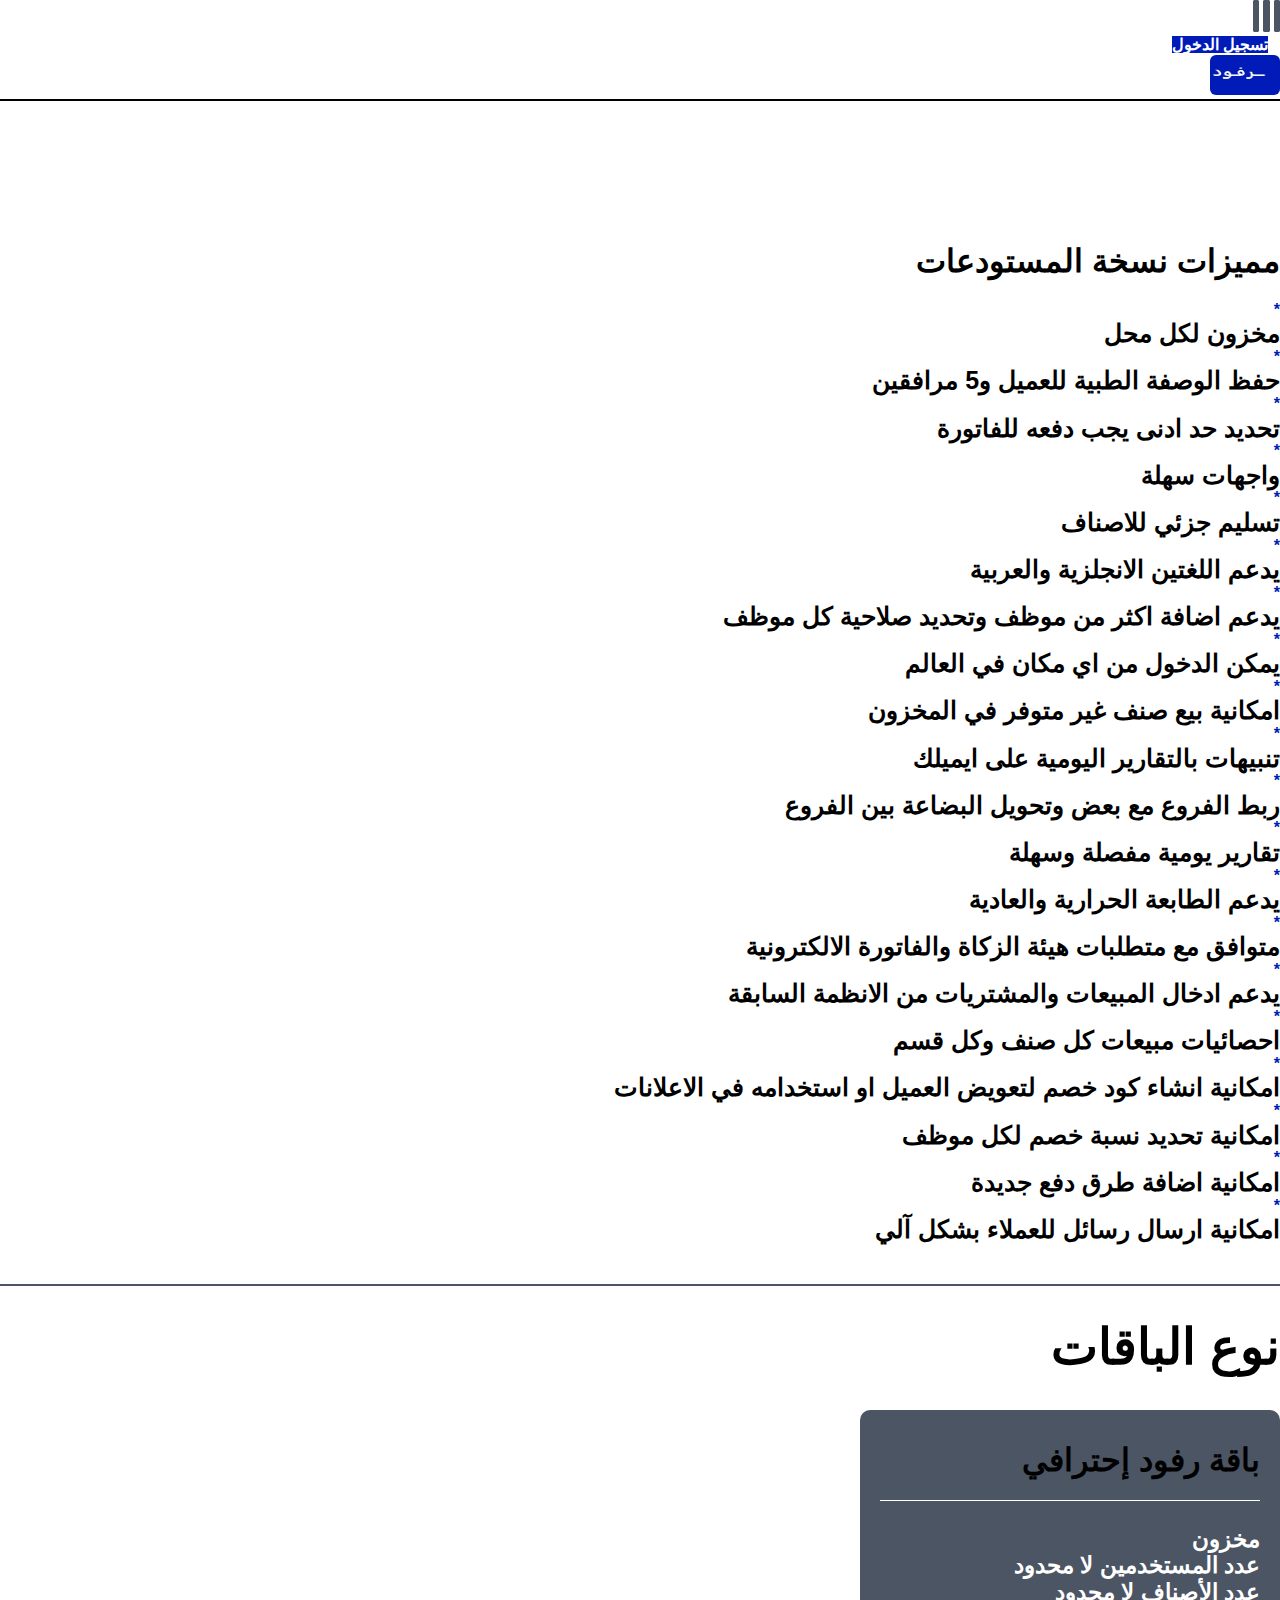
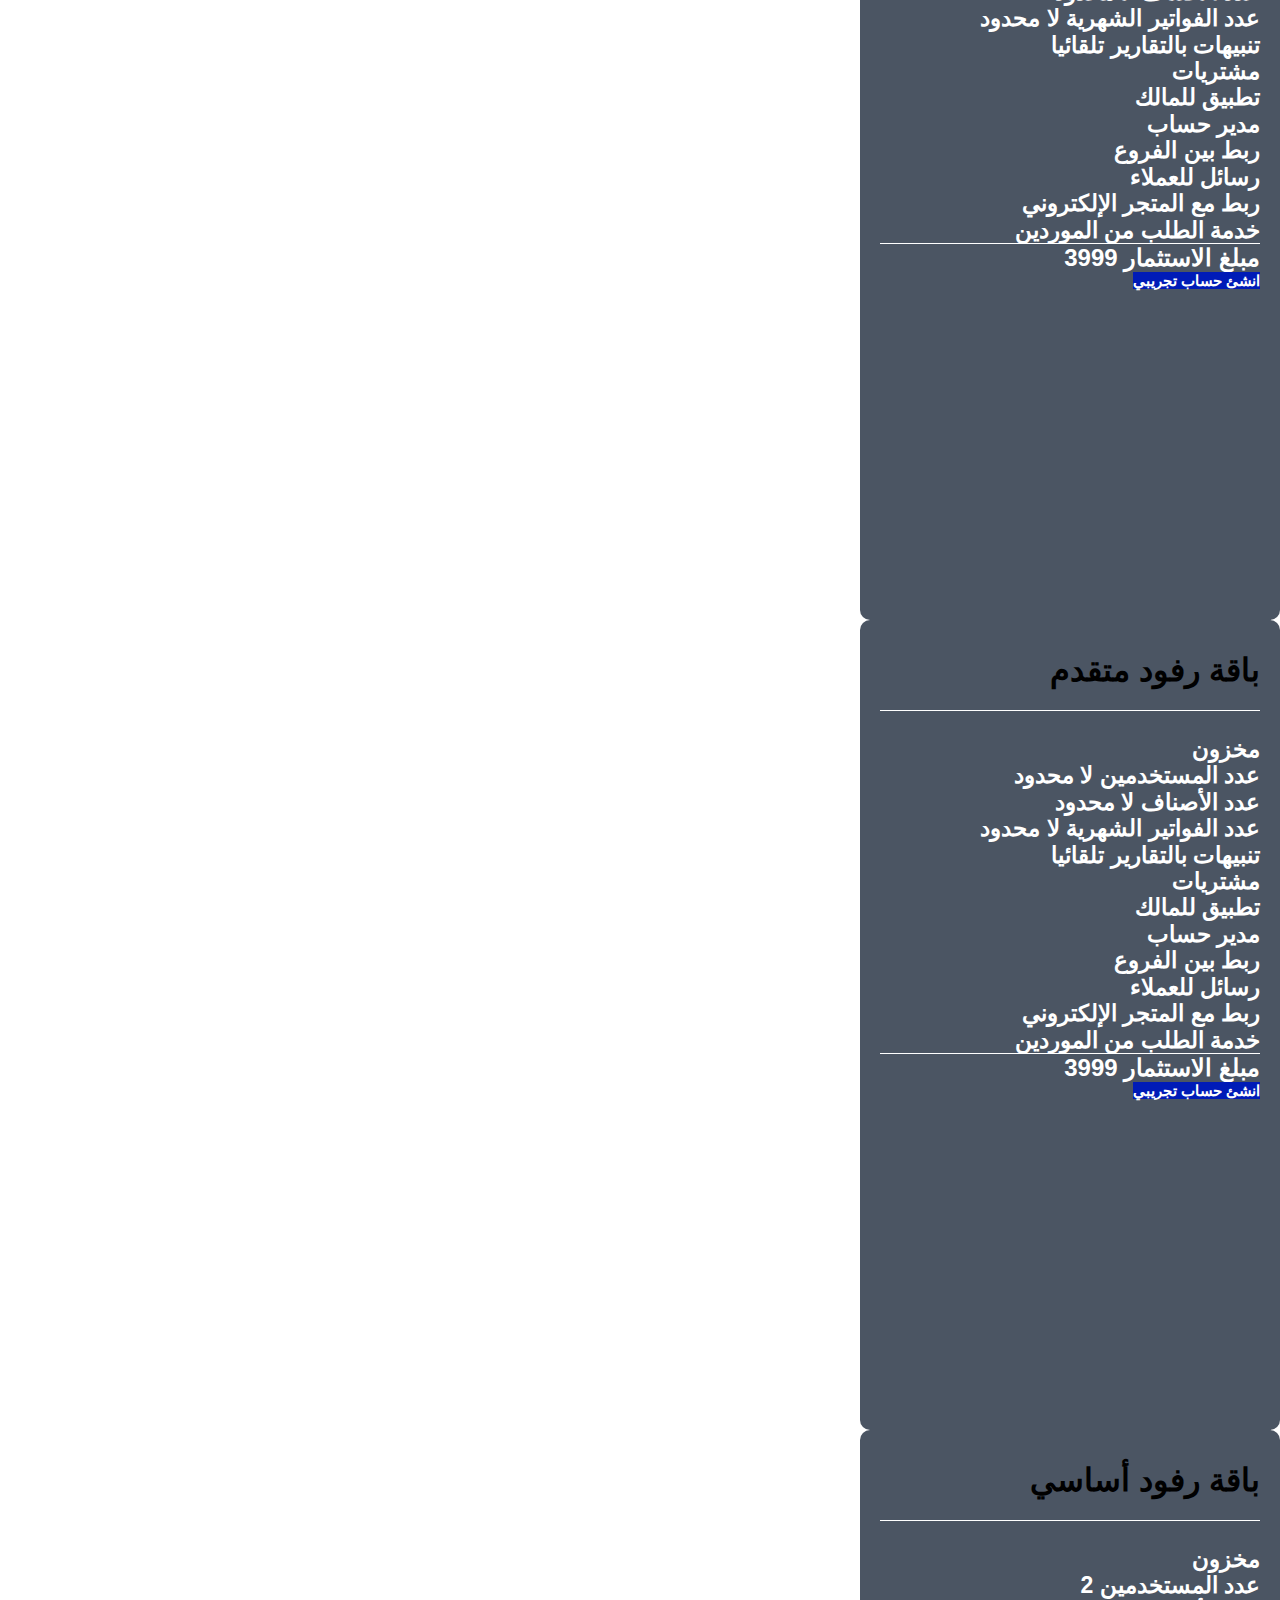
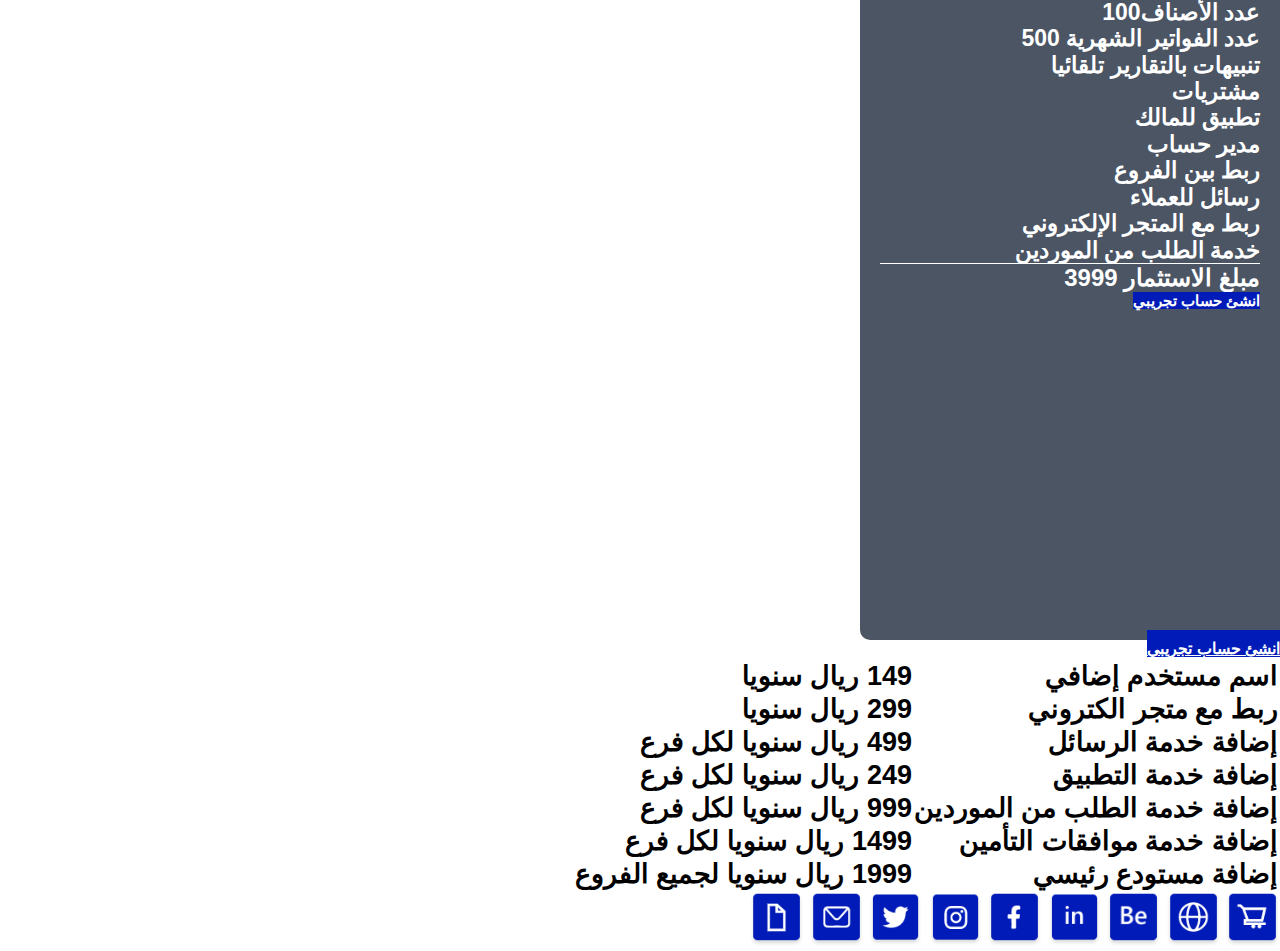
<file: Warehouses.html>
<!DOCTYPE html>
<html lang="ar" dir="rtl">
<head>
    <meta charset="UTF-8">
    <meta http-equiv="X-UA-Compatible" content="IE=edge">
    <meta name="viewport" content="width=device-width, initial-scale=1.0">
    <link rel="stylesheet" href="normalize.css">
    <link href="https://cdn.jsdelivr.net/npm/bootstrap@5.3.0-alpha3/dist/css/bootstrap.min.css" rel="stylesheet" integrity="sha384-KK94CHFLLe+nY2dmCWGMq91rCGa5gtU4mk92HdvYe+M/SXH301p5ILy+dN9+nJOZ" crossorigin="anonymous">
    <link rel="stylesheet" href="style.css">
    <title>------title-----</title>
</head>
<body>
    <div class="parent">
      <header class="mb-12">
        <div class="container">
            <nav class="d-flex justify-content-between p-2 align-items-center">
                <div class="nav-one d-flex justify-content-between  align-items-center ">
                    <div class="menu">
                        <img id="image" src="imgs/menu.png" alt="">
    
                    </div>
                    <div class="login">
                        <a href="" class="btn btn-blue-no-effect btn-login">تسجيل الدخول</a>
                    </div>
                    <ul id="ull" class="ull mb-0 p-0">
                        <li><a href="index.html">الرئيسية</a></li>
                        <li><a href="">مدونة</a></li>
                        <li><a href="">كيف تعمل</a></li>
                        <li><a href="price.html">الأسعار</a></li>
                        <li><a href="">اتصال</a></li>
                        
                    </ul>

                </div>
               <div class="nav-two">
                <div class="logo">
                    <img src="imgs/loogo.jpeg" alt="" srcset="">
                </div>

               </div>


                

            </nav>

        </div>
        
    </header>
    </div>
     <div class="features ">
      <div class="container">
        <h1 class="mb-5 text-center">مميزات نسخة المستودعات</h1>
        <div class="row fea-grid  mb-5">
          <div class="col-lg-6">
            <div class="d-flex align-items-center star-feu"><span class="d-block fs-1">*</span> <p>مخزون لكل محل</p></div>
            <div class="d-flex align-items-center star-feu"><span class="d-block fs-1">*</span> <p>حفظ الوصفة الطبية للعميل و5 مرافقين</p></div>
            <div class="d-flex align-items-center star-feu"><span class="d-block fs-1">*</span> <p>تحديد حد ادنى يجب دفعه للفاتورة</p></div>
            <div class="d-flex align-items-center star-feu"><span class="d-block fs-1">*</span> <p>واجهات سهلة</p></div>
            <div class="d-flex align-items-center star-feu"><span class="d-block fs-1">*</span> <p>تسليم جزئي للاصناف</p></div>
            <div class="d-flex align-items-center star-feu"><span class="d-block fs-1">*</span> <p>يدعم اللغتين الانجلزية والعربية</p></div>
            <div class="d-flex align-items-center star-feu"><span class="d-block fs-1">*</span> <p>يدعم اضافة اكثر من موظف وتحديد صلاحية كل موظف</p></div>
            <div class="d-flex align-items-center star-feu"><span class="d-block fs-1">*</span> <p>يمكن الدخول من اي مكان في العالم</p></div>
            <div class="d-flex align-items-center star-feu"><span class="d-block fs-1">*</span> <p>امكانية بيع صنف غير متوفر في المخزون</p></div>
            <div class="d-flex align-items-center star-feu"><span class="d-block fs-1">*</span> <p>تنبيهات بالتقارير  اليومية على ايميلك</p></div>
            


           
          </div>
          <div class="col-lg-6">
            <div class="d-flex align-items-center star-feu"><span class="d-block fs-1">*</span> <p>ربط الفروع مع بعض وتحويل البضاعة بين الفروع</p></div>
            <div class="d-flex align-items-center star-feu"><span class="d-block fs-1">*</span> <p>تقارير يومية مفصلة وسهلة</p></div>
            <div class="d-flex align-items-center star-feu"><span class="d-block fs-1">*</span> <p>يدعم الطابعة الحرارية والعادية</p></div>
            <div class="d-flex align-items-center star-feu"><span class="d-block fs-1">*</span> <p>متوافق مع متطلبات هيئة الزكاة والفاتورة الالكترونية</p></div>
            <div class="d-flex align-items-center star-feu"><span class="d-block fs-1">*</span> <p>يدعم ادخال  المبيعات والمشتريات من الانظمة السابقة</p></div>
            <div class="d-flex align-items-center star-feu"><span class="d-block fs-1">*</span> <p>احصائيات مبيعات كل  صنف وكل قسم</p></div>
            <div class="d-flex align-items-center star-feu"><span class="d-block fs-1">*</span> <p>امكانية انشاء كود خصم لتعويض العميل او استخدامه في الاعلانات</p></div>
            <div class="d-flex align-items-center star-feu"><span class="d-block fs-1">*</span> <p>امكانية تحديد نسبة خصم لكل موظف</p></div>
            <div class="d-flex align-items-center star-feu"><span class="d-block fs-1">*</span> <p>امكانية اضافة طرق دفع جديدة</p></div>
            <div class="d-flex align-items-center star-feu"><span class="d-block fs-1">*</span> <p>امكانية ارسال رسائل للعملاء بشكل آلي</p></div>





           
          </div>
        </div>
      </div>
     </div>
     <div class="packages mb-5">
      <div class="container">
        <h1 class="text-center mb-3 h1-packages">نوع الباقات</h1>
        <div class="row    mb-5 text-center">
          <div class="col-lg-4 col-md-6 pack-col d-flex justify-content-center   mb-2 ">
            <div class="box-pack  text-center">
              <h1> باقة رفود إحترافي</h1>
              <div class="pack-p text-end">
                <p>مخزون</p>
                <p>عدد المستخدمين لا محدود</p>
                <p>عدد الأصناف لا محدود</p>
                <p>عدد الفواتير الشهرية لا محدود</p>
                <p>تنبيهات بالتقارير تلقائيا</p>
                <p>مشتريات</p>
                <p>تطبيق للمالك</p>
                <p>مدير حساب</p>
                <p>ربط بين الفروع</p>
                <p>رسائل للعملاء</p>
                <p>ربط مع المتجر الإلكتروني</p>
                <p>خدمة الطلب من الموردين</p>
              </div>
              <div class="total-p">
                <h2>مبلغ الاستثمار 3999</h2>
              </div>
              <div class="create">
                <a class="btn btn-blue-no-effect btn-create mt-0">انشئ حساب تجريبي</a>
              </div>
            </div>
            
          </div>
          <div class="col-lg-4 col-md-6 pack-col d-flex justify-content-center mb-2">
            <div class="box-pack  text-center">
              <h1>  باقة رفود متقدم</h1>
              <div class="pack-p text-end">
                <p>مخزون</p>
                <p>عدد المستخدمين لا محدود</p>
                <p>عدد الأصناف لا محدود</p>
                <p>عدد الفواتير الشهرية لا محدود</p>
                <p>تنبيهات بالتقارير تلقائيا</p>
                <p>مشتريات</p>
                <p>تطبيق للمالك</p>
                <p>مدير حساب</p>
                <p>ربط بين الفروع</p>
                <p>رسائل للعملاء</p>
                <p>ربط مع المتجر الإلكتروني</p>
                <p>خدمة الطلب من الموردين</p>
              </div>
              <div class="total-p">
                <h2>مبلغ الاستثمار 3999</h2>
              </div>
              <div class="create">
                <a class="btn btn-blue-no-effect btn-create mt-0">انشئ حساب تجريبي</a>
              </div>
            </div>
            
          </div>
          <div class="col-lg-4 col-md-6 pack-col d-flex justify-content-center mb-2">
            <div class="box-pack  text-center">
              <h1>  باقة رفود أساسي</h1>
              <div class="pack-p text-end">
                <p>مخزون</p>
                <p>عدد المستخدمين 2</p>
                <p>عدد الأصناف100</p>
                <p>عدد الفواتير الشهرية 500</p>
                <p>تنبيهات بالتقارير تلقائيا</p>
                <p>مشتريات</p>
                <p>تطبيق للمالك</p>
                <p>مدير حساب</p>
                <p>ربط بين الفروع</p>
                <p>رسائل للعملاء</p>
                <p>ربط مع المتجر الإلكتروني</p>
                <p>خدمة الطلب من الموردين</p>
              </div>
              <div class="total-p">
                <h2>مبلغ الاستثمار 3999</h2>
              </div>
              <div class="create">
                <a class="btn btn-blue-no-effect btn-create mt-0">انشئ حساب تجريبي</a>
              </div>
            </div>
            
          </div>
          
        </div>
        <div class="account text-center">
          <a href="" class="btn btn-blue-no-effect btn-account">انشئ حساب تجريبي</a>
        </div>
        
      </div>
     </div>
     <div class="tab mb-5">
      <div class="container">
        <div class="content-table table-responsive">
          <table class="table table-bordered text-center ">
            <tbody>
              <tr>
                <td>اسم مستخدم إضافي</td>
                <td>149 ريال سنويا</td>
              </tr>
              <tr>
                <td>ربط مع متجر الكتروني</td>
                <td>299 ريال سنويا</td>
              </tr>
              <tr>
                <td>إضافة خدمة الرسائل</td>
                <td>499 ريال سنويا لكل فرع</td>
              </tr>
              <tr>
                <td>إضافة خدمة التطبيق</td>
                <td>249 ريال سنويا لكل فرع</td>
              </tr>
              <tr>
                <td>إضافة خدمة الطلب من الموردين</td>
                <td>999 ريال سنويا لكل فرع</td>
              </tr>
              <tr>
                <td>إضافة خدمة موافقات التأمين</td>
                <td>1499 ريال سنويا لكل فرع</td>
              </tr>
              <tr>
                <td>إضافة مستودع رئيسي</td>
                <td>1999 ريال سنويا لجميع الفروع</td>
              </tr>
            </tbody>
  
          </table>
  

        </div>
 
      </div>

     </div>
     
      
        

        
      
   
    
    
    <div class="social d-flex mx-1 justify-content-center text-center ">
        <div class="container">
            <a href=""><img class="img-fluid" src="imgs/icon1.png" alt=""></a> 
            <a href=""><img class="img-fluid" src="imgs/icon2.png" alt=""></a> 
            <a href=""><img class="img-fluid" src="imgs/icon3.png" alt=""></a> 
            <a href=""><img class="img-fluid" src="imgs/icon4.png" alt=""></a> 
            <a href=""><img class="img-fluid" src="imgs/icon5.png" alt=""></a> 
            <a href=""><img class="img-fluid" src="imgs/icon6.png" alt=""></a> 
            <a href=""><img class="img-fluid" src="imgs/icon7.png" alt=""></a> 
            <a href=""><img class="img-fluid" src="imgs/icon8.png" alt=""></a> 
            <a href=""><img class="img-fluid" src="imgs/icon9.png" alt=""></a> 
        </div>



          
      </div>


    <script src="main.js"></script>
    <script src="https://cdn.jsdelivr.net/npm/bootstrap@5.3.0-alpha3/dist/js/bootstrap.bundle.min.js" integrity="sha384-ENjdO4Dr2bkBIFxQpeoTz1HIcje39Wm4jDKdf19U8gI4ddQ3GYNS7NTKfAdVQSZe" crossorigin="anonymous"></script>
</body>
</html>
</file>
<file: style.css>
:root{
    --color-blue:#001bb7;
    --color-grey:#4b5563;
    --color-grey-white:#9ca3af;
}

*{
    margin: 0;
    padding: 0;
    box-sizing: border-box;
    font-family: Arial;
    font-weight: bold;
}
.mb-12{
    margin-bottom: 120px;
}
ul{
    list-style-type: none;
}
.parent{
    overflow: hidden;
}
/*---------------------------------------------------------- page home --------------------------------------------------------------------------------*/
/*start header*/
.ull{
    display: flex;
    overflow: hidden;
    height: fit-content;
}
nav{
    border: none;
    border-bottom: 2px solid #000000;
}
.btn-service{
    width: 200px;
    height: 65px;
    font-size: 28px;
    overflow: hidden;

    
}
#image{
    cursor: pointer;
}
.logo{
    cursor: pointer;
}
.login{
    padding-right: 12px;

}
.btn-login{
    width: 97px;
    height: 38px;
    overflow: hidden;
    font-size: 15.5px;
}

header ul{
    z-index: 1000;
}
.logo img{
    width: 70px;
    border-radius: 6px;
    height: 40px;
    
}
header a{
    text-decoration: none;
    color: white;
}
header ul{
    background-color: var(--color-grey);
    margin-right:20px ;
    border-radius: 5px;
    display: none !important;
    
}
header ul li{
    padding: 5px 15px;
}
header ul li a{
  transition: 0.3s;
}
header ul li a:hover{
    color:var(--color-grey-white) ;
}
.active{
    display: flex !important;
}
.menu img{
    width: 27px;
}

@media (max-width:992px){
  .logo img{
    width: 60px;
    height: 35px;
  }
  .btn-login{
    width: 90px;
    height: 30px;
    font-size: 10px;
}


}
@media (max-width:767px){
    .active{
        display: block !important;
    }
    .menu img{
        width: 23px;
    }

    header ul{
        position: absolute;
        display: none;
        left: 0;
        top: 55px;
        border-radius: 0;
        width: 100%;
        height: 50%;
        text-align: center;
        padding: auto 10px;
        
        

        

    }
    header ul li{
        font-size: 30px;
        padding: 20px;
    }
    .login{
        
    }

}

@media (max-width:575px){
    .menu img{
        width: 20px;
    }

    .active{
        display: block !important;
    }
    .btn-login{

        font-size: 10px;
    }


    header ul{
        position: absolute;
        display: none;
        left: 0;
        top: 50px;
        border-radius: 0;
        width: 100%;
        height: 50%;
        text-align: center;
        padding: auto 10px;
        
        

        

    }
    header ul li{
        font-size: 25px;
        padding: 15px;
    }
    .logo img{
        width: 50px;
        height: 30px;
      }
    .menu{
        flex: 1;
        
    }
    .login{
        
    }

}

/*end header*/


/* start section one*/
.sec-one{
    margin-bottom: 70px;

}
.sec-one h1{
    font-size: 92px;
    margin-bottom: 25px;
}
.sec-one p{
    font-size: 20px;
    margin-bottom: 25px;
}


.btn-blue{
    background-color: var(--color-blue);
    color: white;
    box-shadow: 
    0 0 40px rgba(0, 27, 183, 0.5),
    0 0 80px rgba(0, 27, 183, 0.5),
    0 0 120px rgba(0, 27, 183, 0.5),
    0 0 160px rgba(0, 27, 183, 0.5),
    0 0 200px rgba(0, 27, 183, 0.5);
    transition: 0.3s;
    
}
.btn-blue:hover{
    background-color: var(--color-blue);
    transform: scale(1.03);
    color: white;

}
/* end section one*/

/* start section two*/

.sec-two p{
    font-size: 20px;
    
}

.box-grid a{
    color: var(--color-blue);
}
.grid-img{
    width: 340px;
    height: 250px;
}
.btn-blue-no-effect{
    background-color: var(--color-blue);
    color: white;
    transition: 0.3s;

}
.btn-blue-no-effect:hover{
    background-color: var(--color-blue);
    transform: scale(1.03);
    color: white;

}
.img-two{
    position: relative;
    overflow: hidden;
    transition: 0.3s;
    cursor: pointer;
}
.img-two::before{
    content: attr(data-title);
    position: absolute;
   z-index: 999;
    color: var(--color-blue);
    width: 100%;
    height: 100%;
    display: flex;
    justify-content: center;
    align-items: center;
    font-size: 20px;
    
    


}
.box-grid .img-two:hover{
    transform: scale(1.04);
    

}
.box-grid img{
    
    transition: 0.3s;
}

/* end section two*/
/* start section three*/
.box-three{
    background-color:var(--color-grey);
    color: white;
    width: 434px;
    height: 243px;
    border-radius: 15px;
    max-width: 100%;
    margin: auto;
    transition: 0.3s;
}
.three-h1{
    font-size: 50px;
    
    
}
.box-three p{
    color: var(--color-grey-white) ;
}
.box-three a {
    color: white ;
    text-decoration: none;
}

.box-three:hover{
    transform: scale(1.02);
}

.who{
    color: var(--color-blue);
}
/*slider*/



 .sliderr{
    position: relative;
 }
  .card{
    position: relative;
    background: #4b5563;
    border-radius: 20px;
    margin: 20px 0;
    box-shadow: 0 5px 10px rgba(0, 0, 0, 0.1);
    padding: 20px;
    cursor: pointer;
    
    
  }
  .lorem{
    font-size: 13px;
    color: #9ca3af;
    
  }

  .content-profile{
    display: flex;
    justify-content: space-between;
    align-items: center;
    margin-top: 70px;
    border: none;
    border-top: 1px solid white;
    padding-top: 10px;
  }
  .content-profile img{
    border-radius: 50%;
    width: 50px;

  }
  .content-profile h1{
    font-size: 17px;
    color: white;
  }
 
  .swiper-pagination-bullets, .swiper-pagination-bullets.swiper-pagination-horizontal{bottom: -20px;}
  .swiper-pagination{
    position: absolute;
    
    
    
  
 
  

  }
  
  .swiper-pagination-bullet {
  height: 10px; /* ارتفاع النقطة */
  width: 10px; /* عرض النقطة */
  border-radius: 50%; /* دائرية الشكل */
  background: #bbbbbb; /* لون النقطة */
  margin: 0 5px; /* المسافة بين النقاط */
  opacity: 0.5; /* شفافية النقطة */
  transition: opacity 0.3s ease; /* تحويل تدريجي للشفافية عند التحويل بين الشرائح */
  cursor: pointer; /* مؤشر الفأرة عند التحويل بين النقاط */
}

.swiper-pagination-bullet-active {
  opacity: 1; /* شفافية النقطة النشطة */
  background-color: var(--color-blue);
}

  

/*end slider*/


/*footer*/
.logo-footer img{
    width: 300px;
    height: 141px;
    border-radius: 6px;
    
}
.logo-footer{
    text-align: end;
}

.footer ul li h1{
    color: var(--color-blue);
}
.footer ul li a{
    text-decoration: none;
}

.footer input{
    border-radius: 5px;
    border: 1px solid #707070;
    background-color: #ffffff;
    text-align: end;
    padding: 2px 10px;
    width: 100%;
   
}
.subscribe{
    background-color: var(--color-blue);
    color: white;
    transition: 0.3s;
    text-align: end;
    

}
.subscribe:hover{
    background-color: var(--color-blue);
    color: white;
    transform: scale(1.03);

}
.email{
    text-align: end;
}



@media (max-width:767px){
    .logo-footer{
        text-align: center;
    }
    header ul{
        position: absolute;
        display: block;
        

    }



    .foot-gr{
        margin-bottom: 20px;
    }
    .social img{
       width: 40px !important;
       height: 40px !important;
        
        
        
    }
    

}
.footer ul li a{
    color: var(--color-blue);
    transition: 0.3s;
}


.social{
    flex-wrap: wrap;
}
.social img{
    cursor: pointer;
    transition: 0.3s;
    width:55px ;
    height:55px ;
}
.social img:hover{
transform: scale(1.1);
}

.ul-f-1 li{
    color: var(--color-blue);
}






/*---------------------------------------------------------- end page home --------------------------------------------------------------------------------*/

/*---------------------------------------------------------- page 2 --------------------------------------------------------------------------------*/


/*start features*/
.features  span{
  margin-left: 5px;
  color: var(--color-blue);
  
  
}
.features p{
    font-size: 25px;
    
    
    
  }
  .fea-grid{
    padding-bottom: 40px;
    border: none;
    border-bottom: 2px solid var(--color-grey);
  }

  @media (max-width:767px){
    .star-feu{
        justify-content: center;
        
    }
    .features p{
        font-size: 25px;
        
        
        
      }
  }

  @media (max-width:575px){
    .star-feu{
        justify-content: center;
        
    }
    .features p{
        font-size: 15px;
        
        
        
      }
  }


/*end features*/



/*start packages*/

.box-pack{
    background-color: var(--color-grey);
    width: 420px;
    height: 810px;
    max-width: 100%;
    border-radius: 10px;
    padding: 10px 20px;
    overflow: hidden;

}
.btn-account{
    width: 150px;
    height: 50px;
    font-size: 16px;
    overflow:hidden ;
    padding-top: 10px;
    
    
}
.btn-create{
    width: 150px;
    height: 45px;
    font-size: 15px;
    overflow:hidden ;
    
    
}
.h1-packages{
    font-size: 50px;
}
.pack-p{
    border: none;
    color: white;
    padding-top: 25px;
    font-size: 23px;
    border-top: 1px solid white;
    border-bottom: 1px solid white;
}
.total-p{
    color: white;
}
/**/














/*table*/
.tab table td{
    font-size: 27px;

}
.tbody, td, tfoot, th, thead, tr{
    border-color: #707070;;
}



@media (max-width:767px){
    .tab table td{
        font-size: 20px;
    
    }

  }

@media (max-width:575px){
    .tab table td{
        font-size: 17px;
    
    }
  }
/*end table*/
</file>
